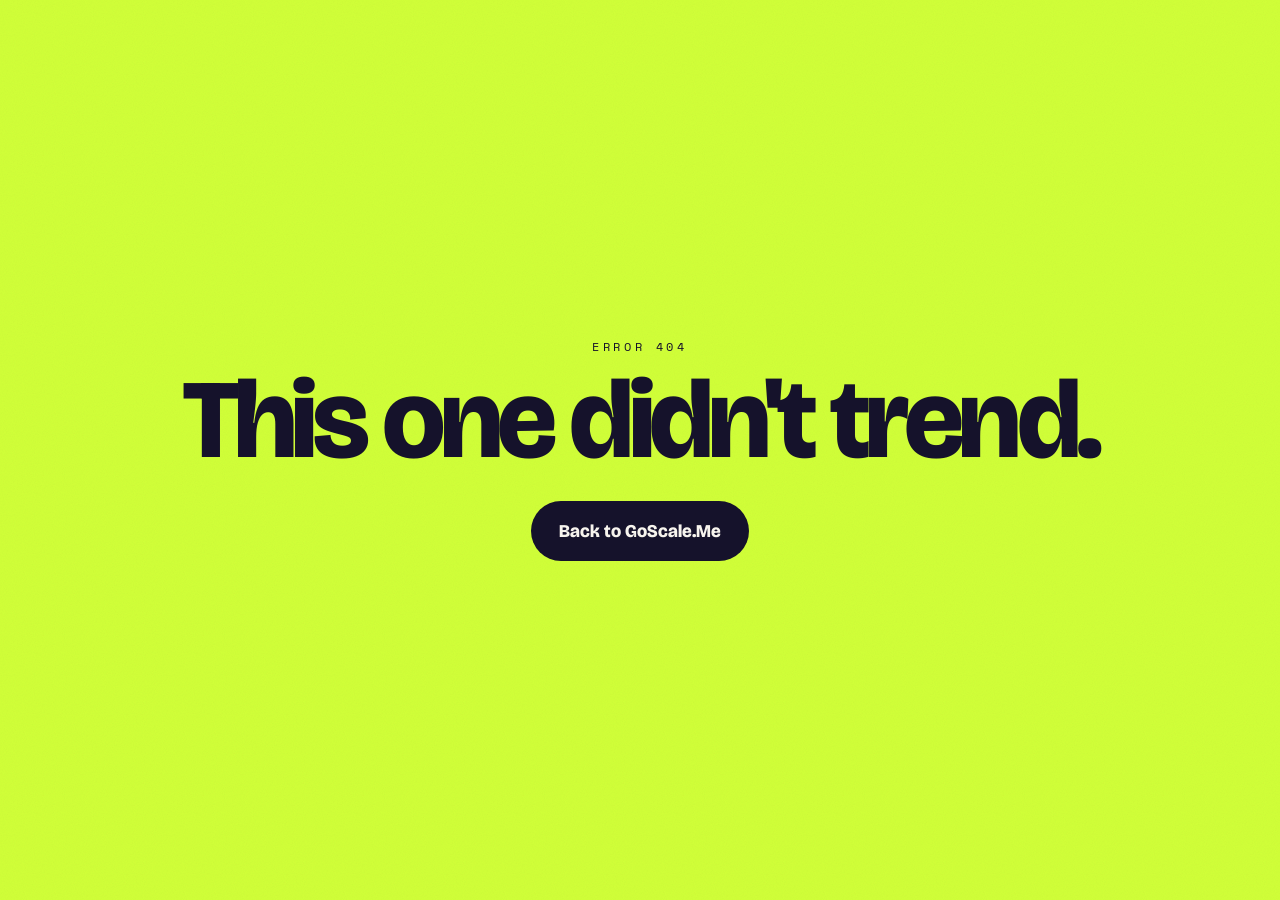
<file: index.html>
<!DOCTYPE html>
<html lang="en">
  <head>
    <meta charset="UTF-8" />
    <meta name="viewport" content="width=device-width, initial-scale=1.0" />
    <title>TikTok Shop Growth &amp; Sales Agency | GoScale.Me</title>
<meta name="description" content="We turn TikTok buzz into TikTok Shop sales with native content, creators who want to rep you, and a Shop managed like a P&amp;L—from views to orders.">
<meta name="robots" content="index, follow, max-image-preview:large">
<link rel="canonical" href="https://goscale.me/">
<meta property="og:type" content="website">
<meta property="og:site_name" content="GoScale.Me">
<meta property="og:locale" content="en_US">
<meta property="og:title" content="TikTok Shop Growth &amp; Sales Agency | GoScale.Me">
<meta property="og:description" content="We turn TikTok buzz into TikTok Shop sales with native content, creators who want to rep you, and a Shop managed like a P&amp;L—from views to orders.">
<meta property="og:url" content="https://goscale.me/">
<meta property="og:image" content="https://goscale.me/images/share-goscale.png">
<meta property="og:image:secure_url" content="https://goscale.me/images/share-goscale.png">
<meta property="og:image:type" content="image/png">
<meta property="og:image:width" content="1200">
<meta property="og:image:height" content="630">
<meta property="og:image:alt" content="GoScale.Me — We turn TikTok buzz into TikTok Shop sales.">
<meta name="twitter:card" content="summary_large_image">
<meta name="twitter:title" content="TikTok Shop Growth &amp; Sales Agency | GoScale.Me">
<meta name="twitter:description" content="We turn TikTok buzz into TikTok Shop sales with native content, creators who want to rep you, and a Shop managed like a P&amp;L—from views to orders.">
<meta name="twitter:image" content="https://goscale.me/images/share-goscale.png">
<meta name="twitter:image:alt" content="GoScale.Me — We turn TikTok buzz into TikTok Shop sales.">
<script id="structured-data" type="application/ld+json">{"@context":"https://schema.org","@graph":[{"@type":"Organization","@id":"https://goscale.me/#organization","name":"GoScale.Me","legalName":"Go Scale Me","url":"https://goscale.me/","logo":"https://goscale.me/favicon.svg","email":"rex@goscale.me","description":"Organic TikTok growth, TikTok Shop management, quality-first creator outreach and podcast production enquiries."},{"@type":"WebSite","@id":"https://goscale.me/#website","name":"GoScale.Me","url":"https://goscale.me/","publisher":{"@id":"https://goscale.me/#organization"}},{"@type":"WebPage","@id":"https://goscale.me/","name":"TikTok Shop Growth & Sales Agency | GoScale.Me","description":"We turn TikTok buzz into TikTok Shop sales with native content, creators who want to rep you, and a Shop managed like a P&L—from views to orders.","url":"https://goscale.me/","isPartOf":{"@id":"https://goscale.me/#website"}},{"@type":"Service","name":"Organic TikTok Growth","provider":{"@id":"https://goscale.me/#organization"},"url":"https://goscale.me/"},{"@type":"Service","name":"TikTok Shop Management","provider":{"@id":"https://goscale.me/#organization"},"url":"https://goscale.me/"},{"@type":"Service","name":"Quality-First Influencer Outreach","provider":{"@id":"https://goscale.me/#organization"},"url":"https://goscale.me/"},{"@type":"Service","name":"Social Media Management","provider":{"@id":"https://goscale.me/#organization"},"url":"https://goscale.me/"}]}</script>
    <meta name="theme-color" content="#14122b" />
    <link rel="icon" type="image/svg+xml" href="/favicon.svg" />
    <link rel="preconnect" href="https://fonts.googleapis.com">
    <link rel="preconnect" href="https://fonts.gstatic.com" crossorigin>
    <link href="https://fonts.googleapis.com/css2?family=Bricolage+Grotesque:opsz,wght@12..96,400;12..96,600;12..96,800&family=DM+Sans:wght@400;500;700&family=Space+Mono:wght@400;700&display=swap" rel="stylesheet">
    <script type="module" crossorigin src="/assets/index-BU3T6k9c.js"></script>
    <link rel="stylesheet" crossorigin href="/assets/index-IHw9y2sL.css">
  </head>
  <body>
    <div id="root"><link rel="preload" as="image" href="/images/hero-creator.jpg" fetchPriority="high"/><header class="fixed inset-x-0 top-0 z-50 transition-all py-4"><a href="#main" class="sr-only focus:not-sr-only focus:absolute focus:left-4 focus:top-4 focus:rounded-full focus:bg-accent focus:px-4 focus:py-2">Skip to content</a><div class="mx-auto flex max-w-7xl items-center justify-between rounded-full px-4 py-2 transition-all sm:px-5 "><a data-testid="link-home" href="/" class="group flex items-center gap-2"><svg viewBox="0 0 64 64" class="h-9 w-9 transition-transform group-hover:-rotate-6" aria-hidden="true"><rect width="64" height="64" rx="16" fill="hsl(246 40% 12%)"></rect><path d="M18 40 L30 24 L38 34 L46 20" stroke="hsl(10 100% 60%)" stroke-width="7" fill="none" stroke-linecap="round" stroke-linejoin="round"></path><circle cx="46" cy="20" r="5" fill="hsl(74 100% 61%)"></circle></svg><span class="font-display text-xl font-extrabold tracking-tight ">GoScale<span class="text-primary">.Me</span></span></a><nav class="hidden items-center gap-8 md:flex" aria-label="Primary"><a href="/#services" class="relative font-semibold after:absolute after:-bottom-1 after:left-0 after:h-[3px] after:w-full after:origin-left after:scale-x-0 after:bg-primary after:transition-transform hover:after:scale-x-100" data-testid="link-nav-services">Services</a><a href="/#approach" class="relative font-semibold after:absolute after:-bottom-1 after:left-0 after:h-[3px] after:w-full after:origin-left after:scale-x-0 after:bg-primary after:transition-transform hover:after:scale-x-100" data-testid="link-nav-approach">Approach</a><a href="/#team" class="relative font-semibold after:absolute after:-bottom-1 after:left-0 after:h-[3px] after:w-full after:origin-left after:scale-x-0 after:bg-primary after:transition-transform hover:after:scale-x-100" data-testid="link-nav-team">Team</a><a href="/podcast-studio" class="relative font-semibold after:absolute after:-bottom-1 after:left-0 after:h-[3px] after:w-full after:origin-left after:scale-x-0 after:bg-primary after:transition-transform hover:after:scale-x-100" data-testid="link-nav-rent a studio">Rent A Studio</a><a href="/#faq" class="relative font-semibold after:absolute after:-bottom-1 after:left-0 after:h-[3px] after:w-full after:origin-left after:scale-x-0 after:bg-primary after:transition-transform hover:after:scale-x-100" data-testid="link-nav-faq">FAQ</a></nav><div class="flex items-center gap-2"><button class="hidden rounded-full bg-secondary px-5 py-2.5 font-bold text-secondary-foreground transition hover:bg-primary sm:inline-flex" data-testid="button-nav-talk">Talk to us</button><button class="rounded-full border-2 border-secondary p-2 md:hidden" aria-label="Open menu" aria-expanded="false" aria-controls="mobile-menu" data-testid="button-menu-open"><svg xmlns="http://www.w3.org/2000/svg" width="24" height="24" viewBox="0 0 24 24" fill="none" stroke="currentColor" stroke-width="2" stroke-linecap="round" stroke-linejoin="round" class="lucide lucide-menu h-5 w-5" aria-hidden="true"><path d="M4 5h16"></path><path d="M4 12h16"></path><path d="M4 19h16"></path></svg></button></div></div></header><main id="main"><section class="relative overflow-hidden pb-20 pt-32 md:pt-40"><div class="absolute -right-40 top-20 h-[520px] w-[520px] rounded-full bg-accent/50 blur-3xl" aria-hidden="true"></div><div class="absolute -left-40 bottom-0 h-[400px] w-[400px] rounded-full bg-primary/25 blur-3xl" aria-hidden="true"></div><div class="relative mx-auto grid max-w-7xl items-center gap-12 px-5 lg:grid-cols-[1.25fr_1fr]"><div><div class="mb-6 inline-flex items-center gap-2 rounded-full border-2 border-secondary bg-background px-4 py-1.5 font-mono text-xs uppercase tracking-widest" style="opacity:1;transform:none"><span class="blink h-2 w-2 rounded-full bg-primary"></span> Organic TikTok growth studio</div><h1 class="font-display text-[clamp(3.2rem,9vw,7.6rem)] font-extrabold leading-[0.86] tracking-tighter"><span class="inline-block overflow-hidden pb-2 align-bottom"><span class="inline-block whitespace-pre  " style="transform:none">We<!-- --> </span></span><span class="inline-block overflow-hidden pb-2 align-bottom"><span class="inline-block whitespace-pre  " style="transform:none">turn<!-- --> </span></span><span class="inline-block overflow-hidden pb-2 align-bottom"><span class="inline-block whitespace-pre text-primary " style="transform:none">TikTok<!-- --> </span></span><span class="inline-block overflow-hidden pb-2 align-bottom"><span class="inline-block whitespace-pre  " style="transform:none">buzz<!-- --> </span></span><span class="inline-block overflow-hidden pb-2 align-bottom"><span class="inline-block whitespace-pre  " style="transform:none">into<!-- --> </span></span><span class="inline-block overflow-hidden pb-2 align-bottom"><span class="inline-block whitespace-pre text-primary " style="transform:none">TikTok<!-- --> </span></span><span class="inline-block overflow-hidden pb-2 align-bottom"><span class="inline-block whitespace-pre text-primary " style="transform:none">Shop<!-- --> </span></span><span class="inline-block overflow-hidden pb-2 align-bottom"><span class="inline-block whitespace-pre  italic" style="transform:none">sales.</span></span></h1><div class=""><p class="mt-6 max-w-xl text-lg text-muted-foreground md:text-xl">Most agencies sell one piece: ads, creators, or shop setup. We run all three as one system: native content, creators who want to rep you, and a TikTok Shop managed like a P&amp;L. So your views turn into orders instead of stopping at views.</p></div><div class="mt-8"><div class="flex flex-wrap gap-3"><button class="group inline-flex items-center gap-2 rounded-full bg-primary px-7 py-4 font-display text-lg font-extrabold text-primary-foreground shadow-[5px_5px_0_hsl(var(--secondary))] transition hover:-translate-y-1 hover:shadow-[7px_9px_0_hsl(var(--secondary))] active:translate-y-0 active:shadow-none" data-testid="button-talk">Talk to us <svg xmlns="http://www.w3.org/2000/svg" width="24" height="24" viewBox="0 0 24 24" fill="none" stroke="currentColor" stroke-width="2" stroke-linecap="round" stroke-linejoin="round" class="lucide lucide-arrow-up-right h-5 w-5 transition group-hover:rotate-45" aria-hidden="true"><path d="M7 7h10v10"></path><path d="M7 17 17 7"></path></svg></button><button class="inline-flex items-center gap-2 rounded-full border-2 px-7 py-4 font-display text-lg font-extrabold transition hover:-translate-y-1 border-secondary hover:bg-secondary hover:text-secondary-foreground" data-testid="button-meeting">Request a meeting</button></div></div><div class=""><p class="mt-6 font-mono text-xs text-muted-foreground">Or email <a href="mailto:rex@goscale.me" class="font-bold text-foreground underline decoration-primary decoration-2 underline-offset-4" data-testid="link-hero-email">rex@goscale.me</a></p></div></div><div class="relative mx-auto w-full max-w-sm" style="transform:none"><div class="relative aspect-[9/16] overflow-hidden rounded-[2.5rem] border-[6px] border-secondary bg-secondary shadow-[14px_14px_0_hsl(var(--primary))]" style="transform:rotate(-4deg)"><img src="/images/hero-creator.jpg" alt="A creator filming herself with a phone and ring light" width="768" height="1365" fetchPriority="high" class="h-full w-full object-cover"/><div class="absolute inset-x-0 bottom-0 bg-gradient-to-t from-secondary/90 to-transparent p-5 text-background"><p class="font-mono text-[10px] uppercase tracking-widest text-accent">For you</p><p class="font-display text-xl font-extrabold leading-tight">The post people send to their group chat.</p></div></div><div class="floaty absolute -left-8 top-16 rounded-2xl border-2 border-secondary bg-accent px-4 py-3 shadow-[4px_4px_0_hsl(var(--secondary))]"><p class="font-mono text-[10px] uppercase">Signal spotted</p><p class="flex items-center gap-1 font-display font-extrabold"><svg xmlns="http://www.w3.org/2000/svg" width="24" height="24" viewBox="0 0 24 24" fill="none" stroke="currentColor" stroke-width="2" stroke-linecap="round" stroke-linejoin="round" class="lucide lucide-trending-up h-4 w-4" aria-hidden="true"><path d="M16 7h6v6"></path><path d="m22 7-8.5 8.5-5-5L2 17"></path></svg> Sound rising</p></div><div class="floaty absolute -right-6 bottom-28 rounded-2xl border-2 border-secondary bg-background px-4 py-3 shadow-[4px_4px_0_hsl(var(--secondary))] [animation-delay:-3s]"><p class="font-mono text-[10px] uppercase text-muted-foreground">Creator fit</p><p class="font-display font-extrabold">Hand-picked, not bulk</p></div><svg viewBox="0 0 200 200" class="spin-slow absolute -right-10 -top-10 h-32 w-32" aria-hidden="true"><defs><path id="c" d="M100,100 m-75,0 a75,75 0 1,1 150,0 a75,75 0 1,1 -150,0"></path></defs><text class="fill-secondary font-mono text-[17px] font-bold uppercase tracking-[0.2em]"><textPath href="#c">Talk to us · Go scale · Talk to us · Go scale ·</textPath></text></svg></div></div><a href="#manifesto" class="mx-auto mt-16 flex w-fit items-center gap-2 font-mono text-xs uppercase tracking-widest text-muted-foreground hover:text-primary" data-testid="link-scroll">Scroll <svg xmlns="http://www.w3.org/2000/svg" width="24" height="24" viewBox="0 0 24 24" fill="none" stroke="currentColor" stroke-width="2" stroke-linecap="round" stroke-linejoin="round" class="lucide lucide-arrow-down h-4 w-4 animate-bounce" aria-hidden="true"><path d="M12 5v14"></path><path d="m19 12-7 7-7-7"></path></svg></a></section><div class="relative -rotate-2 overflow-hidden border-y-2 border-secondary bg-secondary py-5 text-secondary-foreground"><div class="marquee flex w-max gap-10 whitespace-nowrap"><span class="flex items-center gap-10 font-display text-3xl font-extrabold md:text-5xl">Organic growth<svg xmlns="http://www.w3.org/2000/svg" width="24" height="24" viewBox="0 0 24 24" fill="none" stroke="currentColor" stroke-width="2" stroke-linecap="round" stroke-linejoin="round" class="lucide lucide-sparkles h-7 w-7 text-accent" aria-hidden="true"><path d="M11.017 2.814a1 1 0 0 1 1.966 0l1.051 5.558a2 2 0 0 0 1.594 1.594l5.558 1.051a1 1 0 0 1 0 1.966l-5.558 1.051a2 2 0 0 0-1.594 1.594l-1.051 5.558a1 1 0 0 1-1.966 0l-1.051-5.558a2 2 0 0 0-1.594-1.594l-5.558-1.051a1 1 0 0 1 0-1.966l5.558-1.051a2 2 0 0 0 1.594-1.594z"></path><path d="M20 2v4"></path><path d="M22 4h-4"></path><circle cx="4" cy="20" r="2"></circle></svg></span><span class="flex items-center gap-10 font-display text-3xl font-extrabold md:text-5xl">TikTok Shop<svg xmlns="http://www.w3.org/2000/svg" width="24" height="24" viewBox="0 0 24 24" fill="none" stroke="currentColor" stroke-width="2" stroke-linecap="round" stroke-linejoin="round" class="lucide lucide-sparkles h-7 w-7 text-accent" aria-hidden="true"><path d="M11.017 2.814a1 1 0 0 1 1.966 0l1.051 5.558a2 2 0 0 0 1.594 1.594l5.558 1.051a1 1 0 0 1 0 1.966l-5.558 1.051a2 2 0 0 0-1.594 1.594l-1.051 5.558a1 1 0 0 1-1.966 0l-1.051-5.558a2 2 0 0 0-1.594-1.594l-5.558-1.051a1 1 0 0 1 0-1.966l5.558-1.051a2 2 0 0 0 1.594-1.594z"></path><path d="M20 2v4"></path><path d="M22 4h-4"></path><circle cx="4" cy="20" r="2"></circle></svg></span><span class="flex items-center gap-10 font-display text-3xl font-extrabold md:text-5xl">Creator partnerships<svg xmlns="http://www.w3.org/2000/svg" width="24" height="24" viewBox="0 0 24 24" fill="none" stroke="currentColor" stroke-width="2" stroke-linecap="round" stroke-linejoin="round" class="lucide lucide-sparkles h-7 w-7 text-accent" aria-hidden="true"><path d="M11.017 2.814a1 1 0 0 1 1.966 0l1.051 5.558a2 2 0 0 0 1.594 1.594l5.558 1.051a1 1 0 0 1 0 1.966l-5.558 1.051a2 2 0 0 0-1.594 1.594l-1.051 5.558a1 1 0 0 1-1.966 0l-1.051-5.558a2 2 0 0 0-1.594-1.594l-5.558-1.051a1 1 0 0 1 0-1.966l5.558-1.051a2 2 0 0 0 1.594-1.594z"></path><path d="M20 2v4"></path><path d="M22 4h-4"></path><circle cx="4" cy="20" r="2"></circle></svg></span><span class="flex items-center gap-10 font-display text-3xl font-extrabold md:text-5xl">Social management<svg xmlns="http://www.w3.org/2000/svg" width="24" height="24" viewBox="0 0 24 24" fill="none" stroke="currentColor" stroke-width="2" stroke-linecap="round" stroke-linejoin="round" class="lucide lucide-sparkles h-7 w-7 text-accent" aria-hidden="true"><path d="M11.017 2.814a1 1 0 0 1 1.966 0l1.051 5.558a2 2 0 0 0 1.594 1.594l5.558 1.051a1 1 0 0 1 0 1.966l-5.558 1.051a2 2 0 0 0-1.594 1.594l-1.051 5.558a1 1 0 0 1-1.966 0l-1.051-5.558a2 2 0 0 0-1.594-1.594l-5.558-1.051a1 1 0 0 1 0-1.966l5.558-1.051a2 2 0 0 0 1.594-1.594z"></path><path d="M20 2v4"></path><path d="M22 4h-4"></path><circle cx="4" cy="20" r="2"></circle></svg></span><span class="flex items-center gap-10 font-display text-3xl font-extrabold md:text-5xl">Trend intelligence<svg xmlns="http://www.w3.org/2000/svg" width="24" height="24" viewBox="0 0 24 24" fill="none" stroke="currentColor" stroke-width="2" stroke-linecap="round" stroke-linejoin="round" class="lucide lucide-sparkles h-7 w-7 text-accent" aria-hidden="true"><path d="M11.017 2.814a1 1 0 0 1 1.966 0l1.051 5.558a2 2 0 0 0 1.594 1.594l5.558 1.051a1 1 0 0 1 0 1.966l-5.558 1.051a2 2 0 0 0-1.594 1.594l-1.051 5.558a1 1 0 0 1-1.966 0l-1.051-5.558a2 2 0 0 0-1.594-1.594l-5.558-1.051a1 1 0 0 1 0-1.966l5.558-1.051a2 2 0 0 0 1.594-1.594z"></path><path d="M20 2v4"></path><path d="M22 4h-4"></path><circle cx="4" cy="20" r="2"></circle></svg></span><span class="flex items-center gap-10 font-display text-3xl font-extrabold md:text-5xl">Culturally fluent content<svg xmlns="http://www.w3.org/2000/svg" width="24" height="24" viewBox="0 0 24 24" fill="none" stroke="currentColor" stroke-width="2" stroke-linecap="round" stroke-linejoin="round" class="lucide lucide-sparkles h-7 w-7 text-accent" aria-hidden="true"><path d="M11.017 2.814a1 1 0 0 1 1.966 0l1.051 5.558a2 2 0 0 0 1.594 1.594l5.558 1.051a1 1 0 0 1 0 1.966l-5.558 1.051a2 2 0 0 0-1.594 1.594l-1.051 5.558a1 1 0 0 1-1.966 0l-1.051-5.558a2 2 0 0 0-1.594-1.594l-5.558-1.051a1 1 0 0 1 0-1.966l5.558-1.051a2 2 0 0 0 1.594-1.594z"></path><path d="M20 2v4"></path><path d="M22 4h-4"></path><circle cx="4" cy="20" r="2"></circle></svg></span><span class="flex items-center gap-10 font-display text-3xl font-extrabold md:text-5xl">Organic growth<svg xmlns="http://www.w3.org/2000/svg" width="24" height="24" viewBox="0 0 24 24" fill="none" stroke="currentColor" stroke-width="2" stroke-linecap="round" stroke-linejoin="round" class="lucide lucide-sparkles h-7 w-7 text-accent" aria-hidden="true"><path d="M11.017 2.814a1 1 0 0 1 1.966 0l1.051 5.558a2 2 0 0 0 1.594 1.594l5.558 1.051a1 1 0 0 1 0 1.966l-5.558 1.051a2 2 0 0 0-1.594 1.594l-1.051 5.558a1 1 0 0 1-1.966 0l-1.051-5.558a2 2 0 0 0-1.594-1.594l-5.558-1.051a1 1 0 0 1 0-1.966l5.558-1.051a2 2 0 0 0 1.594-1.594z"></path><path d="M20 2v4"></path><path d="M22 4h-4"></path><circle cx="4" cy="20" r="2"></circle></svg></span><span class="flex items-center gap-10 font-display text-3xl font-extrabold md:text-5xl">TikTok Shop<svg xmlns="http://www.w3.org/2000/svg" width="24" height="24" viewBox="0 0 24 24" fill="none" stroke="currentColor" stroke-width="2" stroke-linecap="round" stroke-linejoin="round" class="lucide lucide-sparkles h-7 w-7 text-accent" aria-hidden="true"><path d="M11.017 2.814a1 1 0 0 1 1.966 0l1.051 5.558a2 2 0 0 0 1.594 1.594l5.558 1.051a1 1 0 0 1 0 1.966l-5.558 1.051a2 2 0 0 0-1.594 1.594l-1.051 5.558a1 1 0 0 1-1.966 0l-1.051-5.558a2 2 0 0 0-1.594-1.594l-5.558-1.051a1 1 0 0 1 0-1.966l5.558-1.051a2 2 0 0 0 1.594-1.594z"></path><path d="M20 2v4"></path><path d="M22 4h-4"></path><circle cx="4" cy="20" r="2"></circle></svg></span><span class="flex items-center gap-10 font-display text-3xl font-extrabold md:text-5xl">Creator partnerships<svg xmlns="http://www.w3.org/2000/svg" width="24" height="24" viewBox="0 0 24 24" fill="none" stroke="currentColor" stroke-width="2" stroke-linecap="round" stroke-linejoin="round" class="lucide lucide-sparkles h-7 w-7 text-accent" aria-hidden="true"><path d="M11.017 2.814a1 1 0 0 1 1.966 0l1.051 5.558a2 2 0 0 0 1.594 1.594l5.558 1.051a1 1 0 0 1 0 1.966l-5.558 1.051a2 2 0 0 0-1.594 1.594l-1.051 5.558a1 1 0 0 1-1.966 0l-1.051-5.558a2 2 0 0 0-1.594-1.594l-5.558-1.051a1 1 0 0 1 0-1.966l5.558-1.051a2 2 0 0 0 1.594-1.594z"></path><path d="M20 2v4"></path><path d="M22 4h-4"></path><circle cx="4" cy="20" r="2"></circle></svg></span><span class="flex items-center gap-10 font-display text-3xl font-extrabold md:text-5xl">Social management<svg xmlns="http://www.w3.org/2000/svg" width="24" height="24" viewBox="0 0 24 24" fill="none" stroke="currentColor" stroke-width="2" stroke-linecap="round" stroke-linejoin="round" class="lucide lucide-sparkles h-7 w-7 text-accent" aria-hidden="true"><path d="M11.017 2.814a1 1 0 0 1 1.966 0l1.051 5.558a2 2 0 0 0 1.594 1.594l5.558 1.051a1 1 0 0 1 0 1.966l-5.558 1.051a2 2 0 0 0-1.594 1.594l-1.051 5.558a1 1 0 0 1-1.966 0l-1.051-5.558a2 2 0 0 0-1.594-1.594l-5.558-1.051a1 1 0 0 1 0-1.966l5.558-1.051a2 2 0 0 0 1.594-1.594z"></path><path d="M20 2v4"></path><path d="M22 4h-4"></path><circle cx="4" cy="20" r="2"></circle></svg></span><span class="flex items-center gap-10 font-display text-3xl font-extrabold md:text-5xl">Trend intelligence<svg xmlns="http://www.w3.org/2000/svg" width="24" height="24" viewBox="0 0 24 24" fill="none" stroke="currentColor" stroke-width="2" stroke-linecap="round" stroke-linejoin="round" class="lucide lucide-sparkles h-7 w-7 text-accent" aria-hidden="true"><path d="M11.017 2.814a1 1 0 0 1 1.966 0l1.051 5.558a2 2 0 0 0 1.594 1.594l5.558 1.051a1 1 0 0 1 0 1.966l-5.558 1.051a2 2 0 0 0-1.594 1.594l-1.051 5.558a1 1 0 0 1-1.966 0l-1.051-5.558a2 2 0 0 0-1.594-1.594l-5.558-1.051a1 1 0 0 1 0-1.966l5.558-1.051a2 2 0 0 0 1.594-1.594z"></path><path d="M20 2v4"></path><path d="M22 4h-4"></path><circle cx="4" cy="20" r="2"></circle></svg></span><span class="flex items-center gap-10 font-display text-3xl font-extrabold md:text-5xl">Culturally fluent content<svg xmlns="http://www.w3.org/2000/svg" width="24" height="24" viewBox="0 0 24 24" fill="none" stroke="currentColor" stroke-width="2" stroke-linecap="round" stroke-linejoin="round" class="lucide lucide-sparkles h-7 w-7 text-accent" aria-hidden="true"><path d="M11.017 2.814a1 1 0 0 1 1.966 0l1.051 5.558a2 2 0 0 0 1.594 1.594l5.558 1.051a1 1 0 0 1 0 1.966l-5.558 1.051a2 2 0 0 0-1.594 1.594l-1.051 5.558a1 1 0 0 1-1.966 0l-1.051-5.558a2 2 0 0 0-1.594-1.594l-5.558-1.051a1 1 0 0 1 0-1.966l5.558-1.051a2 2 0 0 0 1.594-1.594z"></path><path d="M20 2v4"></path><path d="M22 4h-4"></path><circle cx="4" cy="20" r="2"></circle></svg></span><span class="flex items-center gap-10 font-display text-3xl font-extrabold md:text-5xl">Organic growth<svg xmlns="http://www.w3.org/2000/svg" width="24" height="24" viewBox="0 0 24 24" fill="none" stroke="currentColor" stroke-width="2" stroke-linecap="round" stroke-linejoin="round" class="lucide lucide-sparkles h-7 w-7 text-accent" aria-hidden="true"><path d="M11.017 2.814a1 1 0 0 1 1.966 0l1.051 5.558a2 2 0 0 0 1.594 1.594l5.558 1.051a1 1 0 0 1 0 1.966l-5.558 1.051a2 2 0 0 0-1.594 1.594l-1.051 5.558a1 1 0 0 1-1.966 0l-1.051-5.558a2 2 0 0 0-1.594-1.594l-5.558-1.051a1 1 0 0 1 0-1.966l5.558-1.051a2 2 0 0 0 1.594-1.594z"></path><path d="M20 2v4"></path><path d="M22 4h-4"></path><circle cx="4" cy="20" r="2"></circle></svg></span><span class="flex items-center gap-10 font-display text-3xl font-extrabold md:text-5xl">TikTok Shop<svg xmlns="http://www.w3.org/2000/svg" width="24" height="24" viewBox="0 0 24 24" fill="none" stroke="currentColor" stroke-width="2" stroke-linecap="round" stroke-linejoin="round" class="lucide lucide-sparkles h-7 w-7 text-accent" aria-hidden="true"><path d="M11.017 2.814a1 1 0 0 1 1.966 0l1.051 5.558a2 2 0 0 0 1.594 1.594l5.558 1.051a1 1 0 0 1 0 1.966l-5.558 1.051a2 2 0 0 0-1.594 1.594l-1.051 5.558a1 1 0 0 1-1.966 0l-1.051-5.558a2 2 0 0 0-1.594-1.594l-5.558-1.051a1 1 0 0 1 0-1.966l5.558-1.051a2 2 0 0 0 1.594-1.594z"></path><path d="M20 2v4"></path><path d="M22 4h-4"></path><circle cx="4" cy="20" r="2"></circle></svg></span><span class="flex items-center gap-10 font-display text-3xl font-extrabold md:text-5xl">Creator partnerships<svg xmlns="http://www.w3.org/2000/svg" width="24" height="24" viewBox="0 0 24 24" fill="none" stroke="currentColor" stroke-width="2" stroke-linecap="round" stroke-linejoin="round" class="lucide lucide-sparkles h-7 w-7 text-accent" aria-hidden="true"><path d="M11.017 2.814a1 1 0 0 1 1.966 0l1.051 5.558a2 2 0 0 0 1.594 1.594l5.558 1.051a1 1 0 0 1 0 1.966l-5.558 1.051a2 2 0 0 0-1.594 1.594l-1.051 5.558a1 1 0 0 1-1.966 0l-1.051-5.558a2 2 0 0 0-1.594-1.594l-5.558-1.051a1 1 0 0 1 0-1.966l5.558-1.051a2 2 0 0 0 1.594-1.594z"></path><path d="M20 2v4"></path><path d="M22 4h-4"></path><circle cx="4" cy="20" r="2"></circle></svg></span><span class="flex items-center gap-10 font-display text-3xl font-extrabold md:text-5xl">Social management<svg xmlns="http://www.w3.org/2000/svg" width="24" height="24" viewBox="0 0 24 24" fill="none" stroke="currentColor" stroke-width="2" stroke-linecap="round" stroke-linejoin="round" class="lucide lucide-sparkles h-7 w-7 text-accent" aria-hidden="true"><path d="M11.017 2.814a1 1 0 0 1 1.966 0l1.051 5.558a2 2 0 0 0 1.594 1.594l5.558 1.051a1 1 0 0 1 0 1.966l-5.558 1.051a2 2 0 0 0-1.594 1.594l-1.051 5.558a1 1 0 0 1-1.966 0l-1.051-5.558a2 2 0 0 0-1.594-1.594l-5.558-1.051a1 1 0 0 1 0-1.966l5.558-1.051a2 2 0 0 0 1.594-1.594z"></path><path d="M20 2v4"></path><path d="M22 4h-4"></path><circle cx="4" cy="20" r="2"></circle></svg></span><span class="flex items-center gap-10 font-display text-3xl font-extrabold md:text-5xl">Trend intelligence<svg xmlns="http://www.w3.org/2000/svg" width="24" height="24" viewBox="0 0 24 24" fill="none" stroke="currentColor" stroke-width="2" stroke-linecap="round" stroke-linejoin="round" class="lucide lucide-sparkles h-7 w-7 text-accent" aria-hidden="true"><path d="M11.017 2.814a1 1 0 0 1 1.966 0l1.051 5.558a2 2 0 0 0 1.594 1.594l5.558 1.051a1 1 0 0 1 0 1.966l-5.558 1.051a2 2 0 0 0-1.594 1.594l-1.051 5.558a1 1 0 0 1-1.966 0l-1.051-5.558a2 2 0 0 0-1.594-1.594l-5.558-1.051a1 1 0 0 1 0-1.966l5.558-1.051a2 2 0 0 0 1.594-1.594z"></path><path d="M20 2v4"></path><path d="M22 4h-4"></path><circle cx="4" cy="20" r="2"></circle></svg></span><span class="flex items-center gap-10 font-display text-3xl font-extrabold md:text-5xl">Culturally fluent content<svg xmlns="http://www.w3.org/2000/svg" width="24" height="24" viewBox="0 0 24 24" fill="none" stroke="currentColor" stroke-width="2" stroke-linecap="round" stroke-linejoin="round" class="lucide lucide-sparkles h-7 w-7 text-accent" aria-hidden="true"><path d="M11.017 2.814a1 1 0 0 1 1.966 0l1.051 5.558a2 2 0 0 0 1.594 1.594l5.558 1.051a1 1 0 0 1 0 1.966l-5.558 1.051a2 2 0 0 0-1.594 1.594l-1.051 5.558a1 1 0 0 1-1.966 0l-1.051-5.558a2 2 0 0 0-1.594-1.594l-5.558-1.051a1 1 0 0 1 0-1.966l5.558-1.051a2 2 0 0 0 1.594-1.594z"></path><path d="M20 2v4"></path><path d="M22 4h-4"></path><circle cx="4" cy="20" r="2"></circle></svg></span><span class="flex items-center gap-10 font-display text-3xl font-extrabold md:text-5xl">Organic growth<svg xmlns="http://www.w3.org/2000/svg" width="24" height="24" viewBox="0 0 24 24" fill="none" stroke="currentColor" stroke-width="2" stroke-linecap="round" stroke-linejoin="round" class="lucide lucide-sparkles h-7 w-7 text-accent" aria-hidden="true"><path d="M11.017 2.814a1 1 0 0 1 1.966 0l1.051 5.558a2 2 0 0 0 1.594 1.594l5.558 1.051a1 1 0 0 1 0 1.966l-5.558 1.051a2 2 0 0 0-1.594 1.594l-1.051 5.558a1 1 0 0 1-1.966 0l-1.051-5.558a2 2 0 0 0-1.594-1.594l-5.558-1.051a1 1 0 0 1 0-1.966l5.558-1.051a2 2 0 0 0 1.594-1.594z"></path><path d="M20 2v4"></path><path d="M22 4h-4"></path><circle cx="4" cy="20" r="2"></circle></svg></span><span class="flex items-center gap-10 font-display text-3xl font-extrabold md:text-5xl">TikTok Shop<svg xmlns="http://www.w3.org/2000/svg" width="24" height="24" viewBox="0 0 24 24" fill="none" stroke="currentColor" stroke-width="2" stroke-linecap="round" stroke-linejoin="round" class="lucide lucide-sparkles h-7 w-7 text-accent" aria-hidden="true"><path d="M11.017 2.814a1 1 0 0 1 1.966 0l1.051 5.558a2 2 0 0 0 1.594 1.594l5.558 1.051a1 1 0 0 1 0 1.966l-5.558 1.051a2 2 0 0 0-1.594 1.594l-1.051 5.558a1 1 0 0 1-1.966 0l-1.051-5.558a2 2 0 0 0-1.594-1.594l-5.558-1.051a1 1 0 0 1 0-1.966l5.558-1.051a2 2 0 0 0 1.594-1.594z"></path><path d="M20 2v4"></path><path d="M22 4h-4"></path><circle cx="4" cy="20" r="2"></circle></svg></span><span class="flex items-center gap-10 font-display text-3xl font-extrabold md:text-5xl">Creator partnerships<svg xmlns="http://www.w3.org/2000/svg" width="24" height="24" viewBox="0 0 24 24" fill="none" stroke="currentColor" stroke-width="2" stroke-linecap="round" stroke-linejoin="round" class="lucide lucide-sparkles h-7 w-7 text-accent" aria-hidden="true"><path d="M11.017 2.814a1 1 0 0 1 1.966 0l1.051 5.558a2 2 0 0 0 1.594 1.594l5.558 1.051a1 1 0 0 1 0 1.966l-5.558 1.051a2 2 0 0 0-1.594 1.594l-1.051 5.558a1 1 0 0 1-1.966 0l-1.051-5.558a2 2 0 0 0-1.594-1.594l-5.558-1.051a1 1 0 0 1 0-1.966l5.558-1.051a2 2 0 0 0 1.594-1.594z"></path><path d="M20 2v4"></path><path d="M22 4h-4"></path><circle cx="4" cy="20" r="2"></circle></svg></span><span class="flex items-center gap-10 font-display text-3xl font-extrabold md:text-5xl">Social management<svg xmlns="http://www.w3.org/2000/svg" width="24" height="24" viewBox="0 0 24 24" fill="none" stroke="currentColor" stroke-width="2" stroke-linecap="round" stroke-linejoin="round" class="lucide lucide-sparkles h-7 w-7 text-accent" aria-hidden="true"><path d="M11.017 2.814a1 1 0 0 1 1.966 0l1.051 5.558a2 2 0 0 0 1.594 1.594l5.558 1.051a1 1 0 0 1 0 1.966l-5.558 1.051a2 2 0 0 0-1.594 1.594l-1.051 5.558a1 1 0 0 1-1.966 0l-1.051-5.558a2 2 0 0 0-1.594-1.594l-5.558-1.051a1 1 0 0 1 0-1.966l5.558-1.051a2 2 0 0 0 1.594-1.594z"></path><path d="M20 2v4"></path><path d="M22 4h-4"></path><circle cx="4" cy="20" r="2"></circle></svg></span><span class="flex items-center gap-10 font-display text-3xl font-extrabold md:text-5xl">Trend intelligence<svg xmlns="http://www.w3.org/2000/svg" width="24" height="24" viewBox="0 0 24 24" fill="none" stroke="currentColor" stroke-width="2" stroke-linecap="round" stroke-linejoin="round" class="lucide lucide-sparkles h-7 w-7 text-accent" aria-hidden="true"><path d="M11.017 2.814a1 1 0 0 1 1.966 0l1.051 5.558a2 2 0 0 0 1.594 1.594l5.558 1.051a1 1 0 0 1 0 1.966l-5.558 1.051a2 2 0 0 0-1.594 1.594l-1.051 5.558a1 1 0 0 1-1.966 0l-1.051-5.558a2 2 0 0 0-1.594-1.594l-5.558-1.051a1 1 0 0 1 0-1.966l5.558-1.051a2 2 0 0 0 1.594-1.594z"></path><path d="M20 2v4"></path><path d="M22 4h-4"></path><circle cx="4" cy="20" r="2"></circle></svg></span><span class="flex items-center gap-10 font-display text-3xl font-extrabold md:text-5xl">Culturally fluent content<svg xmlns="http://www.w3.org/2000/svg" width="24" height="24" viewBox="0 0 24 24" fill="none" stroke="currentColor" stroke-width="2" stroke-linecap="round" stroke-linejoin="round" class="lucide lucide-sparkles h-7 w-7 text-accent" aria-hidden="true"><path d="M11.017 2.814a1 1 0 0 1 1.966 0l1.051 5.558a2 2 0 0 0 1.594 1.594l5.558 1.051a1 1 0 0 1 0 1.966l-5.558 1.051a2 2 0 0 0-1.594 1.594l-1.051 5.558a1 1 0 0 1-1.966 0l-1.051-5.558a2 2 0 0 0-1.594-1.594l-5.558-1.051a1 1 0 0 1 0-1.966l5.558-1.051a2 2 0 0 0 1.594-1.594z"></path><path d="M20 2v4"></path><path d="M22 4h-4"></path><circle cx="4" cy="20" r="2"></circle></svg></span></div></div><section id="manifesto" class="mx-auto max-w-6xl px-5 py-28 md:py-40"><p class="mb-8 font-mono text-xs uppercase tracking-[0.3em] text-primary">01 / The belief</p><div class="font-display text-[clamp(2rem,5.2vw,4.4rem)] font-extrabold leading-[1.02] tracking-tight"><span class="mr-[0.25em] inline-block" style="opacity:0.15">Attention</span><span class="mr-[0.25em] inline-block" style="opacity:0.15">is</span><span class="mr-[0.25em] inline-block" style="opacity:0.15">cheap.</span><span class="mr-[0.25em] inline-block" style="opacity:0.15">Trust</span><span class="mr-[0.25em] inline-block" style="opacity:0.15">is</span><span class="mr-[0.25em] inline-block" style="opacity:0.15">the</span><span class="mr-[0.25em] inline-block" style="opacity:0.15">thing</span><span class="mr-[0.25em] inline-block" style="opacity:0.15">that</span><span class="mr-[0.25em] inline-block" style="opacity:0.15">compounds.</span><span class="mr-[0.25em] inline-block" style="opacity:0.15">The</span><span class="mr-[0.25em] inline-block" style="opacity:0.15">brands</span><span class="mr-[0.25em] inline-block" style="opacity:0.15">that</span><span class="mr-[0.25em] inline-block" style="opacity:0.15">win</span><span class="mr-[0.25em] inline-block" style="opacity:0.15">on</span><span class="mr-[0.25em] inline-block" style="opacity:0.15">TikTok</span><span class="mr-[0.25em] inline-block" style="opacity:0.15">don&#x27;t</span><span class="mr-[0.25em] inline-block" style="opacity:0.15">shout</span><span class="mr-[0.25em] inline-block" style="opacity:0.15">at</span><span class="mr-[0.25em] inline-block" style="opacity:0.15">the</span><span class="mr-[0.25em] inline-block" style="opacity:0.15">feed</span><span class="mr-[0.25em] inline-block" style="opacity:0.15">—</span><span class="mr-[0.25em] inline-block" style="opacity:0.15">they</span><span class="mr-[0.25em] inline-block" style="opacity:0.15">become</span><span class="mr-[0.25em] inline-block" style="opacity:0.15">part</span><span class="mr-[0.25em] inline-block" style="opacity:0.15">of</span><span class="mr-[0.25em] inline-block" style="opacity:0.15">it.</span><span class="mr-[0.25em] inline-block" style="opacity:0.15">That&#x27;s</span><span class="mr-[0.25em] inline-block" style="opacity:0.15">the</span><span class="mr-[0.25em] inline-block" style="opacity:0.15">work</span><span class="mr-[0.25em] inline-block" style="opacity:0.15">we</span><span class="mr-[0.25em] inline-block" style="opacity:0.15">do.</span></div></section><section id="services" class="bg-accent py-24 md:py-32"><div class="mx-auto max-w-7xl px-5"><div class=""><p class="font-mono text-xs uppercase tracking-[0.3em]">02 / What we do</p><h2 class="mt-4 max-w-4xl font-display text-[clamp(2.6rem,6.5vw,5.6rem)] font-extrabold leading-[0.9] tracking-tighter">Five engines. One goal: <span class="italic">be the obvious choice.</span></h2></div><div class="mt-14 grid gap-8 lg:grid-cols-[1fr_1.1fr]"><div role="tablist" aria-label="Services" class="flex flex-col"><button role="tab" aria-selected="true" aria-controls="service-panel" id="tab-growth" class="group flex items-center gap-5 border-t-2 border-secondary py-5 text-left transition last:border-b-2 pl-3" data-testid="tab-service-growth"><span class="font-mono text-sm">0<!-- -->1</span><span class="grid h-12 w-12 shrink-0 place-items-center rounded-full border-2 border-secondary transition bg-secondary text-accent"><svg xmlns="http://www.w3.org/2000/svg" width="24" height="24" viewBox="0 0 24 24" fill="none" stroke="currentColor" stroke-width="2" stroke-linecap="round" stroke-linejoin="round" class="lucide lucide-flame h-5 w-5" aria-hidden="true"><path d="M12 3q1 4 4 6.5t3 5.5a1 1 0 0 1-14 0 5 5 0 0 1 1-3 1 1 0 0 0 5 0c0-2-1.5-3-1.5-5q0-2 2.5-4"></path></svg></span><span class="font-display text-xl font-extrabold leading-tight md:text-2xl">Organic growth &amp; viral content</span><svg xmlns="http://www.w3.org/2000/svg" width="24" height="24" viewBox="0 0 24 24" fill="none" stroke="currentColor" stroke-width="2" stroke-linecap="round" stroke-linejoin="round" class="lucide lucide-arrow-up-right ml-auto h-6 w-6 shrink-0 transition rotate-45 text-primary" aria-hidden="true"><path d="M7 7h10v10"></path><path d="M7 17 17 7"></path></svg></button><button role="tab" aria-selected="false" aria-controls="service-panel" id="tab-shop" class="group flex items-center gap-5 border-t-2 border-secondary py-5 text-left transition last:border-b-2 opacity-70 hover:opacity-100" data-testid="tab-service-shop"><span class="font-mono text-sm">0<!-- -->2</span><span class="grid h-12 w-12 shrink-0 place-items-center rounded-full border-2 border-secondary transition "><svg xmlns="http://www.w3.org/2000/svg" width="24" height="24" viewBox="0 0 24 24" fill="none" stroke="currentColor" stroke-width="2" stroke-linecap="round" stroke-linejoin="round" class="lucide lucide-shopping-bag h-5 w-5" aria-hidden="true"><path d="M16 10a4 4 0 0 1-8 0"></path><path d="M3.103 6.034h17.794"></path><path d="M3.4 5.467a2 2 0 0 0-.4 1.2V20a2 2 0 0 0 2 2h14a2 2 0 0 0 2-2V6.667a2 2 0 0 0-.4-1.2l-2-2.667A2 2 0 0 0 17 2H7a2 2 0 0 0-1.6.8z"></path></svg></span><span class="font-display text-xl font-extrabold leading-tight md:text-2xl">TikTok Shop management &amp; cashflow</span><svg xmlns="http://www.w3.org/2000/svg" width="24" height="24" viewBox="0 0 24 24" fill="none" stroke="currentColor" stroke-width="2" stroke-linecap="round" stroke-linejoin="round" class="lucide lucide-arrow-up-right ml-auto h-6 w-6 shrink-0 transition" aria-hidden="true"><path d="M7 7h10v10"></path><path d="M7 17 17 7"></path></svg></button><button role="tab" aria-selected="false" aria-controls="service-panel" id="tab-creators" class="group flex items-center gap-5 border-t-2 border-secondary py-5 text-left transition last:border-b-2 opacity-70 hover:opacity-100" data-testid="tab-service-creators"><span class="font-mono text-sm">0<!-- -->3</span><span class="grid h-12 w-12 shrink-0 place-items-center rounded-full border-2 border-secondary transition "><svg xmlns="http://www.w3.org/2000/svg" width="24" height="24" viewBox="0 0 24 24" fill="none" stroke="currentColor" stroke-width="2" stroke-linecap="round" stroke-linejoin="round" class="lucide lucide-handshake h-5 w-5" aria-hidden="true"><path d="m11 17 2 2a1 1 0 1 0 3-3"></path><path d="m14 14 2.5 2.5a1 1 0 1 0 3-3l-3.88-3.88a3 3 0 0 0-4.24 0l-.88.88a1 1 0 1 1-3-3l2.81-2.81a5.79 5.79 0 0 1 7.06-.87l.47.28a2 2 0 0 0 1.42.25L21 4"></path><path d="m21 3 1 11h-2"></path><path d="M3 3 2 14l6.5 6.5a1 1 0 1 0 3-3"></path><path d="M3 4h8"></path></svg></span><span class="font-display text-xl font-extrabold leading-tight md:text-2xl">Quality-centric influencer outreach</span><svg xmlns="http://www.w3.org/2000/svg" width="24" height="24" viewBox="0 0 24 24" fill="none" stroke="currentColor" stroke-width="2" stroke-linecap="round" stroke-linejoin="round" class="lucide lucide-arrow-up-right ml-auto h-6 w-6 shrink-0 transition" aria-hidden="true"><path d="M7 7h10v10"></path><path d="M7 17 17 7"></path></svg></button><button role="tab" aria-selected="false" aria-controls="service-panel" id="tab-social" class="group flex items-center gap-5 border-t-2 border-secondary py-5 text-left transition last:border-b-2 opacity-70 hover:opacity-100" data-testid="tab-service-social"><span class="font-mono text-sm">0<!-- -->4</span><span class="grid h-12 w-12 shrink-0 place-items-center rounded-full border-2 border-secondary transition "><svg xmlns="http://www.w3.org/2000/svg" width="24" height="24" viewBox="0 0 24 24" fill="none" stroke="currentColor" stroke-width="2" stroke-linecap="round" stroke-linejoin="round" class="lucide lucide-layout-grid h-5 w-5" aria-hidden="true"><rect width="7" height="7" x="3" y="3" rx="1"></rect><rect width="7" height="7" x="14" y="3" rx="1"></rect><rect width="7" height="7" x="14" y="14" rx="1"></rect><rect width="7" height="7" x="3" y="14" rx="1"></rect></svg></span><span class="font-display text-xl font-extrabold leading-tight md:text-2xl">Complete social media management</span><svg xmlns="http://www.w3.org/2000/svg" width="24" height="24" viewBox="0 0 24 24" fill="none" stroke="currentColor" stroke-width="2" stroke-linecap="round" stroke-linejoin="round" class="lucide lucide-arrow-up-right ml-auto h-6 w-6 shrink-0 transition" aria-hidden="true"><path d="M7 7h10v10"></path><path d="M7 17 17 7"></path></svg></button><button role="tab" aria-selected="false" aria-controls="service-panel" id="tab-intel" class="group flex items-center gap-5 border-t-2 border-secondary py-5 text-left transition last:border-b-2 opacity-70 hover:opacity-100" data-testid="tab-service-intel"><span class="font-mono text-sm">0<!-- -->5</span><span class="grid h-12 w-12 shrink-0 place-items-center rounded-full border-2 border-secondary transition "><svg xmlns="http://www.w3.org/2000/svg" width="24" height="24" viewBox="0 0 24 24" fill="none" stroke="currentColor" stroke-width="2" stroke-linecap="round" stroke-linejoin="round" class="lucide lucide-radar h-5 w-5" aria-hidden="true"><path d="M19.07 4.93A10 10 0 0 0 6.99 3.34"></path><path d="M4 6h.01"></path><path d="M2.29 9.62A10 10 0 1 0 21.31 8.35"></path><path d="M16.24 7.76A6 6 0 1 0 8.23 16.67"></path><path d="M12 18h.01"></path><path d="M17.99 11.66A6 6 0 0 1 15.77 16.67"></path><circle cx="12" cy="12" r="2"></circle><path d="m13.41 10.59 5.66-5.66"></path></svg></span><span class="font-display text-xl font-extrabold leading-tight md:text-2xl">Proprietary intelligence &amp; trend-spotting</span><svg xmlns="http://www.w3.org/2000/svg" width="24" height="24" viewBox="0 0 24 24" fill="none" stroke="currentColor" stroke-width="2" stroke-linecap="round" stroke-linejoin="round" class="lucide lucide-arrow-up-right ml-auto h-6 w-6 shrink-0 transition" aria-hidden="true"><path d="M7 7h10v10"></path><path d="M7 17 17 7"></path></svg></button></div><div id="service-panel" role="tabpanel" aria-labelledby="tab-growth" class="relative min-h-[520px] overflow-hidden rounded-[2rem] border-2 border-secondary bg-secondary text-secondary-foreground shadow-[10px_10px_0_hsl(var(--primary))]"><div class="flex h-full flex-col" style="opacity:0;transform:scale(0.97)"><div class="relative h-56 overflow-hidden md:h-64"><img src="/images/creator-street.jpg" alt="Organic growth &amp; viral content" width="1200" height="800" loading="lazy" decoding="async" class="h-full w-full object-cover"/><div class="absolute inset-0 bg-gradient-to-t from-secondary to-transparent"></div><p class="absolute bottom-4 left-6 rounded-full bg-primary px-3 py-1 font-mono text-xs uppercase tracking-widest">Content the feed wants to keep.</p></div><div class="p-6 md:p-8"><h3 class="font-display text-3xl font-extrabold">Organic growth &amp; viral content</h3><p class="mt-3 text-secondary-foreground/80">Native-first concepts, hooks and formats built for how TikTok actually gets watched. We script, shoot, edit and iterate fast — testing ideas, reading the signals, and doubling down on what earns attention without paying for it.</p><ul class="mt-5 space-y-2"><li class="flex items-center gap-3 font-semibold"><span class="h-2 w-2 rounded-full bg-accent"></span>Concept sprints &amp; hook libraries</li><li class="flex items-center gap-3 font-semibold"><span class="h-2 w-2 rounded-full bg-accent"></span>Production, editing &amp; posting cadence</li><li class="flex items-center gap-3 font-semibold"><span class="h-2 w-2 rounded-full bg-accent"></span>Weekly read on what&#x27;s working</li></ul></div></div></div></div></div></section><section class="relative overflow-hidden bg-secondary py-24 text-secondary-foreground md:py-32"><div class="mx-auto grid max-w-7xl items-center gap-14 px-5 lg:grid-cols-2"><div class=""><p class="font-mono text-xs uppercase tracking-[0.3em] text-accent">03 / The unfair advantage</p><h2 class="mt-4 font-display text-[clamp(2.6rem,6vw,5rem)] font-extrabold leading-[0.9] tracking-tighter">Timing is a strategy. <span class="text-primary">We built tools for it.</span></h2><p class="mt-6 max-w-lg text-lg text-secondary-foreground/75">Our proprietary intelligence software helps our team spot rising formats, sounds and conversations while there&#x27;s still room to own them — then turn them into ideas that fit your brand instead of forcing it.</p><div class="mt-8"><div class="flex flex-wrap gap-3"><button class="group inline-flex items-center gap-2 rounded-full bg-primary px-7 py-4 font-display text-lg font-extrabold text-primary-foreground shadow-[5px_5px_0_hsl(var(--secondary))] transition hover:-translate-y-1 hover:shadow-[7px_9px_0_hsl(var(--secondary))] active:translate-y-0 active:shadow-none" data-testid="button-talk">Talk to us <svg xmlns="http://www.w3.org/2000/svg" width="24" height="24" viewBox="0 0 24 24" fill="none" stroke="currentColor" stroke-width="2" stroke-linecap="round" stroke-linejoin="round" class="lucide lucide-arrow-up-right h-5 w-5 transition group-hover:rotate-45" aria-hidden="true"><path d="M7 7h10v10"></path><path d="M7 17 17 7"></path></svg></button><button class="inline-flex items-center gap-2 rounded-full border-2 px-7 py-4 font-display text-lg font-extrabold transition hover:-translate-y-1 border-background text-background hover:bg-background hover:text-secondary" data-testid="button-meeting">Request a meeting</button></div></div></div><div class=""><div class="relative rounded-3xl border-2 border-background/20 bg-background/5 p-5 backdrop-blur"><div class="mb-4 flex items-center justify-between"><div class="flex gap-1.5"><span class="h-3 w-3 rounded-full bg-primary"></span><span class="h-3 w-3 rounded-full bg-accent"></span><span class="h-3 w-3 rounded-full bg-background/40"></span></div><span class="rounded-full border border-accent px-3 py-1 font-mono text-[10px] uppercase tracking-widest text-accent" data-testid="text-illustrative-label">Illustrative interface — not a live product</span></div><p class="mb-3 font-mono text-xs uppercase tracking-widest text-secondary-foreground/60">Signal board · sample data</p><div class="space-y-2"><button class="flex w-full items-center gap-4 rounded-2xl px-4 py-3 text-left transition bg-accent text-accent-foreground" data-testid="button-trend-0"><span class="w-24 shrink-0 font-mono text-[10px] uppercase tracking-widest opacity-70">Format</span><span class="flex-1 font-semibold">Get-ready-with-me, but for desks</span><span class="relative h-2 w-20 overflow-hidden rounded-full bg-current/20"><span class="absolute inset-y-0 left-0 rounded-full bg-primary" style="width:0px"></span></span></button><button class="flex w-full items-center gap-4 rounded-2xl px-4 py-3 text-left transition bg-background/5 hover:bg-background/10" data-testid="button-trend-1"><span class="w-24 shrink-0 font-mono text-[10px] uppercase tracking-widest opacity-70">Sound</span><span class="flex-1 font-semibold">Slowed acoustic cover sound</span><span class="relative h-2 w-20 overflow-hidden rounded-full bg-current/20"><span class="absolute inset-y-0 left-0 rounded-full bg-primary" style="width:0px"></span></span></button><button class="flex w-full items-center gap-4 rounded-2xl px-4 py-3 text-left transition bg-background/5 hover:bg-background/10" data-testid="button-trend-2"><span class="w-24 shrink-0 font-mono text-[10px] uppercase tracking-widest opacity-70">Conversation</span><span class="flex-1 font-semibold">&#x27;Things I&#x27;d never rebuy&#x27; honesty</span><span class="relative h-2 w-20 overflow-hidden rounded-full bg-current/20"><span class="absolute inset-y-0 left-0 rounded-full bg-primary" style="width:0px"></span></span></button><button class="flex w-full items-center gap-4 rounded-2xl px-4 py-3 text-left transition bg-background/5 hover:bg-background/10" data-testid="button-trend-3"><span class="w-24 shrink-0 font-mono text-[10px] uppercase tracking-widest opacity-70">Format</span><span class="flex-1 font-semibold">Founder-at-the-warehouse POV</span><span class="relative h-2 w-20 overflow-hidden rounded-full bg-current/20"><span class="absolute inset-y-0 left-0 rounded-full bg-primary" style="width:0px"></span></span></button></div><div class="mt-4 rounded-2xl border border-background/15 p-4" style="opacity:0;transform:translateY(8px)"><p class="font-mono text-[10px] uppercase tracking-widest text-accent">Suggested angle (example)</p><p class="mt-1">Adapt &quot;<!-- -->Get-ready-with-me, but for desks<!-- -->&quot; with a real person from your team — keep it under 20 seconds and lead with the twist.</p></div></div></div></div></section><section id="approach" class="mx-auto max-w-7xl px-5 py-24 md:py-32"><div class="grid gap-12 lg:grid-cols-[0.9fr_1.1fr]"><div class="lg:sticky lg:top-28 lg:self-start"><div class=""><p class="font-mono text-xs uppercase tracking-[0.3em] text-primary">04 / How it works</p><h2 class="mt-4 font-display text-[clamp(2.6rem,6vw,5rem)] font-extrabold leading-[0.9] tracking-tighter">From unknown to <span class="italic text-primary">unmissable.</span></h2><p class="mt-6 max-w-md text-lg text-muted-foreground">No magic switch, no guaranteed virality. Just a sharp, repeatable system that gives your brand its best possible shot at breaking through — and staying there.</p></div></div><ol class="space-y-5"><div class=""><li class="group flex gap-6 rounded-3xl border-2 border-secondary bg-card p-6 transition hover:-translate-y-1 hover:bg-primary hover:text-primary-foreground hover:shadow-[8px_8px_0_hsl(var(--secondary))] md:p-8"><span class="font-display text-5xl font-extrabold text-primary transition group-hover:text-accent">0<!-- -->1</span><div><h3 class="font-display text-3xl font-extrabold">Listen</h3><p class="mt-2 opacity-80">We study your brand, your category and the culture around it — what people already say, joke about and wish existed.</p></div></li></div><div class=""><li class="group flex gap-6 rounded-3xl border-2 border-secondary bg-card p-6 transition hover:-translate-y-1 hover:bg-primary hover:text-primary-foreground hover:shadow-[8px_8px_0_hsl(var(--secondary))] md:p-8"><span class="font-display text-5xl font-extrabold text-primary transition group-hover:text-accent">0<!-- -->2</span><div><h3 class="font-display text-3xl font-extrabold">Spot</h3><p class="mt-2 opacity-80">Our team and tooling look for the formats, sounds and creators where your brand can show up naturally.</p></div></li></div><div class=""><li class="group flex gap-6 rounded-3xl border-2 border-secondary bg-card p-6 transition hover:-translate-y-1 hover:bg-primary hover:text-primary-foreground hover:shadow-[8px_8px_0_hsl(var(--secondary))] md:p-8"><span class="font-display text-5xl font-extrabold text-primary transition group-hover:text-accent">0<!-- -->3</span><div><h3 class="font-display text-3xl font-extrabold">Make</h3><p class="mt-2 opacity-80">We produce fast, native content and brief hand-picked creators who genuinely fit your audience.</p></div></li></div><div class=""><li class="group flex gap-6 rounded-3xl border-2 border-secondary bg-card p-6 transition hover:-translate-y-1 hover:bg-primary hover:text-primary-foreground hover:shadow-[8px_8px_0_hsl(var(--secondary))] md:p-8"><span class="font-display text-5xl font-extrabold text-primary transition group-hover:text-accent">0<!-- -->4</span><div><h3 class="font-display text-3xl font-extrabold">Sell</h3><p class="mt-2 opacity-80">TikTok Shop, affiliates and live moments turn attention into orders — with cashflow kept in view.</p></div></li></div><div class=""><li class="group flex gap-6 rounded-3xl border-2 border-secondary bg-card p-6 transition hover:-translate-y-1 hover:bg-primary hover:text-primary-foreground hover:shadow-[8px_8px_0_hsl(var(--secondary))] md:p-8"><span class="font-display text-5xl font-extrabold text-primary transition group-hover:text-accent">0<!-- -->5</span><div><h3 class="font-display text-3xl font-extrabold">Compound</h3><p class="mt-2 opacity-80">We read the signals every week, cut what&#x27;s flat and scale what resonates. Momentum, built on purpose.</p></div></li></div></ol></div></section><section class="bg-muted py-24 md:py-32"><div class="mx-auto max-w-6xl px-5"><div class=""><h2 class="font-display text-[clamp(2.4rem,5.5vw,4.6rem)] font-extrabold leading-[0.92] tracking-tighter">Mass outreach is noise. <br/><span class="text-primary">We do the opposite.</span></h2></div><div class="mt-12 overflow-hidden rounded-3xl border-2 border-secondary"><div class="grid grid-cols-2 bg-secondary font-mono text-xs uppercase tracking-widest text-secondary-foreground"><p class="p-4 md:p-5">The usual playbook</p><p class="bg-primary p-4 md:p-5">The GoScale way</p></div><div class=""><div class="grid grid-cols-2 border-t-2 border-secondary bg-card"><p class="p-4 text-muted-foreground line-through decoration-primary/60 md:p-5">Templated DMs to thousands</p><p class="border-l-2 border-secondary p-4 font-bold md:p-5">Personal outreach to the right few</p></div></div><div class=""><div class="grid grid-cols-2 border-t-2 border-secondary bg-card"><p class="p-4 text-muted-foreground line-through decoration-primary/60 md:p-5">Any creator with followers</p><p class="border-l-2 border-secondary p-4 font-bold md:p-5">Creators whose audience trusts them</p></div></div><div class=""><div class="grid grid-cols-2 border-t-2 border-secondary bg-card"><p class="p-4 text-muted-foreground line-through decoration-primary/60 md:p-5">One-off posts, then silence</p><p class="border-l-2 border-secondary p-4 font-bold md:p-5">Relationships that keep producing</p></div></div><div class=""><div class="grid grid-cols-2 border-t-2 border-secondary bg-card"><p class="p-4 text-muted-foreground line-through decoration-primary/60 md:p-5">Trends copied late</p><p class="border-l-2 border-secondary p-4 font-bold md:p-5">Trends spotted early and adapted</p></div></div><div class=""><div class="grid grid-cols-2 border-t-2 border-secondary bg-card"><p class="p-4 text-muted-foreground line-through decoration-primary/60 md:p-5">Vanity metrics in a deck</p><p class="border-l-2 border-secondary p-4 font-bold md:p-5">Honest reads on what&#x27;s moving the business</p></div></div></div></div></section><section id="team" class="relative overflow-hidden py-24 md:py-32"><div class="mx-auto max-w-7xl px-5"><div class="grid items-end gap-10 lg:grid-cols-2"><div class=""><p class="font-mono text-xs uppercase tracking-[0.3em] text-primary">05 / The people</p><h2 class="mt-4 font-display text-[clamp(2.6rem,6.5vw,5.6rem)] font-extrabold leading-[0.88] tracking-tighter">20 people. 8 countries. <span class="italic">Always online somewhere.</span></h2></div><div class=""><p class="text-lg text-muted-foreground">Culture moves differently across markets. Our team spans eight countries — bringing different perspectives, cultural context and fresh ideas to your brand. Talk to Rex and the team about what comes next.</p></div></div><div class="mt-14 grid gap-6 lg:grid-cols-[1.3fr_1fr]"><div class="relative overflow-hidden rounded-[2rem] border-2 border-secondary"><img src="/images/globe.jpg" alt="Stylized world map connecting team locations" width="1200" height="800" loading="lazy" decoding="async" class="h-full min-h-[320px] w-full object-cover"/><div class="absolute left-5 top-5 rounded-full bg-background px-4 py-2 font-mono text-xs uppercase tracking-widest">Hover a location</div></div><div class="grid grid-cols-2 gap-3"><div class=""><button class="flex h-full w-full flex-col items-start rounded-2xl border-2 border-secondary p-4 text-left transition bg-card" data-testid="button-country-0"><span class="font-mono text-[10px] uppercase tracking-widest text-muted-foreground">0<!-- -->1</span><span class="mt-1 font-display text-xl font-extrabold">Israel</span><span class="text-sm text-muted-foreground">One connected team</span></button></div><div class=""><button class="flex h-full w-full flex-col items-start rounded-2xl border-2 border-secondary p-4 text-left transition bg-card" data-testid="button-country-1"><span class="font-mono text-[10px] uppercase tracking-widest text-muted-foreground">0<!-- -->2</span><span class="mt-1 font-display text-xl font-extrabold">United States</span><span class="text-sm text-muted-foreground">One connected team</span></button></div><div class=""><button class="flex h-full w-full flex-col items-start rounded-2xl border-2 border-secondary p-4 text-left transition bg-card" data-testid="button-country-2"><span class="font-mono text-[10px] uppercase tracking-widest text-muted-foreground">0<!-- -->3</span><span class="mt-1 font-display text-xl font-extrabold">Australia</span><span class="text-sm text-muted-foreground">One connected team</span></button></div><div class=""><button class="flex h-full w-full flex-col items-start rounded-2xl border-2 border-secondary p-4 text-left transition bg-card" data-testid="button-country-3"><span class="font-mono text-[10px] uppercase tracking-widest text-muted-foreground">0<!-- -->4</span><span class="mt-1 font-display text-xl font-extrabold">Denmark</span><span class="text-sm text-muted-foreground">One connected team</span></button></div><div class=""><button class="flex h-full w-full flex-col items-start rounded-2xl border-2 border-secondary p-4 text-left transition bg-card" data-testid="button-country-4"><span class="font-mono text-[10px] uppercase tracking-widest text-muted-foreground">0<!-- -->5</span><span class="mt-1 font-display text-xl font-extrabold">India</span><span class="text-sm text-muted-foreground">One connected team</span></button></div><div class=""><button class="flex h-full w-full flex-col items-start rounded-2xl border-2 border-secondary p-4 text-left transition bg-card" data-testid="button-country-5"><span class="font-mono text-[10px] uppercase tracking-widest text-muted-foreground">0<!-- -->6</span><span class="mt-1 font-display text-xl font-extrabold">Philippines</span><span class="text-sm text-muted-foreground">One connected team</span></button></div><div class=""><button class="flex h-full w-full flex-col items-start rounded-2xl border-2 border-secondary p-4 text-left transition bg-card" data-testid="button-country-6"><span class="font-mono text-[10px] uppercase tracking-widest text-muted-foreground">0<!-- -->7</span><span class="mt-1 font-display text-xl font-extrabold">Singapore</span><span class="text-sm text-muted-foreground">One connected team</span></button></div><div class=""><button class="flex h-full w-full flex-col items-start rounded-2xl border-2 border-secondary p-4 text-left transition bg-card" data-testid="button-country-7"><span class="font-mono text-[10px] uppercase tracking-widest text-muted-foreground">0<!-- -->8</span><span class="mt-1 font-display text-xl font-extrabold">Malaysia</span><span class="text-sm text-muted-foreground">One connected team</span></button></div></div></div><div class="mt-6 overflow-hidden rounded-[2rem] border-2 border-secondary"><div class="relative"><img src="/images/team.jpg" alt="Illustrative image of a creative team collaborating in a studio" width="1200" height="800" loading="lazy" decoding="async" class="h-[340px] w-full object-cover md:h-[440px]"/><p class="absolute bottom-5 left-5 max-w-md rounded-2xl bg-secondary/90 p-5 font-display text-2xl font-extrabold leading-tight text-secondary-foreground">&quot;We&#x27;d rather work with ten creators who love you than a thousand who don&#x27;t know you.&quot;</p></div></div></div></section><section class="bg-primary py-24 text-primary-foreground md:py-32"><div class="mx-auto max-w-5xl px-5"><div class="flex flex-wrap items-center justify-between gap-4"><p class="font-mono text-xs uppercase tracking-[0.3em]">06 / Word on Rex &amp; team</p></div><figure class="mt-10" style="opacity:0;transform:translateX(40px)"><svg xmlns="http://www.w3.org/2000/svg" width="24" height="24" viewBox="0 0 24 24" fill="none" stroke="currentColor" stroke-width="2" stroke-linecap="round" stroke-linejoin="round" class="lucide lucide-quote h-12 w-12 text-accent" aria-hidden="true"><path d="M16 3a2 2 0 0 0-2 2v6a2 2 0 0 0 2 2 1 1 0 0 1 1 1v1a2 2 0 0 1-2 2 1 1 0 0 0-1 1v2a1 1 0 0 0 1 1 6 6 0 0 0 6-6V5a2 2 0 0 0-2-2z"></path><path d="M5 3a2 2 0 0 0-2 2v6a2 2 0 0 0 2 2 1 1 0 0 1 1 1v1a2 2 0 0 1-2 2 1 1 0 0 0-1 1v2a1 1 0 0 0 1 1 6 6 0 0 0 6-6V5a2 2 0 0 0-2-2z"></path></svg><blockquote class="mt-4 font-display text-[clamp(1.8rem,4.4vw,3.6rem)] font-extrabold leading-[1.02] tracking-tight">Rex and the team understood our customers, and our content saw close to 3X increase after running our accounts with them.</blockquote><figcaption class="mt-8 flex items-center gap-4"><span class="grid h-12 w-12 place-items-center rounded-full bg-secondary font-display font-extrabold text-accent">KR</span><span><span class="block font-bold">Keith Richards</span><span class="text-sm opacity-80">Kelly&#x27;s Garage</span></span></figcaption></figure><div class="mt-10 flex gap-2" role="tablist" aria-label="Testimonials"><button role="tab" aria-selected="true" aria-label="Show testimonial 1" class="h-3 rounded-full transition-all w-12 bg-secondary" data-testid="button-testimonial-0"></button><button role="tab" aria-selected="false" aria-label="Show testimonial 2" class="h-3 rounded-full transition-all w-3 bg-primary-foreground/50 hover:bg-primary-foreground" data-testid="button-testimonial-1"></button><button role="tab" aria-selected="false" aria-label="Show testimonial 3" class="h-3 rounded-full transition-all w-3 bg-primary-foreground/50 hover:bg-primary-foreground" data-testid="button-testimonial-2"></button></div></div></section><section id="faq" class="mx-auto max-w-5xl px-5 py-24 md:py-32"><div class=""><p class="font-mono text-xs uppercase tracking-[0.3em] text-primary">07 / Straight answers</p><h2 class="mt-4 font-display text-[clamp(2.6rem,6vw,5rem)] font-extrabold leading-[0.9] tracking-tighter">Questions, answered honestly.</h2></div><div class="mt-12 border-t-2 border-secondary"><div class="border-b-2 border-secondary"><h3><button aria-expanded="true" aria-controls="faq-0" id="faq-btn-0" class="flex w-full items-center justify-between gap-6 py-6 text-left" data-testid="button-faq-0"><span class="font-display text-xl font-extrabold md:text-2xl">Can you guarantee we&#x27;ll go viral?</span><span class="grid h-10 w-10 shrink-0 place-items-center rounded-full border-2 border-secondary transition rotate-180 bg-primary text-primary-foreground"><svg xmlns="http://www.w3.org/2000/svg" width="24" height="24" viewBox="0 0 24 24" fill="none" stroke="currentColor" stroke-width="2" stroke-linecap="round" stroke-linejoin="round" class="lucide lucide-minus h-4 w-4" aria-hidden="true"><path d="M5 12h14"></path></svg></span></button></h3><div id="faq-0" role="region" aria-labelledby="faq-btn-0" class="overflow-hidden" style="height:auto;opacity:1"><p class="max-w-3xl pb-6 text-lg text-muted-foreground">No — and be wary of anyone who does. Platforms, audiences and markets shift constantly, and results vary. What we guarantee is the effort: sharp strategy, fast iteration and honest reporting aimed at giving you the best shot at real, lasting momentum.</p></div></div><div class="border-b-2 border-secondary"><h3><button aria-expanded="false" aria-controls="faq-1" id="faq-btn-1" class="flex w-full items-center justify-between gap-6 py-6 text-left" data-testid="button-faq-1"><span class="font-display text-xl font-extrabold md:text-2xl">Do you run paid ads?</span><span class="grid h-10 w-10 shrink-0 place-items-center rounded-full border-2 border-secondary transition "><svg xmlns="http://www.w3.org/2000/svg" width="24" height="24" viewBox="0 0 24 24" fill="none" stroke="currentColor" stroke-width="2" stroke-linecap="round" stroke-linejoin="round" class="lucide lucide-plus h-4 w-4" aria-hidden="true"><path d="M5 12h14"></path><path d="M12 5v14"></path></svg></span></button></h3></div><div class="border-b-2 border-secondary"><h3><button aria-expanded="false" aria-controls="faq-2" id="faq-btn-2" class="flex w-full items-center justify-between gap-6 py-6 text-left" data-testid="button-faq-2"><span class="font-display text-xl font-extrabold md:text-2xl">How is your influencer outreach different?</span><span class="grid h-10 w-10 shrink-0 place-items-center rounded-full border-2 border-secondary transition "><svg xmlns="http://www.w3.org/2000/svg" width="24" height="24" viewBox="0 0 24 24" fill="none" stroke="currentColor" stroke-width="2" stroke-linecap="round" stroke-linejoin="round" class="lucide lucide-plus h-4 w-4" aria-hidden="true"><path d="M5 12h14"></path><path d="M12 5v14"></path></svg></span></button></h3></div><div class="border-b-2 border-secondary"><h3><button aria-expanded="false" aria-controls="faq-3" id="faq-btn-3" class="flex w-full items-center justify-between gap-6 py-6 text-left" data-testid="button-faq-3"><span class="font-display text-xl font-extrabold md:text-2xl">Who is a good fit to work with you?</span><span class="grid h-10 w-10 shrink-0 place-items-center rounded-full border-2 border-secondary transition "><svg xmlns="http://www.w3.org/2000/svg" width="24" height="24" viewBox="0 0 24 24" fill="none" stroke="currentColor" stroke-width="2" stroke-linecap="round" stroke-linejoin="round" class="lucide lucide-plus h-4 w-4" aria-hidden="true"><path d="M5 12h14"></path><path d="M12 5v14"></path></svg></span></button></h3></div><div class="border-b-2 border-secondary"><h3><button aria-expanded="false" aria-controls="faq-4" id="faq-btn-4" class="flex w-full items-center justify-between gap-6 py-6 text-left" data-testid="button-faq-4"><span class="font-display text-xl font-extrabold md:text-2xl">Is the intelligence software something we can log into?</span><span class="grid h-10 w-10 shrink-0 place-items-center rounded-full border-2 border-secondary transition "><svg xmlns="http://www.w3.org/2000/svg" width="24" height="24" viewBox="0 0 24 24" fill="none" stroke="currentColor" stroke-width="2" stroke-linecap="round" stroke-linejoin="round" class="lucide lucide-plus h-4 w-4" aria-hidden="true"><path d="M5 12h14"></path><path d="M12 5v14"></path></svg></span></button></h3></div><div class="border-b-2 border-secondary"><h3><button aria-expanded="false" aria-controls="faq-5" id="faq-btn-5" class="flex w-full items-center justify-between gap-6 py-6 text-left" data-testid="button-faq-5"><span class="font-display text-xl font-extrabold md:text-2xl">How do we get started?</span><span class="grid h-10 w-10 shrink-0 place-items-center rounded-full border-2 border-secondary transition "><svg xmlns="http://www.w3.org/2000/svg" width="24" height="24" viewBox="0 0 24 24" fill="none" stroke="currentColor" stroke-width="2" stroke-linecap="round" stroke-linejoin="round" class="lucide lucide-plus h-4 w-4" aria-hidden="true"><path d="M5 12h14"></path><path d="M12 5v14"></path></svg></span></button></h3></div></div></section><section class="px-5 pb-24"><div class="relative mx-auto max-w-7xl overflow-hidden rounded-[2.5rem] border-2 border-secondary bg-accent p-8 md:p-16"><div class="absolute -right-20 -top-20 h-72 w-72 rounded-full bg-primary/40 blur-3xl" aria-hidden="true"></div><div class="relative grid items-center gap-10 lg:grid-cols-[1.4fr_1fr]"><div><h2 class="font-display text-[clamp(2.6rem,7vw,6rem)] font-extrabold leading-[0.86] tracking-tighter">Your next customer is scrolling right now.</h2><p class="mt-6 max-w-lg text-lg">Tell us about your brand. If we&#x27;re a fit, we&#x27;ll show you exactly where we&#x27;d start. If we&#x27;re not, we&#x27;ll tell you that too.</p><div class="mt-8"><div class="flex flex-wrap gap-3"><button class="group inline-flex items-center gap-2 rounded-full bg-primary px-7 py-4 font-display text-lg font-extrabold text-primary-foreground shadow-[5px_5px_0_hsl(var(--secondary))] transition hover:-translate-y-1 hover:shadow-[7px_9px_0_hsl(var(--secondary))] active:translate-y-0 active:shadow-none" data-testid="button-talk">Talk to us <svg xmlns="http://www.w3.org/2000/svg" width="24" height="24" viewBox="0 0 24 24" fill="none" stroke="currentColor" stroke-width="2" stroke-linecap="round" stroke-linejoin="round" class="lucide lucide-arrow-up-right h-5 w-5 transition group-hover:rotate-45" aria-hidden="true"><path d="M7 7h10v10"></path><path d="M7 17 17 7"></path></svg></button><button class="inline-flex items-center gap-2 rounded-full border-2 px-7 py-4 font-display text-lg font-extrabold transition hover:-translate-y-1 border-secondary hover:bg-secondary hover:text-secondary-foreground" data-testid="button-meeting">Request a meeting</button></div></div></div><img src="/images/shop.jpg" alt="Products and a phone showing a live shopping stream" width="900" height="900" loading="lazy" decoding="async" class="floaty aspect-square w-full rotate-3 rounded-3xl border-2 border-secondary object-cover shadow-[10px_10px_0_hsl(var(--secondary))]"/></div></div></section></main><footer class="relative overflow-hidden bg-secondary text-secondary-foreground"><div class="mx-auto max-w-7xl px-5 pb-10 pt-20"><button class="group block text-left" data-testid="button-footer-talk"><span class="font-mono text-xs uppercase tracking-[0.3em] text-accent">Your move</span><span class="mt-3 flex items-center gap-4 font-display text-[clamp(3rem,11vw,10rem)] font-extrabold leading-[0.85] tracking-tighter">Talk to us <svg xmlns="http://www.w3.org/2000/svg" width="24" height="24" viewBox="0 0 24 24" fill="none" stroke="currentColor" stroke-width="2" stroke-linecap="round" stroke-linejoin="round" class="lucide lucide-arrow-up-right h-[0.7em] w-[0.7em] text-primary transition-transform duration-500 group-hover:-translate-y-3 group-hover:translate-x-3 group-hover:rotate-12" aria-hidden="true"><path d="M7 7h10v10"></path><path d="M7 17 17 7"></path></svg></span></button><div class="mt-16 grid gap-10 border-t border-background/15 pt-10 md:grid-cols-5"><div class="md:col-span-2"><a data-testid="link-home" href="/" class="group flex items-center gap-2"><svg viewBox="0 0 64 64" class="h-9 w-9 transition-transform group-hover:-rotate-6" aria-hidden="true"><rect width="64" height="64" rx="16" fill="hsl(40 45% 96%)"></rect><path d="M18 40 L30 24 L38 34 L46 20" stroke="hsl(10 100% 60%)" stroke-width="7" fill="none" stroke-linecap="round" stroke-linejoin="round"></path><circle cx="46" cy="20" r="5" fill="hsl(74 100% 61%)"></circle></svg><span class="font-display text-xl font-extrabold tracking-tight text-background">GoScale<span class="text-primary">.Me</span></span></a><p class="mt-4 max-w-sm text-secondary-foreground/70">A global team building brands TikTok actually talks about. Twenty people, eight countries, one obsession.</p></div><div><h3 class="font-mono text-xs uppercase tracking-widest text-accent">Contact</h3><a href="mailto:rex@goscale.me" class="mt-3 block font-bold hover:text-primary" data-testid="link-footer-email">rex@goscale.me</a><button class="mt-2 font-semibold text-secondary-foreground/70 hover:text-primary" data-testid="button-footer-meeting">Request a meeting</button></div><div><h3 class="font-mono text-xs uppercase tracking-widest text-accent">Studio</h3><a data-testid="link-footer-studio" href="/podcast-studio" class="mt-3 block font-bold hover:text-primary">Rent A Studio</a></div><div><h3 class="font-mono text-xs uppercase tracking-widest text-accent">Legal</h3><a data-testid="link-privacy" href="/privacy" class="mt-3 block font-semibold hover:text-primary">Privacy Policy</a><a data-testid="link-terms" href="/terms" class="mt-2 block font-semibold hover:text-primary">Terms of Use</a></div></div><div class="mt-12 flex flex-col justify-between gap-2 text-sm text-secondary-foreground/55 sm:flex-row"><p>© <!-- -->2026<!-- --> Go Scale Me. All rights reserved.</p><p>Not affiliated with or endorsed by TikTok or ByteDance.</p></div></div></footer><div role="region" aria-label="Notifications (F8)" tabindex="-1" style="pointer-events:none"><ol tabindex="-1" class="fixed top-0 z-[100] flex max-h-screen w-full flex-col-reverse p-4 sm:bottom-0 sm:right-0 sm:top-auto sm:flex-col md:max-w-[420px]"></ol></div></div>
  </body>
</html>
</file>
<file: assets/index-IHw9y2sL.css>
@layer properties{@supports (((-webkit-hyphens:none)) and (not (margin-trim:inline))) or ((-moz-orient:inline) and (not (color:rgb(from red r g b)))){*,:before,:after,::backdrop{--tw-translate-x:0;--tw-translate-y:0;--tw-translate-z:0;--tw-rotate-x:initial;--tw-rotate-y:initial;--tw-rotate-z:initial;--tw-skew-x:initial;--tw-skew-y:initial;--tw-space-y-reverse:0;--tw-space-x-reverse:0;--tw-border-style:solid;--tw-gradient-position:initial;--tw-gradient-from:#0000;--tw-gradient-via:#0000;--tw-gradient-to:#0000;--tw-gradient-stops:initial;--tw-gradient-via-stops:initial;--tw-gradient-from-position:0%;--tw-gradient-via-position:50%;--tw-gradient-to-position:100%;--tw-leading:initial;--tw-font-weight:initial;--tw-tracking:initial;--tw-ordinal:initial;--tw-slashed-zero:initial;--tw-numeric-figure:initial;--tw-numeric-spacing:initial;--tw-numeric-fraction:initial;--tw-shadow:0 0 #0000;--tw-shadow-color:initial;--tw-shadow-alpha:100%;--tw-inset-shadow:0 0 #0000;--tw-inset-shadow-color:initial;--tw-inset-shadow-alpha:100%;--tw-ring-color:initial;--tw-ring-shadow:0 0 #0000;--tw-inset-ring-color:initial;--tw-inset-ring-shadow:0 0 #0000;--tw-ring-inset:initial;--tw-ring-offset-width:0px;--tw-ring-offset-color:#fff;--tw-ring-offset-shadow:0 0 #0000;--tw-outline-style:solid;--tw-blur:initial;--tw-brightness:initial;--tw-contrast:initial;--tw-grayscale:initial;--tw-hue-rotate:initial;--tw-invert:initial;--tw-opacity:initial;--tw-saturate:initial;--tw-sepia:initial;--tw-drop-shadow:initial;--tw-drop-shadow-color:initial;--tw-drop-shadow-alpha:100%;--tw-drop-shadow-size:initial;--tw-backdrop-blur:initial;--tw-backdrop-brightness:initial;--tw-backdrop-contrast:initial;--tw-backdrop-grayscale:initial;--tw-backdrop-hue-rotate:initial;--tw-backdrop-invert:initial;--tw-backdrop-opacity:initial;--tw-backdrop-saturate:initial;--tw-backdrop-sepia:initial;--tw-duration:initial;--tw-ease:initial;--tw-content:"";--tw-scale-x:1;--tw-scale-y:1;--tw-scale-z:1;--tw-animation-delay:0s;--tw-animation-direction:normal;--tw-animation-duration:initial;--tw-animation-fill-mode:none;--tw-animation-iteration-count:1;--tw-enter-blur:0;--tw-enter-opacity:1;--tw-enter-rotate:0;--tw-enter-scale:1;--tw-enter-translate-x:0;--tw-enter-translate-y:0;--tw-exit-blur:0;--tw-exit-opacity:1;--tw-exit-rotate:0;--tw-exit-scale:1;--tw-exit-translate-x:0;--tw-exit-translate-y:0}}}@layer theme{:root,:host{--color-red-50:oklch(97.1% .013 17.38);--color-red-300:oklch(80.8% .114 19.571);--color-red-400:oklch(70.4% .191 22.216);--color-red-600:oklch(57.7% .245 27.325);--color-gray-50:oklch(98.5% .002 247.839);--color-gray-100:oklch(96.7% .003 264.542);--color-gray-600:oklch(44.6% .03 256.802);--color-gray-700:oklch(37.3% .034 259.733);--color-gray-800:oklch(27.8% .033 256.848);--color-gray-900:oklch(21% .034 264.665);--color-black:#000;--color-white:#fff;--spacing:.25rem;--container-sm:24rem;--container-md:28rem;--container-lg:32rem;--container-xl:36rem;--container-2xl:42rem;--container-3xl:48rem;--container-4xl:56rem;--container-5xl:64rem;--container-6xl:72rem;--container-7xl:80rem;--text-xs:.75rem;--text-xs--line-height:calc(1 / .75);--text-sm:.875rem;--text-sm--line-height:calc(1.25 / .875);--text-base:1rem;--text-base--line-height: 1.5 ;--text-lg:1.125rem;--text-lg--line-height:calc(1.75 / 1.125);--text-xl:1.25rem;--text-xl--line-height:calc(1.75 / 1.25);--text-2xl:1.5rem;--text-2xl--line-height:calc(2 / 1.5);--text-3xl:1.875rem;--text-3xl--line-height: 1.2 ;--text-4xl:2.25rem;--text-4xl--line-height:calc(2.5 / 2.25);--text-5xl:3rem;--text-5xl--line-height:1;--text-6xl:3.75rem;--text-6xl--line-height:1;--font-weight-normal:400;--font-weight-medium:500;--font-weight-semibold:600;--font-weight-bold:700;--font-weight-extrabold:800;--tracking-tighter:-.05em;--tracking-tight:-.025em;--tracking-widest:.1em;--leading-tight:1.25;--leading-snug:1.375;--leading-normal:1.5;--leading-relaxed:1.625;--radius-2xl:1rem;--radius-3xl:1.5rem;--ease-in-out:cubic-bezier(.4, 0, .2, 1);--animate-spin:spin 1s linear infinite;--animate-pulse:pulse 2s cubic-bezier(.4, 0, .6, 1) infinite;--animate-bounce:bounce 1s infinite;--blur-3xl:64px;--aspect-video:16 / 9;--default-transition-duration:.15s;--default-transition-timing-function:cubic-bezier(.4, 0, .2, 1);--default-font-family:var(--app-font-sans);--default-mono-font-family:var(--app-font-mono);--color-border:hsl(var(--border))}}@layer base{*,:after,:before,::backdrop{box-sizing:border-box;border:0 solid;margin:0;padding:0}::file-selector-button{box-sizing:border-box;border:0 solid;margin:0;padding:0}html,:host{-webkit-text-size-adjust:100%;tab-size:4;line-height:1.5;font-family:var(--default-font-family,-apple-system, BlinkMacSystemFont, "Segoe UI", Roboto, "Helvetica Neue", "Noto Sans", Arial, sans-serif, "Apple Color Emoji", "Segoe UI Emoji", "Segoe UI Symbol", "Noto Color Emoji");font-feature-settings:var(--default-font-feature-settings,normal);font-variation-settings:var(--default-font-variation-settings,normal);-webkit-tap-highlight-color:transparent}hr{height:0;color:inherit;border-top-width:1px}abbr:where([title]){-webkit-text-decoration:underline dotted;text-decoration:underline dotted}h1,h2,h3,h4,h5,h6{font-size:inherit;font-weight:inherit}a{color:inherit;-webkit-text-decoration:inherit;text-decoration:inherit}b,strong{font-weight:bolder}code,kbd,samp,pre{font-family:var(--default-mono-font-family,ui-monospace, SFMono-Regular, Menlo, Monaco, Consolas, "Liberation Mono", "Courier New", monospace);font-feature-settings:var(--default-mono-font-feature-settings,normal);font-variation-settings:var(--default-mono-font-variation-settings,normal);font-size:1em}small{font-size:80%}sub,sup{vertical-align:baseline;font-size:75%;line-height:0;position:relative}sub{bottom:-.25em}sup{top:-.5em}table{text-indent:0;border-color:inherit;border-collapse:collapse}:-moz-focusring:where(:not(iframe)){outline:auto}progress{vertical-align:baseline}summary{display:list-item}ol,ul,menu{list-style:none}img,svg,video,canvas,audio,iframe,embed,object{vertical-align:middle;display:block}img,video{max-width:100%;height:auto}button,input,select,optgroup,textarea{font:inherit;font-feature-settings:inherit;font-variation-settings:inherit;letter-spacing:inherit;color:inherit;opacity:1;background-color:#0000;border-radius:0}::file-selector-button{font:inherit;font-feature-settings:inherit;font-variation-settings:inherit;letter-spacing:inherit;color:inherit;opacity:1;background-color:#0000;border-radius:0}:where(select:is([multiple],[size])) optgroup{font-weight:bolder}:where(select:is([multiple],[size])) optgroup option{padding-inline-start:20px}::file-selector-button{margin-inline-end:4px}::placeholder{opacity:1}@supports (not ((-webkit-appearance:-apple-pay-button))) or (contain-intrinsic-size:1px){::placeholder{color:currentColor}@supports (color:color-mix(in lab,red,red)){::placeholder{color:color-mix(in oklab,currentcolor 50%,transparent)}}}textarea{resize:vertical}::-webkit-search-decoration{-webkit-appearance:none}::-webkit-date-and-time-value{min-height:1lh;text-align:inherit}::-webkit-datetime-edit{display:inline-flex}::-webkit-datetime-edit-fields-wrapper{padding:0}::-webkit-datetime-edit{padding-block:0}::-webkit-datetime-edit-year-field{padding-block:0}::-webkit-datetime-edit-month-field{padding-block:0}::-webkit-datetime-edit-day-field{padding-block:0}::-webkit-datetime-edit-hour-field{padding-block:0}::-webkit-datetime-edit-minute-field{padding-block:0}::-webkit-datetime-edit-second-field{padding-block:0}::-webkit-datetime-edit-millisecond-field{padding-block:0}::-webkit-datetime-edit-meridiem-field{padding-block:0}::-webkit-calendar-picker-indicator{line-height:1}:-moz-ui-invalid{box-shadow:none}button,input:where([type=button],[type=reset],[type=submit]){appearance:button}::file-selector-button{appearance:button}::-webkit-inner-spin-button{height:auto}::-webkit-outer-spin-button{height:auto}[hidden]:where(:not([hidden=until-found])){display:none!important}*{border-color:hsl(var(--border))}body{background-color:hsl(var(--background));font-family:var(--app-font-sans);color:hsl(var(--foreground));-webkit-font-smoothing:antialiased;-moz-osx-font-smoothing:grayscale}}@layer components;@layer utilities{.\@container\/field-group{container:field-group/inline-size}.pointer-events-auto{pointer-events:auto}.pointer-events-none{pointer-events:none}.invisible{visibility:hidden}.sr-only{clip-path:inset(50%);white-space:nowrap;border-width:0;width:1px;height:1px;margin:-1px;padding:0;position:absolute;overflow:hidden}.absolute{position:absolute}.fixed{position:fixed}.relative{position:relative}.static{position:static}.inset-0{inset:0}.inset-x-0{inset-inline:0}.inset-y-0{inset-block:0}.-top-3{top:calc(var(--spacing) * -3)}.-top-10{top:calc(var(--spacing) * -10)}.-top-12{top:calc(var(--spacing) * -12)}.-top-20{top:calc(var(--spacing) * -20)}.top-0{top:0}.top-1\.5{top:calc(var(--spacing) * 1.5)}.top-1\/2{top:50%}.top-2{top:calc(var(--spacing) * 2)}.top-3\.5{top:calc(var(--spacing) * 3.5)}.top-4{top:calc(var(--spacing) * 4)}.top-5{top:calc(var(--spacing) * 5)}.top-10{top:calc(var(--spacing) * 10)}.top-16{top:calc(var(--spacing) * 16)}.top-20{top:calc(var(--spacing) * 20)}.top-\[1px\]{top:1px}.top-\[50\%\]{top:50%}.top-\[60\%\]{top:60%}.top-full{top:100%}.-right-4{right:calc(var(--spacing) * -4)}.-right-6{right:calc(var(--spacing) * -6)}.-right-10{right:calc(var(--spacing) * -10)}.-right-12{right:calc(var(--spacing) * -12)}.-right-20{right:calc(var(--spacing) * -20)}.-right-40{right:calc(var(--spacing) * -40)}.right-0{right:0}.right-1{right:var(--spacing)}.right-2{right:calc(var(--spacing) * 2)}.right-3{right:calc(var(--spacing) * 3)}.right-4{right:calc(var(--spacing) * 4)}.right-6{right:calc(var(--spacing) * 6)}.-bottom-12{bottom:calc(var(--spacing) * -12)}.bottom-0{bottom:0}.bottom-4{bottom:calc(var(--spacing) * 4)}.bottom-5{bottom:calc(var(--spacing) * 5)}.bottom-24{bottom:calc(var(--spacing) * 24)}.bottom-28{bottom:calc(var(--spacing) * 28)}.-left-6{left:calc(var(--spacing) * -6)}.-left-8{left:calc(var(--spacing) * -8)}.-left-12{left:calc(var(--spacing) * -12)}.-left-40{left:calc(var(--spacing) * -40)}.left-0{left:0}.left-1\/2{left:50%}.left-2{left:calc(var(--spacing) * 2)}.left-5{left:calc(var(--spacing) * 5)}.left-6{left:calc(var(--spacing) * 6)}.left-\[50\%\]{left:50%}.z-10{z-index:10}.z-20{z-index:20}.z-50{z-index:50}.z-\[1\]{z-index:1}.z-\[100\]{z-index:100}.order-first{order:-9999}.order-last{order:9999}.\!m-0{margin:0!important}.-mx-1{margin-inline:calc(var(--spacing) * -1)}.mx-2{margin-inline:calc(var(--spacing) * 2)}.mx-3{margin-inline:calc(var(--spacing) * 3)}.mx-3\.5{margin-inline:calc(var(--spacing) * 3.5)}.mx-auto{margin-inline:auto}.-my-2{margin-block:calc(var(--spacing) * -2)}.my-0{margin-block:0}.my-0\.5{margin-block:calc(var(--spacing) * .5)}.my-1{margin-block:var(--spacing)}.prose{color:var(--tw-prose-body);max-width:65ch}.prose :where(p):not(:where([class~=not-prose],[class~=not-prose] *)){margin-top:1.25em;margin-bottom:1.25em}.prose :where([class~=lead]):not(:where([class~=not-prose],[class~=not-prose] *)){color:var(--tw-prose-lead);margin-top:1.2em;margin-bottom:1.2em;font-size:1.25em;line-height:1.6}.prose :where(a):not(:where([class~=not-prose],[class~=not-prose] *)){color:var(--tw-prose-links);font-weight:500;text-decoration:underline}.prose :where(strong):not(:where([class~=not-prose],[class~=not-prose] *)){color:var(--tw-prose-bold);font-weight:600}.prose :where(a strong):not(:where([class~=not-prose],[class~=not-prose] *)),.prose :where(blockquote strong):not(:where([class~=not-prose],[class~=not-prose] *)),.prose :where(thead th strong):not(:where([class~=not-prose],[class~=not-prose] *)){color:inherit}.prose :where(ol):not(:where([class~=not-prose],[class~=not-prose] *)){margin-top:1.25em;margin-bottom:1.25em;padding-inline-start:1.625em;list-style-type:decimal}.prose :where(ol[type=A]):not(:where([class~=not-prose],[class~=not-prose] *)){list-style-type:upper-alpha}.prose :where(ol[type=a]):not(:where([class~=not-prose],[class~=not-prose] *)){list-style-type:lower-alpha}.prose :where(ol[type=A s]):not(:where([class~=not-prose],[class~=not-prose] *)){list-style-type:upper-alpha}.prose :where(ol[type=a s]):not(:where([class~=not-prose],[class~=not-prose] *)){list-style-type:lower-alpha}.prose :where(ol[type=I]):not(:where([class~=not-prose],[class~=not-prose] *)){list-style-type:upper-roman}.prose :where(ol[type=i]):not(:where([class~=not-prose],[class~=not-prose] *)){list-style-type:lower-roman}.prose :where(ol[type=I s]):not(:where([class~=not-prose],[class~=not-prose] *)){list-style-type:upper-roman}.prose :where(ol[type=i s]):not(:where([class~=not-prose],[class~=not-prose] *)){list-style-type:lower-roman}.prose :where(ol[type="1"]):not(:where([class~=not-prose],[class~=not-prose] *)){list-style-type:decimal}.prose :where(ul):not(:where([class~=not-prose],[class~=not-prose] *)){margin-top:1.25em;margin-bottom:1.25em;padding-inline-start:1.625em;list-style-type:disc}.prose :where(ol>li):not(:where([class~=not-prose],[class~=not-prose] *))::marker{color:var(--tw-prose-counters);font-weight:400}.prose :where(ul>li):not(:where([class~=not-prose],[class~=not-prose] *))::marker{color:var(--tw-prose-bullets)}.prose :where(dt):not(:where([class~=not-prose],[class~=not-prose] *)){color:var(--tw-prose-headings);margin-top:1.25em;font-weight:600}.prose :where(hr):not(:where([class~=not-prose],[class~=not-prose] *)){border-color:var(--tw-prose-hr);border-top-width:1px;margin-top:3em;margin-bottom:3em}.prose :where(blockquote):not(:where([class~=not-prose],[class~=not-prose] *)){color:var(--tw-prose-quotes);border-inline-start-width:.25rem;border-inline-start-color:var(--tw-prose-quote-borders);quotes:"“""”""‘""’";margin-top:1.6em;margin-bottom:1.6em;padding-inline-start:1em;font-style:italic;font-weight:500}.prose :where(blockquote p:first-of-type):not(:where([class~=not-prose],[class~=not-prose] *)):before{content:open-quote}.prose :where(blockquote p:last-of-type):not(:where([class~=not-prose],[class~=not-prose] *)):after{content:close-quote}.prose :where(h1):not(:where([class~=not-prose],[class~=not-prose] *)){color:var(--tw-prose-headings);margin-top:0;margin-bottom:.888889em;font-size:2.25em;font-weight:800;line-height:1.11111}.prose :where(h1 strong):not(:where([class~=not-prose],[class~=not-prose] *)){color:inherit;font-weight:900}.prose :where(h2):not(:where([class~=not-prose],[class~=not-prose] *)){color:var(--tw-prose-headings);margin-top:2em;margin-bottom:1em;font-size:1.5em;font-weight:700;line-height:1.33333}.prose :where(h2 strong):not(:where([class~=not-prose],[class~=not-prose] *)){color:inherit;font-weight:800}.prose :where(h3):not(:where([class~=not-prose],[class~=not-prose] *)){color:var(--tw-prose-headings);margin-top:1.6em;margin-bottom:.6em;font-size:1.25em;font-weight:600;line-height:1.6}.prose :where(h3 strong):not(:where([class~=not-prose],[class~=not-prose] *)){color:inherit;font-weight:700}.prose :where(h4):not(:where([class~=not-prose],[class~=not-prose] *)){color:var(--tw-prose-headings);margin-top:1.5em;margin-bottom:.5em;font-weight:600;line-height:1.5}.prose :where(h4 strong):not(:where([class~=not-prose],[class~=not-prose] *)){color:inherit;font-weight:700}.prose :where(img):not(:where([class~=not-prose],[class~=not-prose] *)){margin-top:2em;margin-bottom:2em}.prose :where(picture):not(:where([class~=not-prose],[class~=not-prose] *)){margin-top:2em;margin-bottom:2em;display:block}.prose :where(video):not(:where([class~=not-prose],[class~=not-prose] *)){margin-top:2em;margin-bottom:2em}.prose :where(kbd):not(:where([class~=not-prose],[class~=not-prose] *)){color:var(--tw-prose-kbd);box-shadow:0 0 0 1px var(--tw-prose-kbd-shadows),0 3px 0 var(--tw-prose-kbd-shadows);padding-top:.1875em;padding-inline-end:.375em;padding-bottom:.1875em;border-radius:.3125rem;padding-inline-start:.375em;font-family:inherit;font-size:.875em;font-weight:500}.prose :where(code):not(:where([class~=not-prose],[class~=not-prose] *)){color:var(--tw-prose-code);font-size:.875em;font-weight:600}.prose :where(code):not(:where([class~=not-prose],[class~=not-prose] *)):before,.prose :where(code):not(:where([class~=not-prose],[class~=not-prose] *)):after{content:"`"}.prose :where(a code):not(:where([class~=not-prose],[class~=not-prose] *)),.prose :where(h1 code):not(:where([class~=not-prose],[class~=not-prose] *)){color:inherit}.prose :where(h2 code):not(:where([class~=not-prose],[class~=not-prose] *)){color:inherit;font-size:.875em}.prose :where(h3 code):not(:where([class~=not-prose],[class~=not-prose] *)){color:inherit;font-size:.9em}.prose :where(h4 code):not(:where([class~=not-prose],[class~=not-prose] *)),.prose :where(blockquote code):not(:where([class~=not-prose],[class~=not-prose] *)),.prose :where(thead th code):not(:where([class~=not-prose],[class~=not-prose] *)){color:inherit}.prose :where(pre):not(:where([class~=not-prose],[class~=not-prose] *)){color:var(--tw-prose-pre-code);background-color:var(--tw-prose-pre-bg);padding-top:.857143em;padding-inline-end:1.14286em;padding-bottom:.857143em;border-radius:.375rem;margin-top:1.71429em;margin-bottom:1.71429em;padding-inline-start:1.14286em;font-size:.875em;font-weight:400;line-height:1.71429;overflow-x:auto}.prose :where(pre code):not(:where([class~=not-prose],[class~=not-prose] *)){font-weight:inherit;color:inherit;font-size:inherit;font-family:inherit;line-height:inherit;background-color:#0000;border-width:0;border-radius:0;padding:0}.prose :where(pre code):not(:where([class~=not-prose],[class~=not-prose] *)):before,.prose :where(pre code):not(:where([class~=not-prose],[class~=not-prose] *)):after{content:none}.prose :where(table):not(:where([class~=not-prose],[class~=not-prose] *)){table-layout:auto;width:100%;margin-top:2em;margin-bottom:2em;font-size:.875em;line-height:1.71429}.prose :where(thead):not(:where([class~=not-prose],[class~=not-prose] *)){border-bottom-width:1px;border-bottom-color:var(--tw-prose-th-borders)}.prose :where(thead th):not(:where([class~=not-prose],[class~=not-prose] *)){color:var(--tw-prose-headings);vertical-align:bottom;padding-inline-end:.571429em;padding-bottom:.571429em;padding-inline-start:.571429em;font-weight:600}.prose :where(tbody tr):not(:where([class~=not-prose],[class~=not-prose] *)){border-bottom-width:1px;border-bottom-color:var(--tw-prose-td-borders)}.prose :where(tbody tr:last-child):not(:where([class~=not-prose],[class~=not-prose] *)){border-bottom-width:0}.prose :where(tbody td):not(:where([class~=not-prose],[class~=not-prose] *)){vertical-align:baseline}.prose :where(tfoot):not(:where([class~=not-prose],[class~=not-prose] *)){border-top-width:1px;border-top-color:var(--tw-prose-th-borders)}.prose :where(tfoot td):not(:where([class~=not-prose],[class~=not-prose] *)){vertical-align:top}.prose :where(th,td):not(:where([class~=not-prose],[class~=not-prose] *)){text-align:start}.prose :where(figure>*):not(:where([class~=not-prose],[class~=not-prose] *)){margin-top:0;margin-bottom:0}.prose :where(figcaption):not(:where([class~=not-prose],[class~=not-prose] *)){color:var(--tw-prose-captions);margin-top:.857143em;font-size:.875em;line-height:1.42857}.prose{--tw-prose-body:oklch(37.3% .034 259.733);--tw-prose-headings:oklch(21% .034 264.665);--tw-prose-lead:oklch(44.6% .03 256.802);--tw-prose-links:oklch(21% .034 264.665);--tw-prose-bold:oklch(21% .034 264.665);--tw-prose-counters:oklch(55.1% .027 264.364);--tw-prose-bullets:oklch(87.2% .01 258.338);--tw-prose-hr:oklch(92.8% .006 264.531);--tw-prose-quotes:oklch(21% .034 264.665);--tw-prose-quote-borders:oklch(92.8% .006 264.531);--tw-prose-captions:oklch(55.1% .027 264.364);--tw-prose-kbd:oklch(21% .034 264.665);--tw-prose-kbd-shadows:oklab(21% -.00316127 -.0338527/.1);--tw-prose-code:oklch(21% .034 264.665);--tw-prose-pre-code:oklch(92.8% .006 264.531);--tw-prose-pre-bg:oklch(27.8% .033 256.848);--tw-prose-th-borders:oklch(87.2% .01 258.338);--tw-prose-td-borders:oklch(92.8% .006 264.531);--tw-prose-invert-body:oklch(87.2% .01 258.338);--tw-prose-invert-headings:#fff;--tw-prose-invert-lead:oklch(70.7% .022 261.325);--tw-prose-invert-links:#fff;--tw-prose-invert-bold:#fff;--tw-prose-invert-counters:oklch(70.7% .022 261.325);--tw-prose-invert-bullets:oklch(44.6% .03 256.802);--tw-prose-invert-hr:oklch(37.3% .034 259.733);--tw-prose-invert-quotes:oklch(96.7% .003 264.542);--tw-prose-invert-quote-borders:oklch(37.3% .034 259.733);--tw-prose-invert-captions:oklch(70.7% .022 261.325);--tw-prose-invert-kbd:#fff;--tw-prose-invert-kbd-shadows:#ffffff1a;--tw-prose-invert-code:#fff;--tw-prose-invert-pre-code:oklch(87.2% .01 258.338);--tw-prose-invert-pre-bg:#00000080;--tw-prose-invert-th-borders:oklch(44.6% .03 256.802);--tw-prose-invert-td-borders:oklch(37.3% .034 259.733);font-size:1rem;line-height:1.75}.prose :where(picture>img):not(:where([class~=not-prose],[class~=not-prose] *)){margin-top:0;margin-bottom:0}.prose :where(li):not(:where([class~=not-prose],[class~=not-prose] *)){margin-top:.5em;margin-bottom:.5em}.prose :where(ol>li):not(:where([class~=not-prose],[class~=not-prose] *)),.prose :where(ul>li):not(:where([class~=not-prose],[class~=not-prose] *)){padding-inline-start:.375em}.prose :where(.prose>ul>li p):not(:where([class~=not-prose],[class~=not-prose] *)){margin-top:.75em;margin-bottom:.75em}.prose :where(.prose>ul>li>p:first-child):not(:where([class~=not-prose],[class~=not-prose] *)){margin-top:1.25em}.prose :where(.prose>ul>li>p:last-child):not(:where([class~=not-prose],[class~=not-prose] *)){margin-bottom:1.25em}.prose :where(.prose>ol>li>p:first-child):not(:where([class~=not-prose],[class~=not-prose] *)){margin-top:1.25em}.prose :where(.prose>ol>li>p:last-child):not(:where([class~=not-prose],[class~=not-prose] *)){margin-bottom:1.25em}.prose :where(ul ul,ul ol,ol ul,ol ol):not(:where([class~=not-prose],[class~=not-prose] *)){margin-top:.75em;margin-bottom:.75em}.prose :where(dl):not(:where([class~=not-prose],[class~=not-prose] *)){margin-top:1.25em;margin-bottom:1.25em}.prose :where(dd):not(:where([class~=not-prose],[class~=not-prose] *)){margin-top:.5em;padding-inline-start:1.625em}.prose :where(hr+*):not(:where([class~=not-prose],[class~=not-prose] *)),.prose :where(h2+*):not(:where([class~=not-prose],[class~=not-prose] *)),.prose :where(h3+*):not(:where([class~=not-prose],[class~=not-prose] *)),.prose :where(h4+*):not(:where([class~=not-prose],[class~=not-prose] *)){margin-top:0}.prose :where(thead th:first-child):not(:where([class~=not-prose],[class~=not-prose] *)){padding-inline-start:0}.prose :where(thead th:last-child):not(:where([class~=not-prose],[class~=not-prose] *)){padding-inline-end:0}.prose :where(tbody td,tfoot td):not(:where([class~=not-prose],[class~=not-prose] *)){padding-top:.571429em;padding-inline-end:.571429em;padding-bottom:.571429em;padding-inline-start:.571429em}.prose :where(tbody td:first-child,tfoot td:first-child):not(:where([class~=not-prose],[class~=not-prose] *)){padding-inline-start:0}.prose :where(tbody td:last-child,tfoot td:last-child):not(:where([class~=not-prose],[class~=not-prose] *)){padding-inline-end:0}.prose :where(figure):not(:where([class~=not-prose],[class~=not-prose] *)){margin-top:2em;margin-bottom:2em}.prose :where(.prose>:first-child):not(:where([class~=not-prose],[class~=not-prose] *)){margin-top:0}.prose :where(.prose>:last-child):not(:where([class~=not-prose],[class~=not-prose] *)){margin-bottom:0}.prose-lg{font-size:1.125rem;line-height:1.77778}.prose-lg :where(p):not(:where([class~=not-prose],[class~=not-prose] *)){margin-top:1.33333em;margin-bottom:1.33333em}.prose-lg :where([class~=lead]):not(:where([class~=not-prose],[class~=not-prose] *)){margin-top:1.09091em;margin-bottom:1.09091em;font-size:1.22222em;line-height:1.45455}.prose-lg :where(blockquote):not(:where([class~=not-prose],[class~=not-prose] *)){margin-top:1.66667em;margin-bottom:1.66667em;padding-inline-start:1em}.prose-lg :where(h1):not(:where([class~=not-prose],[class~=not-prose] *)){margin-top:0;margin-bottom:.833333em;font-size:2.66667em;line-height:1}.prose-lg :where(h2):not(:where([class~=not-prose],[class~=not-prose] *)){margin-top:1.86667em;margin-bottom:1.06667em;font-size:1.66667em;line-height:1.33333}.prose-lg :where(h3):not(:where([class~=not-prose],[class~=not-prose] *)){margin-top:1.66667em;margin-bottom:.666667em;font-size:1.33333em;line-height:1.5}.prose-lg :where(h4):not(:where([class~=not-prose],[class~=not-prose] *)){margin-top:1.77778em;margin-bottom:.444444em;line-height:1.55556}.prose-lg :where(img):not(:where([class~=not-prose],[class~=not-prose] *)),.prose-lg :where(picture):not(:where([class~=not-prose],[class~=not-prose] *)){margin-top:1.77778em;margin-bottom:1.77778em}.prose-lg :where(picture>img):not(:where([class~=not-prose],[class~=not-prose] *)){margin-top:0;margin-bottom:0}.prose-lg :where(video):not(:where([class~=not-prose],[class~=not-prose] *)){margin-top:1.77778em;margin-bottom:1.77778em}.prose-lg :where(kbd):not(:where([class~=not-prose],[class~=not-prose] *)){padding-top:.222222em;padding-inline-end:.444444em;padding-bottom:.222222em;border-radius:.3125rem;padding-inline-start:.444444em;font-size:.888889em}.prose-lg :where(code):not(:where([class~=not-prose],[class~=not-prose] *)){font-size:.888889em}.prose-lg :where(h2 code):not(:where([class~=not-prose],[class~=not-prose] *)){font-size:.866667em}.prose-lg :where(h3 code):not(:where([class~=not-prose],[class~=not-prose] *)){font-size:.875em}.prose-lg :where(pre):not(:where([class~=not-prose],[class~=not-prose] *)){padding-top:1em;padding-inline-end:1.5em;padding-bottom:1em;border-radius:.375rem;margin-top:2em;margin-bottom:2em;padding-inline-start:1.5em;font-size:.888889em;line-height:1.75}.prose-lg :where(ol):not(:where([class~=not-prose],[class~=not-prose] *)),.prose-lg :where(ul):not(:where([class~=not-prose],[class~=not-prose] *)){margin-top:1.33333em;margin-bottom:1.33333em;padding-inline-start:1.55556em}.prose-lg :where(li):not(:where([class~=not-prose],[class~=not-prose] *)){margin-top:.666667em;margin-bottom:.666667em}.prose-lg :where(ol>li):not(:where([class~=not-prose],[class~=not-prose] *)),.prose-lg :where(ul>li):not(:where([class~=not-prose],[class~=not-prose] *)){padding-inline-start:.444444em}.prose-lg :where(.prose-lg>ul>li p):not(:where([class~=not-prose],[class~=not-prose] *)){margin-top:.888889em;margin-bottom:.888889em}.prose-lg :where(.prose-lg>ul>li>p:first-child):not(:where([class~=not-prose],[class~=not-prose] *)){margin-top:1.33333em}.prose-lg :where(.prose-lg>ul>li>p:last-child):not(:where([class~=not-prose],[class~=not-prose] *)){margin-bottom:1.33333em}.prose-lg :where(.prose-lg>ol>li>p:first-child):not(:where([class~=not-prose],[class~=not-prose] *)){margin-top:1.33333em}.prose-lg :where(.prose-lg>ol>li>p:last-child):not(:where([class~=not-prose],[class~=not-prose] *)){margin-bottom:1.33333em}.prose-lg :where(ul ul,ul ol,ol ul,ol ol):not(:where([class~=not-prose],[class~=not-prose] *)){margin-top:.888889em;margin-bottom:.888889em}.prose-lg :where(dl):not(:where([class~=not-prose],[class~=not-prose] *)){margin-top:1.33333em;margin-bottom:1.33333em}.prose-lg :where(dt):not(:where([class~=not-prose],[class~=not-prose] *)){margin-top:1.33333em}.prose-lg :where(dd):not(:where([class~=not-prose],[class~=not-prose] *)){margin-top:.666667em;padding-inline-start:1.55556em}.prose-lg :where(hr):not(:where([class~=not-prose],[class~=not-prose] *)){margin-top:3.11111em;margin-bottom:3.11111em}.prose-lg :where(hr+*):not(:where([class~=not-prose],[class~=not-prose] *)),.prose-lg :where(h2+*):not(:where([class~=not-prose],[class~=not-prose] *)),.prose-lg :where(h3+*):not(:where([class~=not-prose],[class~=not-prose] *)),.prose-lg :where(h4+*):not(:where([class~=not-prose],[class~=not-prose] *)){margin-top:0}.prose-lg :where(table):not(:where([class~=not-prose],[class~=not-prose] *)){font-size:.888889em;line-height:1.5}.prose-lg :where(thead th):not(:where([class~=not-prose],[class~=not-prose] *)){padding-inline-end:.75em;padding-bottom:.75em;padding-inline-start:.75em}.prose-lg :where(thead th:first-child):not(:where([class~=not-prose],[class~=not-prose] *)){padding-inline-start:0}.prose-lg :where(thead th:last-child):not(:where([class~=not-prose],[class~=not-prose] *)){padding-inline-end:0}.prose-lg :where(tbody td,tfoot td):not(:where([class~=not-prose],[class~=not-prose] *)){padding-top:.75em;padding-inline-end:.75em;padding-bottom:.75em;padding-inline-start:.75em}.prose-lg :where(tbody td:first-child,tfoot td:first-child):not(:where([class~=not-prose],[class~=not-prose] *)){padding-inline-start:0}.prose-lg :where(tbody td:last-child,tfoot td:last-child):not(:where([class~=not-prose],[class~=not-prose] *)){padding-inline-end:0}.prose-lg :where(figure):not(:where([class~=not-prose],[class~=not-prose] *)){margin-top:1.77778em;margin-bottom:1.77778em}.prose-lg :where(figure>*):not(:where([class~=not-prose],[class~=not-prose] *)){margin-top:0;margin-bottom:0}.prose-lg :where(figcaption):not(:where([class~=not-prose],[class~=not-prose] *)){margin-top:1em;font-size:.888889em;line-height:1.5}.prose-lg :where(.prose-lg>:first-child):not(:where([class~=not-prose],[class~=not-prose] *)){margin-top:0}.prose-lg :where(.prose-lg>:last-child):not(:where([class~=not-prose],[class~=not-prose] *)){margin-bottom:0}.-mt-4{margin-top:calc(var(--spacing) * -4)}.mt-0\.5{margin-top:calc(var(--spacing) * .5)}.mt-1{margin-top:var(--spacing)}.mt-1\.5{margin-top:calc(var(--spacing) * 1.5)}.mt-2{margin-top:calc(var(--spacing) * 2)}.mt-3{margin-top:calc(var(--spacing) * 3)}.mt-4{margin-top:calc(var(--spacing) * 4)}.mt-5{margin-top:calc(var(--spacing) * 5)}.mt-6{margin-top:calc(var(--spacing) * 6)}.mt-7{margin-top:calc(var(--spacing) * 7)}.mt-8{margin-top:calc(var(--spacing) * 8)}.mt-10{margin-top:calc(var(--spacing) * 10)}.mt-12{margin-top:calc(var(--spacing) * 12)}.mt-14{margin-top:calc(var(--spacing) * 14)}.mt-16{margin-top:calc(var(--spacing) * 16)}.mt-24{margin-top:calc(var(--spacing) * 24)}.mt-auto{margin-top:auto}.mr-2{margin-right:calc(var(--spacing) * 2)}.mr-\[0\.25em\]{margin-right:.25em}.mb-1{margin-bottom:var(--spacing)}.mb-1\.5{margin-bottom:calc(var(--spacing) * 1.5)}.mb-2{margin-bottom:calc(var(--spacing) * 2)}.mb-3{margin-bottom:calc(var(--spacing) * 3)}.mb-4{margin-bottom:calc(var(--spacing) * 4)}.mb-6{margin-bottom:calc(var(--spacing) * 6)}.mb-8{margin-bottom:calc(var(--spacing) * 8)}.-ml-4{margin-left:calc(var(--spacing) * -4)}.ml-1{margin-left:var(--spacing)}.ml-4{margin-left:calc(var(--spacing) * 4)}.ml-auto{margin-left:auto}.line-clamp-2{-webkit-line-clamp:2;-webkit-box-orient:vertical;display:-webkit-box;overflow:hidden}.block{display:block}.contents{display:contents}.flex{display:flex}.grid{display:grid}.hidden{display:none}.inline-block{display:inline-block}.inline-flex{display:inline-flex}.table{display:table}.aspect-\[9\/16\]{aspect-ratio:9/16}.aspect-square{aspect-ratio:1}.aspect-video{aspect-ratio:var(--aspect-video)}.size-4{width:calc(var(--spacing) * 4);height:calc(var(--spacing) * 4)}.size-6{width:calc(var(--spacing) * 6);height:calc(var(--spacing) * 6)}.size-8{width:calc(var(--spacing) * 8);height:calc(var(--spacing) * 8)}.size-10{width:calc(var(--spacing) * 10);height:calc(var(--spacing) * 10)}.size-\[--cell-size\]{width:--cell-size;height:--cell-size}.h-1\.5{height:calc(var(--spacing) * 1.5)}.h-2{height:calc(var(--spacing) * 2)}.h-2\.5{height:calc(var(--spacing) * 2.5)}.h-3{height:calc(var(--spacing) * 3)}.h-3\.5{height:calc(var(--spacing) * 3.5)}.h-4{height:calc(var(--spacing) * 4)}.h-5{height:calc(var(--spacing) * 5)}.h-6{height:calc(var(--spacing) * 6)}.h-7{height:calc(var(--spacing) * 7)}.h-8{height:calc(var(--spacing) * 8)}.h-9{height:calc(var(--spacing) * 9)}.h-10{height:calc(var(--spacing) * 10)}.h-12{height:calc(var(--spacing) * 12)}.h-14{height:calc(var(--spacing) * 14)}.h-16{height:calc(var(--spacing) * 16)}.h-32{height:calc(var(--spacing) * 32)}.h-56{height:calc(var(--spacing) * 56)}.h-72{height:calc(var(--spacing) * 72)}.h-\[--cell-size\]{height:--cell-size}.h-\[0\.7em\]{height:.7em}.h-\[1px\]{height:1px}.h-\[340px\]{height:340px}.h-\[380px\]{height:380px}.h-\[400px\]{height:400px}.h-\[480px\]{height:480px}.h-\[520px\]{height:520px}.h-\[var\(--radix-navigation-menu-viewport-height\)\]{height:var(--radix-navigation-menu-viewport-height)}.h-\[var\(--radix-select-trigger-height\)\]{height:var(--radix-select-trigger-height)}.h-auto{height:auto}.h-full{height:100%}.h-px{height:1px}.h-svh{height:100svh}.max-h-\[--radix-context-menu-content-available-height\]{max-height:--radix-context-menu-content-available-height}.max-h-\[--radix-select-content-available-height\]{max-height:--radix-select-content-available-height}.max-h-\[85vh\]{max-height:85vh}.max-h-\[92dvh\]{max-height:92dvh}.max-h-\[300px\]{max-height:300px}.max-h-\[var\(--radix-dropdown-menu-content-available-height\)\]{max-height:var(--radix-dropdown-menu-content-available-height)}.max-h-screen{max-height:100vh}.min-h-0{min-height:0}.min-h-8{min-height:calc(var(--spacing) * 8)}.min-h-9{min-height:calc(var(--spacing) * 9)}.min-h-10{min-height:calc(var(--spacing) * 10)}.min-h-\[60px\]{min-height:60px}.min-h-\[100dvh\]{min-height:100dvh}.min-h-\[320px\]{min-height:320px}.min-h-\[520px\]{min-height:520px}.min-h-screen{min-height:100vh}.min-h-svh{min-height:100svh}.w-0{width:0}.w-1{width:var(--spacing)}.w-2{width:calc(var(--spacing) * 2)}.w-2\.5{width:calc(var(--spacing) * 2.5)}.w-3{width:calc(var(--spacing) * 3)}.w-3\.5{width:calc(var(--spacing) * 3.5)}.w-3\/4{width:75%}.w-4{width:calc(var(--spacing) * 4)}.w-5{width:calc(var(--spacing) * 5)}.w-6{width:calc(var(--spacing) * 6)}.w-7{width:calc(var(--spacing) * 7)}.w-8{width:calc(var(--spacing) * 8)}.w-9{width:calc(var(--spacing) * 9)}.w-10{width:calc(var(--spacing) * 10)}.w-12{width:calc(var(--spacing) * 12)}.w-14{width:calc(var(--spacing) * 14)}.w-20{width:calc(var(--spacing) * 20)}.w-24{width:calc(var(--spacing) * 24)}.w-32{width:calc(var(--spacing) * 32)}.w-64{width:calc(var(--spacing) * 64)}.w-72{width:calc(var(--spacing) * 72)}.w-\[--cell-size\]{width:--cell-size}.w-\[0\.7em\]{width:.7em}.w-\[1px\]{width:1px}.w-\[100px\]{width:100px}.w-\[380px\]{width:380px}.w-\[400px\]{width:400px}.w-\[480px\]{width:480px}.w-\[520px\]{width:520px}.w-\[var\(--sidebar-width\)\]{width:var(--sidebar-width)}.w-auto{width:auto}.w-fit{width:fit-content}.w-full{width:100%}.w-max{width:max-content}.w-px{width:1px}.max-w-2xl{max-width:var(--container-2xl)}.max-w-3xl{max-width:var(--container-3xl)}.max-w-4xl{max-width:var(--container-4xl)}.max-w-5xl{max-width:var(--container-5xl)}.max-w-6xl{max-width:var(--container-6xl)}.max-w-7xl{max-width:var(--container-7xl)}.max-w-\[8px\]{max-width:8px}.max-w-\[var\(--skeleton-width\)\]{max-width:var(--skeleton-width)}.max-w-lg{max-width:var(--container-lg)}.max-w-max{max-width:max-content}.max-w-md{max-width:var(--container-md)}.max-w-sm{max-width:var(--container-sm)}.max-w-xl{max-width:var(--container-xl)}.min-w-0{min-width:0}.min-w-5{min-width:calc(var(--spacing) * 5)}.min-w-8{min-width:calc(var(--spacing) * 8)}.min-w-9{min-width:calc(var(--spacing) * 9)}.min-w-10{min-width:calc(var(--spacing) * 10)}.min-w-\[--cell-size\]{min-width:--cell-size}.min-w-\[5ch\]{min-width:5ch}.min-w-\[8rem\]{min-width:8rem}.min-w-\[12rem\]{min-width:12rem}.min-w-\[var\(--radix-select-trigger-width\)\]{min-width:var(--radix-select-trigger-width)}.flex-1{flex:1}.shrink-0{flex-shrink:0}.grow{flex-grow:1}.grow-0{flex-grow:0}.basis-full{flex-basis:100%}.caption-bottom{caption-side:bottom}.border-collapse{border-collapse:collapse}.origin-\[--radix-context-menu-content-transform-origin\]{transform-origin:--radix-context-menu-content-transform-origin}.origin-\[--radix-dropdown-menu-content-transform-origin\]{transform-origin:--radix-dropdown-menu-content-transform-origin}.origin-\[--radix-hover-card-content-transform-origin\]{transform-origin:--radix-hover-card-content-transform-origin}.origin-\[--radix-menubar-content-transform-origin\]{transform-origin:--radix-menubar-content-transform-origin}.origin-\[--radix-popover-content-transform-origin\]{transform-origin:--radix-popover-content-transform-origin}.origin-\[--radix-select-content-transform-origin\]{transform-origin:--radix-select-content-transform-origin}.origin-\[--radix-tooltip-content-transform-origin\]{transform-origin:--radix-tooltip-content-transform-origin}.origin-center{transform-origin:50%}.-translate-x-1\/2{--tw-translate-x: -50% ;translate:var(--tw-translate-x) var(--tw-translate-y)}.-translate-x-px{--tw-translate-x:-1px;translate:var(--tw-translate-x) var(--tw-translate-y)}.translate-x-\[-50\%\]{--tw-translate-x:-50%;translate:var(--tw-translate-x) var(--tw-translate-y)}.translate-x-px{--tw-translate-x:1px;translate:var(--tw-translate-x) var(--tw-translate-y)}.-translate-y-1{--tw-translate-y:calc(var(--spacing) * -1);translate:var(--tw-translate-x) var(--tw-translate-y)}.-translate-y-1\/2{--tw-translate-y: -50% ;translate:var(--tw-translate-x) var(--tw-translate-y)}.translate-y-\[-50\%\]{--tw-translate-y:-50%;translate:var(--tw-translate-x) var(--tw-translate-y)}.-rotate-2{rotate:-2deg}.rotate-3{rotate:3deg}.rotate-45{rotate:45deg}.rotate-90{rotate:90deg}.rotate-180{rotate:180deg}.transform{transform:var(--tw-rotate-x,) var(--tw-rotate-y,) var(--tw-rotate-z,) var(--tw-skew-x,) var(--tw-skew-y,)}.animate-bounce{animation:var(--animate-bounce)}.animate-caret-blink{animation:1.25s ease-out infinite caret-blink}.animate-in{animation:enter var(--tw-animation-duration,var(--tw-duration,.15s))var(--tw-ease,ease)var(--tw-animation-delay,0s)var(--tw-animation-iteration-count,1)var(--tw-animation-direction,normal)var(--tw-animation-fill-mode,none)}.animate-pulse{animation:var(--animate-pulse)}.animate-spin{animation:var(--animate-spin)}.cursor-default{cursor:default}.cursor-pointer{cursor:pointer}.cursor-text{cursor:text}.touch-none{touch-action:none}.resize-none{resize:none}.list-disc{list-style-type:disc}.list-none{list-style-type:none}.grid-cols-2{grid-template-columns:repeat(2,minmax(0,1fr))}.flex-col{flex-direction:column}.flex-col-reverse{flex-direction:column-reverse}.flex-row{flex-direction:row}.flex-wrap{flex-wrap:wrap}.place-content-center{place-content:center}.place-items-center{place-items:center}.items-baseline{align-items:baseline}.items-center{align-items:center}.items-end{align-items:flex-end}.items-start{align-items:flex-start}.items-stretch{align-items:stretch}.justify-between{justify-content:space-between}.justify-center{justify-content:center}.justify-start{justify-content:flex-start}.gap-1{gap:var(--spacing)}.gap-1\.5{gap:calc(var(--spacing) * 1.5)}.gap-2{gap:calc(var(--spacing) * 2)}.gap-2\.5{gap:calc(var(--spacing) * 2.5)}.gap-3{gap:calc(var(--spacing) * 3)}.gap-4{gap:calc(var(--spacing) * 4)}.gap-5{gap:calc(var(--spacing) * 5)}.gap-6{gap:calc(var(--spacing) * 6)}.gap-7{gap:calc(var(--spacing) * 7)}.gap-8{gap:calc(var(--spacing) * 8)}.gap-10{gap:calc(var(--spacing) * 10)}.gap-12{gap:calc(var(--spacing) * 12)}.gap-14{gap:calc(var(--spacing) * 14)}.gap-\[3px\]{gap:3px}:where(.space-y-1\.5>:not(:last-child)){--tw-space-y-reverse:0;margin-block-start:calc(calc(var(--spacing) * 1.5) * var(--tw-space-y-reverse));margin-block-end:calc(calc(var(--spacing) * 1.5) * calc(1 - var(--tw-space-y-reverse)))}:where(.space-y-2>:not(:last-child)){--tw-space-y-reverse:0;margin-block-start:calc(calc(var(--spacing) * 2) * var(--tw-space-y-reverse));margin-block-end:calc(calc(var(--spacing) * 2) * calc(1 - var(--tw-space-y-reverse)))}:where(.space-y-3>:not(:last-child)){--tw-space-y-reverse:0;margin-block-start:calc(calc(var(--spacing) * 3) * var(--tw-space-y-reverse));margin-block-end:calc(calc(var(--spacing) * 3) * calc(1 - var(--tw-space-y-reverse)))}:where(.space-y-4>:not(:last-child)){--tw-space-y-reverse:0;margin-block-start:calc(calc(var(--spacing) * 4) * var(--tw-space-y-reverse));margin-block-end:calc(calc(var(--spacing) * 4) * calc(1 - var(--tw-space-y-reverse)))}:where(.space-y-5>:not(:last-child)){--tw-space-y-reverse:0;margin-block-start:calc(calc(var(--spacing) * 5) * var(--tw-space-y-reverse));margin-block-end:calc(calc(var(--spacing) * 5) * calc(1 - var(--tw-space-y-reverse)))}:where(.space-y-8>:not(:last-child)){--tw-space-y-reverse:0;margin-block-start:calc(calc(var(--spacing) * 8) * var(--tw-space-y-reverse));margin-block-end:calc(calc(var(--spacing) * 8) * calc(1 - var(--tw-space-y-reverse)))}.gap-x-5{column-gap:calc(var(--spacing) * 5)}:where(.space-x-1>:not(:last-child)){--tw-space-x-reverse:0;margin-inline-start:calc(var(--spacing) * var(--tw-space-x-reverse));margin-inline-end:calc(var(--spacing) * calc(1 - var(--tw-space-x-reverse)))}:where(.space-x-4>:not(:last-child)){--tw-space-x-reverse:0;margin-inline-start:calc(calc(var(--spacing) * 4) * var(--tw-space-x-reverse));margin-inline-end:calc(calc(var(--spacing) * 4) * calc(1 - var(--tw-space-x-reverse)))}.gap-y-1{row-gap:var(--spacing)}.self-stretch{align-self:stretch}.overflow-auto{overflow:auto}.overflow-hidden{overflow:hidden}.overflow-x-auto{overflow-x:auto}.overflow-x-hidden{overflow-x:hidden}.overflow-y-auto{overflow-y:auto}.rounded{border-radius:.25rem}.rounded-2xl{border-radius:var(--radius-2xl)}.rounded-3xl{border-radius:var(--radius-3xl)}.rounded-\[2\.5rem\]{border-radius:2.5rem}.rounded-\[2px\]{border-radius:2px}.rounded-\[2rem\]{border-radius:2rem}.rounded-\[calc\(var\(--radius\)-5px\)\]{border-radius:calc(var(--radius) - 5px)}.rounded-\[inherit\]{border-radius:inherit}.rounded-full{border-radius:3.40282e38px}.rounded-lg{border-radius:var(--radius)}.rounded-md{border-radius:calc(var(--radius) - 2px)}.rounded-none{border-radius:0}.rounded-sm{border-radius:calc(var(--radius) - 4px)}.rounded-xl{border-radius:calc(var(--radius) + 4px)}.rounded-t-\[10px\]{border-top-left-radius:10px;border-top-right-radius:10px}.rounded-l-md{border-top-left-radius:calc(var(--radius) - 2px);border-bottom-left-radius:calc(var(--radius) - 2px)}.rounded-tl-sm{border-top-left-radius:calc(var(--radius) - 4px)}.rounded-r-md{border-top-right-radius:calc(var(--radius) - 2px);border-bottom-right-radius:calc(var(--radius) - 2px)}.border{border-style:var(--tw-border-style);border-width:1px}.border-0{border-style:var(--tw-border-style);border-width:0}.border-2{border-style:var(--tw-border-style);border-width:2px}.border-\[1\.5px\]{border-style:var(--tw-border-style);border-width:1.5px}.border-\[6px\]{border-style:var(--tw-border-style);border-width:6px}.border-y{border-block-style:var(--tw-border-style);border-block-width:1px}.border-y-2{border-block-style:var(--tw-border-style);border-block-width:2px}.border-t{border-top-style:var(--tw-border-style);border-top-width:1px}.border-t-2{border-top-style:var(--tw-border-style);border-top-width:2px}.border-r{border-right-style:var(--tw-border-style);border-right-width:1px}.border-b{border-bottom-style:var(--tw-border-style);border-bottom-width:1px}.border-b-2{border-bottom-style:var(--tw-border-style);border-bottom-width:2px}.border-l{border-left-style:var(--tw-border-style);border-left-width:1px}.border-l-2{border-left-style:var(--tw-border-style);border-left-width:2px}.border-dashed{--tw-border-style:dashed;border-style:dashed}.\[border-color\:var\(--badge-outline\)\]{border-color:var(--badge-outline)}.\[border-color\:var\(--button-outline\)\]{border-color:var(--button-outline)}.border-\[--color-border\]{border-color:--color-border}.border-accent{border-color:hsl(var(--accent))}.border-background,.border-background\/15{border-color:hsl(var(--background))}@supports (color:color-mix(in lab,red,red)){.border-background\/15{border-color:color-mix(in oklab,hsl(var(--background)) 15%,transparent)}}.border-background\/20{border-color:hsl(var(--background))}@supports (color:color-mix(in lab,red,red)){.border-background\/20{border-color:color-mix(in oklab,hsl(var(--background)) 20%,transparent)}}.border-background\/40{border-color:hsl(var(--background))}@supports (color:color-mix(in lab,red,red)){.border-background\/40{border-color:color-mix(in oklab,hsl(var(--background)) 40%,transparent)}}.border-border,.border-border\/50{border-color:hsl(var(--border))}@supports (color:color-mix(in lab,red,red)){.border-border\/50{border-color:color-mix(in oklab,hsl(var(--border)) 50%,transparent)}}.border-current\/15{border-color:currentColor}@supports (color:color-mix(in lab,red,red)){.border-current\/15{border-color:color-mix(in oklab,currentcolor 15%,transparent)}}.border-destructive{border-color:hsl(var(--destructive))}.border-destructive-border{border-color:var(--destructive-border)}.border-destructive\/50{border-color:hsl(var(--destructive))}@supports (color:color-mix(in lab,red,red)){.border-destructive\/50{border-color:color-mix(in oklab,hsl(var(--destructive)) 50%,transparent)}}.border-input{border-color:hsl(var(--input))}.border-primary{border-color:hsl(var(--primary))}.border-primary-border{border-color:var(--primary-border)}.border-primary-foreground{border-color:hsl(var(--primary-foreground))}.border-primary\/50{border-color:hsl(var(--primary))}@supports (color:color-mix(in lab,red,red)){.border-primary\/50{border-color:color-mix(in oklab,hsl(var(--primary)) 50%,transparent)}}.border-secondary{border-color:hsl(var(--secondary))}.border-secondary-border{border-color:var(--secondary-border)}.border-secondary\/15{border-color:hsl(var(--secondary))}@supports (color:color-mix(in lab,red,red)){.border-secondary\/15{border-color:color-mix(in oklab,hsl(var(--secondary)) 15%,transparent)}}.border-sidebar-border{border-color:hsl(var(--sidebar-border))}.border-transparent{border-color:#0000}.border-t-transparent{border-top-color:#0000}.border-l-transparent{border-left-color:#0000}.bg-\[--color-bg\]{background-color:--color-bg}.bg-accent,.bg-accent\/50{background-color:hsl(var(--accent))}@supports (color:color-mix(in lab,red,red)){.bg-accent\/50{background-color:color-mix(in oklab,hsl(var(--accent)) 50%,transparent)}}.bg-background,.bg-background\/5{background-color:hsl(var(--background))}@supports (color:color-mix(in lab,red,red)){.bg-background\/5{background-color:color-mix(in oklab,hsl(var(--background)) 5%,transparent)}}.bg-background\/40{background-color:hsl(var(--background))}@supports (color:color-mix(in lab,red,red)){.bg-background\/40{background-color:color-mix(in oklab,hsl(var(--background)) 40%,transparent)}}.bg-background\/90{background-color:hsl(var(--background))}@supports (color:color-mix(in lab,red,red)){.bg-background\/90{background-color:color-mix(in oklab,hsl(var(--background)) 90%,transparent)}}.bg-black\/80{background-color:#000c}@supports (color:color-mix(in lab,red,red)){.bg-black\/80{background-color:color-mix(in oklab,var(--color-black) 80%,transparent)}}.bg-border{background-color:hsl(var(--border))}.bg-card{background-color:hsl(var(--card))}.bg-current\/20{background-color:currentColor}@supports (color:color-mix(in lab,red,red)){.bg-current\/20{background-color:color-mix(in oklab,currentcolor 20%,transparent)}}.bg-destructive{background-color:hsl(var(--destructive))}.bg-foreground{background-color:hsl(var(--foreground))}.bg-gray-50{background-color:var(--color-gray-50)}.bg-gray-100{background-color:var(--color-gray-100)}.bg-gray-900{background-color:var(--color-gray-900)}.bg-input{background-color:hsl(var(--input))}.bg-muted,.bg-muted\/50{background-color:hsl(var(--muted))}@supports (color:color-mix(in lab,red,red)){.bg-muted\/50{background-color:color-mix(in oklab,hsl(var(--muted)) 50%,transparent)}}.bg-popover{background-color:hsl(var(--popover))}.bg-primary{background-color:hsl(var(--primary))}.bg-primary-foreground\/50{background-color:hsl(var(--primary-foreground))}@supports (color:color-mix(in lab,red,red)){.bg-primary-foreground\/50{background-color:color-mix(in oklab,hsl(var(--primary-foreground)) 50%,transparent)}}.bg-primary\/10{background-color:hsl(var(--primary))}@supports (color:color-mix(in lab,red,red)){.bg-primary\/10{background-color:color-mix(in oklab,hsl(var(--primary)) 10%,transparent)}}.bg-primary\/20{background-color:hsl(var(--primary))}@supports (color:color-mix(in lab,red,red)){.bg-primary\/20{background-color:color-mix(in oklab,hsl(var(--primary)) 20%,transparent)}}.bg-primary\/25{background-color:hsl(var(--primary))}@supports (color:color-mix(in lab,red,red)){.bg-primary\/25{background-color:color-mix(in oklab,hsl(var(--primary)) 25%,transparent)}}.bg-primary\/40{background-color:hsl(var(--primary))}@supports (color:color-mix(in lab,red,red)){.bg-primary\/40{background-color:color-mix(in oklab,hsl(var(--primary)) 40%,transparent)}}.bg-secondary,.bg-secondary\/90{background-color:hsl(var(--secondary))}@supports (color:color-mix(in lab,red,red)){.bg-secondary\/90{background-color:color-mix(in oklab,hsl(var(--secondary)) 90%,transparent)}}.bg-sidebar{background-color:hsl(var(--sidebar))}.bg-sidebar-border{background-color:hsl(var(--sidebar-border))}.bg-transparent{background-color:#0000}.bg-gradient-to-t{--tw-gradient-position:to top in oklab;background-image:linear-gradient(var(--tw-gradient-stops))}.from-secondary{--tw-gradient-from:hsl(var(--secondary));--tw-gradient-stops:var(--tw-gradient-via-stops,var(--tw-gradient-position), var(--tw-gradient-from) var(--tw-gradient-from-position), var(--tw-gradient-to) var(--tw-gradient-to-position))}.from-secondary\/90{--tw-gradient-from:hsl(var(--secondary))}@supports (color:color-mix(in lab,red,red)){.from-secondary\/90{--tw-gradient-from:color-mix(in oklab, hsl(var(--secondary)) 90%, transparent)}}.from-secondary\/90{--tw-gradient-stops:var(--tw-gradient-via-stops,var(--tw-gradient-position), var(--tw-gradient-from) var(--tw-gradient-from-position), var(--tw-gradient-to) var(--tw-gradient-to-position))}.from-secondary\/95{--tw-gradient-from:hsl(var(--secondary))}@supports (color:color-mix(in lab,red,red)){.from-secondary\/95{--tw-gradient-from:color-mix(in oklab, hsl(var(--secondary)) 95%, transparent)}}.from-secondary\/95{--tw-gradient-stops:var(--tw-gradient-via-stops,var(--tw-gradient-position), var(--tw-gradient-from) var(--tw-gradient-from-position), var(--tw-gradient-to) var(--tw-gradient-to-position))}.to-transparent{--tw-gradient-to:transparent;--tw-gradient-stops:var(--tw-gradient-via-stops,var(--tw-gradient-position), var(--tw-gradient-from) var(--tw-gradient-from-position), var(--tw-gradient-to) var(--tw-gradient-to-position))}.fill-current{fill:currentColor}.fill-primary{fill:hsl(var(--primary))}.fill-secondary{fill:hsl(var(--secondary))}.object-cover{object-fit:cover}.p-0{padding:0}.p-1{padding:var(--spacing)}.p-2{padding:calc(var(--spacing) * 2)}.p-3{padding:calc(var(--spacing) * 3)}.p-4{padding:calc(var(--spacing) * 4)}.p-5{padding:calc(var(--spacing) * 5)}.p-6{padding:calc(var(--spacing) * 6)}.p-7{padding:calc(var(--spacing) * 7)}.p-8{padding:calc(var(--spacing) * 8)}.p-\[1px\]{padding:1px}.px-1{padding-inline:var(--spacing)}.px-1\.5{padding-inline:calc(var(--spacing) * 1.5)}.px-2{padding-inline:calc(var(--spacing) * 2)}.px-2\.5{padding-inline:calc(var(--spacing) * 2.5)}.px-3{padding-inline:calc(var(--spacing) * 3)}.px-4{padding-inline:calc(var(--spacing) * 4)}.px-5{padding-inline:calc(var(--spacing) * 5)}.px-6{padding-inline:calc(var(--spacing) * 6)}.px-7{padding-inline:calc(var(--spacing) * 7)}.px-8{padding-inline:calc(var(--spacing) * 8)}.px-\[--cell-size\]{padding-inline:--cell-size}.py-0\.5{padding-block:calc(var(--spacing) * .5)}.py-1{padding-block:var(--spacing)}.py-1\.5{padding-block:calc(var(--spacing) * 1.5)}.py-2{padding-block:calc(var(--spacing) * 2)}.py-2\.5{padding-block:calc(var(--spacing) * 2.5)}.py-3{padding-block:calc(var(--spacing) * 3)}.py-4{padding-block:calc(var(--spacing) * 4)}.py-5{padding-block:calc(var(--spacing) * 5)}.py-6{padding-block:calc(var(--spacing) * 6)}.py-8{padding-block:calc(var(--spacing) * 8)}.py-16{padding-block:calc(var(--spacing) * 16)}.py-24{padding-block:calc(var(--spacing) * 24)}.py-28{padding-block:calc(var(--spacing) * 28)}.pt-0{padding-top:0}.pt-3{padding-top:calc(var(--spacing) * 3)}.pt-4{padding-top:calc(var(--spacing) * 4)}.pt-5{padding-top:calc(var(--spacing) * 5)}.pt-7{padding-top:calc(var(--spacing) * 7)}.pt-10{padding-top:calc(var(--spacing) * 10)}.pt-20{padding-top:calc(var(--spacing) * 20)}.pt-32{padding-top:calc(var(--spacing) * 32)}.pt-36{padding-top:calc(var(--spacing) * 36)}.pr-1{padding-right:var(--spacing)}.pr-2{padding-right:calc(var(--spacing) * 2)}.pr-2\.5{padding-right:calc(var(--spacing) * 2.5)}.pr-3{padding-right:calc(var(--spacing) * 3)}.pr-8{padding-right:calc(var(--spacing) * 8)}.pr-14{padding-right:calc(var(--spacing) * 14)}.pb-2{padding-bottom:calc(var(--spacing) * 2)}.pb-3{padding-bottom:calc(var(--spacing) * 3)}.pb-4{padding-bottom:calc(var(--spacing) * 4)}.pb-6{padding-bottom:calc(var(--spacing) * 6)}.pb-10{padding-bottom:calc(var(--spacing) * 10)}.pb-16{padding-bottom:calc(var(--spacing) * 16)}.pb-20{padding-bottom:calc(var(--spacing) * 20)}.pb-24{padding-bottom:calc(var(--spacing) * 24)}.pl-2{padding-left:calc(var(--spacing) * 2)}.pl-2\.5{padding-left:calc(var(--spacing) * 2.5)}.pl-3{padding-left:calc(var(--spacing) * 3)}.pl-4{padding-left:calc(var(--spacing) * 4)}.pl-8{padding-left:calc(var(--spacing) * 8)}.pl-9{padding-left:calc(var(--spacing) * 9)}.text-center{text-align:center}.text-left{text-align:left}.align-bottom{vertical-align:bottom}.align-middle{vertical-align:middle}.font-mono{font-family:var(--app-font-mono)}.font-sans{font-family:var(--app-font-sans)}.text-2xl{font-size:var(--text-2xl);line-height:var(--tw-leading,var(--text-2xl--line-height))}.text-3xl{font-size:var(--text-3xl);line-height:var(--tw-leading,var(--text-3xl--line-height))}.text-4xl{font-size:var(--text-4xl);line-height:var(--tw-leading,var(--text-4xl--line-height))}.text-5xl{font-size:var(--text-5xl);line-height:var(--tw-leading,var(--text-5xl--line-height))}.text-6xl{font-size:var(--text-6xl);line-height:var(--tw-leading,var(--text-6xl--line-height))}.text-base{font-size:var(--text-base);line-height:var(--tw-leading,var(--text-base--line-height))}.text-lg{font-size:var(--text-lg);line-height:var(--tw-leading,var(--text-lg--line-height))}.text-sm{font-size:var(--text-sm);line-height:var(--tw-leading,var(--text-sm--line-height))}.text-sm\/relaxed{font-size:var(--text-sm);line-height:var(--leading-relaxed)}.text-xl{font-size:var(--text-xl);line-height:var(--tw-leading,var(--text-xl--line-height))}.text-xs{font-size:var(--text-xs);line-height:var(--tw-leading,var(--text-xs--line-height))}.text-\[0\.8rem\]{font-size:.8rem}.text-\[10px\]{font-size:10px}.text-\[11px\]{font-size:11px}.text-\[17px\]{font-size:17px}.text-\[clamp\(1\.8rem\,4\.4vw\,3\.6rem\)\]{font-size:clamp(1.8rem,4.4vw,3.6rem)}.text-\[clamp\(2\.2rem\,5\.5vw\,4\.6rem\)\]{font-size:clamp(2.2rem,5.5vw,4.6rem)}.text-\[clamp\(2\.4rem\,5\.5vw\,4\.6rem\)\]{font-size:clamp(2.4rem,5.5vw,4.6rem)}.text-\[clamp\(2\.4rem\,6vw\,5rem\)\]{font-size:clamp(2.4rem,6vw,5rem)}.text-\[clamp\(2\.6rem\,6\.5vw\,5\.6rem\)\]{font-size:clamp(2.6rem,6.5vw,5.6rem)}.text-\[clamp\(2\.6rem\,6vw\,5rem\)\]{font-size:clamp(2.6rem,6vw,5rem)}.text-\[clamp\(2\.6rem\,7vw\,6rem\)\]{font-size:clamp(2.6rem,7vw,6rem)}.text-\[clamp\(2\.8rem\,8vw\,6\.6rem\)\]{font-size:clamp(2.8rem,8vw,6.6rem)}.text-\[clamp\(2rem\,5\.2vw\,4\.4rem\)\]{font-size:clamp(2rem,5.2vw,4.4rem)}.text-\[clamp\(3\.2rem\,9vw\,7\.6rem\)\]{font-size:clamp(3.2rem,9vw,7.6rem)}.text-\[clamp\(3rem\,9vw\,6\.5rem\)\]{font-size:clamp(3rem,9vw,6.5rem)}.text-\[clamp\(3rem\,10vw\,7rem\)\]{font-size:clamp(3rem,10vw,7rem)}.text-\[clamp\(3rem\,11vw\,10rem\)\]{font-size:clamp(3rem,11vw,10rem)}.leading-\[0\.9\]{--tw-leading:.9;line-height:.9}.leading-\[0\.85\]{--tw-leading:.85;line-height:.85}.leading-\[0\.86\]{--tw-leading:.86;line-height:.86}.leading-\[0\.88\]{--tw-leading:.88;line-height:.88}.leading-\[0\.92\]{--tw-leading:.92;line-height:.92}.leading-\[1\.02\]{--tw-leading:1.02;line-height:1.02}.leading-none{--tw-leading:1;line-height:1}.leading-normal{--tw-leading:var(--leading-normal);line-height:var(--leading-normal)}.leading-snug{--tw-leading:var(--leading-snug);line-height:var(--leading-snug)}.leading-tight{--tw-leading:var(--leading-tight);line-height:var(--leading-tight)}.font-bold{--tw-font-weight:var(--font-weight-bold);font-weight:var(--font-weight-bold)}.font-extrabold{--tw-font-weight:var(--font-weight-extrabold);font-weight:var(--font-weight-extrabold)}.font-medium{--tw-font-weight:var(--font-weight-medium);font-weight:var(--font-weight-medium)}.font-normal{--tw-font-weight:var(--font-weight-normal);font-weight:var(--font-weight-normal)}.font-semibold{--tw-font-weight:var(--font-weight-semibold);font-weight:var(--font-weight-semibold)}.tracking-\[0\.2em\]{--tw-tracking:.2em;letter-spacing:.2em}.tracking-\[0\.3em\]{--tw-tracking:.3em;letter-spacing:.3em}.tracking-tight{--tw-tracking:var(--tracking-tight);letter-spacing:var(--tracking-tight)}.tracking-tighter{--tw-tracking:var(--tracking-tighter);letter-spacing:var(--tracking-tighter)}.tracking-widest{--tw-tracking:var(--tracking-widest);letter-spacing:var(--tracking-widest)}.text-balance{text-wrap:balance}.break-words{overflow-wrap:break-word}.whitespace-nowrap{white-space:nowrap}.whitespace-pre{white-space:pre}.text-accent{color:hsl(var(--accent))}.text-accent-foreground{color:hsl(var(--accent-foreground))}.text-background{color:hsl(var(--background))}.text-card-foreground{color:hsl(var(--card-foreground))}.text-current{color:currentColor}.text-destructive{color:hsl(var(--destructive))}.text-destructive-foreground{color:hsl(var(--destructive-foreground))}.text-foreground,.text-foreground\/50{color:hsl(var(--foreground))}@supports (color:color-mix(in lab,red,red)){.text-foreground\/50{color:color-mix(in oklab,hsl(var(--foreground)) 50%,transparent)}}.text-gray-600{color:var(--color-gray-600)}.text-gray-800{color:var(--color-gray-800)}.text-gray-900{color:var(--color-gray-900)}.text-muted-foreground{color:hsl(var(--muted-foreground))}.text-popover-foreground{color:hsl(var(--popover-foreground))}.text-primary{color:hsl(var(--primary))}.text-primary-foreground{color:hsl(var(--primary-foreground))}.text-secondary-foreground,.text-secondary-foreground\/55{color:hsl(var(--secondary-foreground))}@supports (color:color-mix(in lab,red,red)){.text-secondary-foreground\/55{color:color-mix(in oklab,hsl(var(--secondary-foreground)) 55%,transparent)}}.text-secondary-foreground\/60{color:hsl(var(--secondary-foreground))}@supports (color:color-mix(in lab,red,red)){.text-secondary-foreground\/60{color:color-mix(in oklab,hsl(var(--secondary-foreground)) 60%,transparent)}}.text-secondary-foreground\/70{color:hsl(var(--secondary-foreground))}@supports (color:color-mix(in lab,red,red)){.text-secondary-foreground\/70{color:color-mix(in oklab,hsl(var(--secondary-foreground)) 70%,transparent)}}.text-secondary-foreground\/75{color:hsl(var(--secondary-foreground))}@supports (color:color-mix(in lab,red,red)){.text-secondary-foreground\/75{color:color-mix(in oklab,hsl(var(--secondary-foreground)) 75%,transparent)}}.text-secondary-foreground\/80{color:hsl(var(--secondary-foreground))}@supports (color:color-mix(in lab,red,red)){.text-secondary-foreground\/80{color:color-mix(in oklab,hsl(var(--secondary-foreground)) 80%,transparent)}}.text-sidebar-foreground,.text-sidebar-foreground\/70{color:hsl(var(--sidebar-foreground))}@supports (color:color-mix(in lab,red,red)){.text-sidebar-foreground\/70{color:color-mix(in oklab,hsl(var(--sidebar-foreground)) 70%,transparent)}}.text-white{color:var(--color-white)}.uppercase{text-transform:uppercase}.italic{font-style:italic}.tabular-nums{--tw-numeric-spacing:tabular-nums;font-variant-numeric:var(--tw-ordinal,) var(--tw-slashed-zero,) var(--tw-numeric-figure,) var(--tw-numeric-spacing,) var(--tw-numeric-fraction,)}.line-through{text-decoration-line:line-through}.underline{text-decoration-line:underline}.decoration-primary,.decoration-primary\/60{-webkit-text-decoration-color:hsl(var(--primary));text-decoration-color:hsl(var(--primary))}@supports (color:color-mix(in lab,red,red)){.decoration-primary\/60{-webkit-text-decoration-color:color-mix(in oklab,hsl(var(--primary)) 60%,transparent);text-decoration-color:color-mix(in oklab,hsl(var(--primary)) 60%,transparent)}}.decoration-2{text-decoration-thickness:2px}.underline-offset-4{text-underline-offset:4px}.opacity-0{opacity:0}.opacity-50{opacity:.5}.opacity-60{opacity:.6}.opacity-70{opacity:.7}.opacity-75{opacity:.75}.opacity-80{opacity:.8}.opacity-90{opacity:.9}.shadow{--tw-shadow:0 1px 3px 0 var(--tw-shadow-color,#0000001a), 0 1px 2px -1px var(--tw-shadow-color,#0000001a);box-shadow:var(--tw-inset-shadow),var(--tw-inset-ring-shadow),var(--tw-ring-offset-shadow),var(--tw-ring-shadow),var(--tw-shadow)}.shadow-\[0_0_0_1px_hsl\(var\(--sidebar-border\)\)\]{--tw-shadow:0 0 0 1px var(--tw-shadow-color,hsl(var(--sidebar-border)));box-shadow:var(--tw-inset-shadow),var(--tw-inset-ring-shadow),var(--tw-ring-offset-shadow),var(--tw-ring-shadow),var(--tw-shadow)}.shadow-\[4px_4px_0_hsl\(var\(--secondary\)\)\]{--tw-shadow:4px 4px 0 var(--tw-shadow-color,hsl(var(--secondary)));box-shadow:var(--tw-inset-shadow),var(--tw-inset-ring-shadow),var(--tw-ring-offset-shadow),var(--tw-ring-shadow),var(--tw-shadow)}.shadow-\[5px_5px_0_hsl\(var\(--secondary\)\)\]{--tw-shadow:5px 5px 0 var(--tw-shadow-color,hsl(var(--secondary)));box-shadow:var(--tw-inset-shadow),var(--tw-inset-ring-shadow),var(--tw-ring-offset-shadow),var(--tw-ring-shadow),var(--tw-shadow)}.shadow-\[8px_8px_0_hsl\(var\(--primary\)\)\]{--tw-shadow:8px 8px 0 var(--tw-shadow-color,hsl(var(--primary)));box-shadow:var(--tw-inset-shadow),var(--tw-inset-ring-shadow),var(--tw-ring-offset-shadow),var(--tw-ring-shadow),var(--tw-shadow)}.shadow-\[10px_10px_0_hsl\(var\(--primary\)\)\]{--tw-shadow:10px 10px 0 var(--tw-shadow-color,hsl(var(--primary)));box-shadow:var(--tw-inset-shadow),var(--tw-inset-ring-shadow),var(--tw-ring-offset-shadow),var(--tw-ring-shadow),var(--tw-shadow)}.shadow-\[10px_10px_0_hsl\(var\(--secondary\)\)\]{--tw-shadow:10px 10px 0 var(--tw-shadow-color,hsl(var(--secondary)));box-shadow:var(--tw-inset-shadow),var(--tw-inset-ring-shadow),var(--tw-ring-offset-shadow),var(--tw-ring-shadow),var(--tw-shadow)}.shadow-\[12px_12px_0_hsl\(var\(--secondary\)\)\]{--tw-shadow:12px 12px 0 var(--tw-shadow-color,hsl(var(--secondary)));box-shadow:var(--tw-inset-shadow),var(--tw-inset-ring-shadow),var(--tw-ring-offset-shadow),var(--tw-ring-shadow),var(--tw-shadow)}.shadow-\[14px_14px_0_hsl\(var\(--primary\)\)\]{--tw-shadow:14px 14px 0 var(--tw-shadow-color,hsl(var(--primary)));box-shadow:var(--tw-inset-shadow),var(--tw-inset-ring-shadow),var(--tw-ring-offset-shadow),var(--tw-ring-shadow),var(--tw-shadow)}.shadow-lg{--tw-shadow:0 10px 15px -3px var(--tw-shadow-color,#0000001a), 0 4px 6px -4px var(--tw-shadow-color,#0000001a);box-shadow:var(--tw-inset-shadow),var(--tw-inset-ring-shadow),var(--tw-ring-offset-shadow),var(--tw-ring-shadow),var(--tw-shadow)}.shadow-md{--tw-shadow:0 4px 6px -1px var(--tw-shadow-color,#0000001a), 0 2px 4px -2px var(--tw-shadow-color,#0000001a);box-shadow:var(--tw-inset-shadow),var(--tw-inset-ring-shadow),var(--tw-ring-offset-shadow),var(--tw-ring-shadow),var(--tw-shadow)}.shadow-none{--tw-shadow:0 0 #0000;box-shadow:var(--tw-inset-shadow),var(--tw-inset-ring-shadow),var(--tw-ring-offset-shadow),var(--tw-ring-shadow),var(--tw-shadow)}.shadow-sm{--tw-shadow:0 1px 3px 0 var(--tw-shadow-color,#0000001a), 0 1px 2px -1px var(--tw-shadow-color,#0000001a);box-shadow:var(--tw-inset-shadow),var(--tw-inset-ring-shadow),var(--tw-ring-offset-shadow),var(--tw-ring-shadow),var(--tw-shadow)}.shadow-xl{--tw-shadow:0 20px 25px -5px var(--tw-shadow-color,#0000001a), 0 8px 10px -6px var(--tw-shadow-color,#0000001a);box-shadow:var(--tw-inset-shadow),var(--tw-inset-ring-shadow),var(--tw-ring-offset-shadow),var(--tw-ring-shadow),var(--tw-shadow)}.shadow-xs{--tw-shadow:0 1px 2px 0 var(--tw-shadow-color,#0000000d);box-shadow:var(--tw-inset-shadow),var(--tw-inset-ring-shadow),var(--tw-ring-offset-shadow),var(--tw-ring-shadow),var(--tw-shadow)}.ring{--tw-ring-shadow:var(--tw-ring-inset,) 0 0 0 calc(1px + var(--tw-ring-offset-width)) var(--tw-ring-color,currentcolor);box-shadow:var(--tw-inset-shadow),var(--tw-inset-ring-shadow),var(--tw-ring-offset-shadow),var(--tw-ring-shadow),var(--tw-shadow)}.ring-0{--tw-ring-shadow:var(--tw-ring-inset,) 0 0 0 calc(0px + var(--tw-ring-offset-width)) var(--tw-ring-color,currentcolor);box-shadow:var(--tw-inset-shadow),var(--tw-inset-ring-shadow),var(--tw-ring-offset-shadow),var(--tw-ring-shadow),var(--tw-shadow)}.ring-1{--tw-ring-shadow:var(--tw-ring-inset,) 0 0 0 calc(1px + var(--tw-ring-offset-width)) var(--tw-ring-color,currentcolor);box-shadow:var(--tw-inset-shadow),var(--tw-inset-ring-shadow),var(--tw-ring-offset-shadow),var(--tw-ring-shadow),var(--tw-shadow)}.ring-ring{--tw-ring-color:hsl(var(--ring))}.ring-sidebar-ring{--tw-ring-color:hsl(var(--sidebar-ring))}.ring-offset-background{--tw-ring-offset-color:hsl(var(--background))}.outline-hidden{--tw-outline-style:none;outline-style:none}@media(forced-colors:active){.outline-hidden{outline-offset:2px;outline:2px solid #0000}}.outline{outline-style:var(--tw-outline-style);outline-width:1px}.outline-2{outline-style:var(--tw-outline-style);outline-width:2px}.outline-offset-2{outline-offset:2px}.outline-transparent{outline-color:#0000}.blur-3xl{--tw-blur:blur(var(--blur-3xl));filter:var(--tw-blur,) var(--tw-brightness,) var(--tw-contrast,) var(--tw-grayscale,) var(--tw-hue-rotate,) var(--tw-invert,) var(--tw-saturate,) var(--tw-sepia,) var(--tw-drop-shadow,)}.backdrop-blur{--tw-backdrop-blur:blur(8px);-webkit-backdrop-filter:var(--tw-backdrop-blur,) var(--tw-backdrop-brightness,) var(--tw-backdrop-contrast,) var(--tw-backdrop-grayscale,) var(--tw-backdrop-hue-rotate,) var(--tw-backdrop-invert,) var(--tw-backdrop-opacity,) var(--tw-backdrop-saturate,) var(--tw-backdrop-sepia,);backdrop-filter:var(--tw-backdrop-blur,) var(--tw-backdrop-brightness,) var(--tw-backdrop-contrast,) var(--tw-backdrop-grayscale,) var(--tw-backdrop-hue-rotate,) var(--tw-backdrop-invert,) var(--tw-backdrop-opacity,) var(--tw-backdrop-saturate,) var(--tw-backdrop-sepia,)}.transition{transition-property:color,background-color,border-color,outline-color,text-decoration-color,fill,stroke,--tw-gradient-from,--tw-gradient-via,--tw-gradient-to,opacity,box-shadow,transform,translate,scale,rotate,filter,-webkit-backdrop-filter,backdrop-filter,display,content-visibility,overlay,pointer-events;transition-timing-function:var(--tw-ease,var(--default-transition-timing-function));transition-duration:var(--tw-duration,var(--default-transition-duration))}.transition-\[color\,box-shadow\]{transition-property:color,box-shadow;transition-timing-function:var(--tw-ease,var(--default-transition-timing-function));transition-duration:var(--tw-duration,var(--default-transition-duration))}.transition-\[left\,right\,width\]{transition-property:left,right,width;transition-timing-function:var(--tw-ease,var(--default-transition-timing-function));transition-duration:var(--tw-duration,var(--default-transition-duration))}.transition-\[margin\,opacity\]{transition-property:margin,opacity;transition-timing-function:var(--tw-ease,var(--default-transition-timing-function));transition-duration:var(--tw-duration,var(--default-transition-duration))}.transition-\[width\,height\,padding\]{transition-property:width,height,padding;transition-timing-function:var(--tw-ease,var(--default-transition-timing-function));transition-duration:var(--tw-duration,var(--default-transition-duration))}.transition-\[width\]{transition-property:width;transition-timing-function:var(--tw-ease,var(--default-transition-timing-function));transition-duration:var(--tw-duration,var(--default-transition-duration))}.transition-all{transition-property:all;transition-timing-function:var(--tw-ease,var(--default-transition-timing-function));transition-duration:var(--tw-duration,var(--default-transition-duration))}.transition-colors{transition-property:color,background-color,border-color,outline-color,text-decoration-color,fill,stroke,--tw-gradient-from,--tw-gradient-via,--tw-gradient-to;transition-timing-function:var(--tw-ease,var(--default-transition-timing-function));transition-duration:var(--tw-duration,var(--default-transition-duration))}.transition-opacity{transition-property:opacity;transition-timing-function:var(--tw-ease,var(--default-transition-timing-function));transition-duration:var(--tw-duration,var(--default-transition-duration))}.transition-transform{transition-property:transform,translate,scale,rotate;transition-timing-function:var(--tw-ease,var(--default-transition-timing-function));transition-duration:var(--tw-duration,var(--default-transition-duration))}.duration-100{--tw-duration:.1s;transition-duration:.1s}.duration-200{--tw-duration:.2s;transition-duration:.2s}.duration-300{--tw-duration:.3s;transition-duration:.3s}.duration-500{--tw-duration:.5s;transition-duration:.5s}.duration-1000{--tw-duration:1s;transition-duration:1s}.ease-in-out{--tw-ease:var(--ease-in-out);transition-timing-function:var(--ease-in-out)}.ease-linear{--tw-ease:linear;transition-timing-function:linear}.fade-in-0{--tw-enter-opacity:0}.outline-none{--tw-outline-style:none;outline-style:none}.select-none{-webkit-user-select:none;user-select:none}.zoom-in-95{--tw-enter-scale:.95}.\[--cell-size\:2rem\]{--cell-size:2rem}.\[animation-delay\:-3s\]{animation-delay:-3s}.running{animation-play-state:running}.group-focus-within\/menu-item\:opacity-100:is(:where(.group\/menu-item):focus-within *){opacity:1}@media(hover:hover){.group-hover\:translate-x-0\.5:is(:where(.group):hover *){--tw-translate-x:calc(var(--spacing) * .5);translate:var(--tw-translate-x) var(--tw-translate-y)}.group-hover\:translate-x-3:is(:where(.group):hover *){--tw-translate-x:calc(var(--spacing) * 3);translate:var(--tw-translate-x) var(--tw-translate-y)}.group-hover\:-translate-y-0\.5:is(:where(.group):hover *){--tw-translate-y:calc(var(--spacing) * -.5);translate:var(--tw-translate-x) var(--tw-translate-y)}.group-hover\:-translate-y-3:is(:where(.group):hover *){--tw-translate-y:calc(var(--spacing) * -3);translate:var(--tw-translate-x) var(--tw-translate-y)}.group-hover\:-rotate-6:is(:where(.group):hover *){rotate:-6deg}.group-hover\:rotate-12:is(:where(.group):hover *){rotate:12deg}.group-hover\:rotate-45:is(:where(.group):hover *){rotate:45deg}.group-hover\:text-accent:is(:where(.group):hover *){color:hsl(var(--accent))}.group-hover\:opacity-100:is(:where(.group):hover *),.group-hover\/menu-item\:opacity-100:is(:where(.group\/menu-item):hover *){opacity:1}}.group-has-data-\[sidebar\=menu-action\]\/menu-item\:pr-8:is(:where(.group\/menu-item):has([data-sidebar=menu-action]) *){padding-right:calc(var(--spacing) * 8)}.group-has-\[\[data-orientation\=horizontal\]\]\/field\:text-balance:is(:where(.group\/field):has([data-orientation=horizontal]) *){text-wrap:balance}.group-has-\[\[data-slot\=item-description\]\]\/item\:translate-y-0\.5:is(:where(.group\/item):has([data-slot=item-description]) *){--tw-translate-y:calc(var(--spacing) * .5);translate:var(--tw-translate-x) var(--tw-translate-y)}.group-has-\[\[data-slot\=item-description\]\]\/item\:self-start:is(:where(.group\/item):has([data-slot=item-description]) *){align-self:flex-start}.group-has-\[\>input\]\/input-group\:pt-2\.5:is(:where(.group\/input-group):has(>input) *){padding-top:calc(var(--spacing) * 2.5)}.group-has-\[\>input\]\/input-group\:pb-2\.5:is(:where(.group\/input-group):has(>input) *){padding-bottom:calc(var(--spacing) * 2.5)}.group-data-\[collapsible\=icon\]\:-mt-8:is(:where(.group)[data-collapsible=icon] *){margin-top:calc(var(--spacing) * -8)}.group-data-\[collapsible\=icon\]\:hidden:is(:where(.group)[data-collapsible=icon] *){display:none}.group-data-\[collapsible\=icon\]\:h-8\!:is(:where(.group)[data-collapsible=icon] *){height:calc(var(--spacing) * 8)!important}.group-data-\[collapsible\=icon\]\:w-8\!:is(:where(.group)[data-collapsible=icon] *){width:calc(var(--spacing) * 8)!important}.group-data-\[collapsible\=icon\]\:w-\[calc\(var\(--sidebar-width-icon\)\+var\(--spacing-4\)\)\]:is(:where(.group)[data-collapsible=icon] *){width:calc(var(--sidebar-width-icon) + var(--spacing-4))}.group-data-\[collapsible\=icon\]\:w-\[calc\(var\(--sidebar-width-icon\)\+var\(--spacing-4\)\+2px\)\]:is(:where(.group)[data-collapsible=icon] *){width:calc(var(--sidebar-width-icon) + var(--spacing-4) + 2px)}.group-data-\[collapsible\=icon\]\:w-\[var\(--sidebar-width-icon\)\]:is(:where(.group)[data-collapsible=icon] *){width:var(--sidebar-width-icon)}.group-data-\[collapsible\=icon\]\:overflow-hidden:is(:where(.group)[data-collapsible=icon] *){overflow:hidden}.group-data-\[collapsible\=icon\]\:p-0\!:is(:where(.group)[data-collapsible=icon] *){padding:0!important}.group-data-\[collapsible\=icon\]\:p-2\!:is(:where(.group)[data-collapsible=icon] *){padding:calc(var(--spacing) * 2)!important}.group-data-\[collapsible\=icon\]\:opacity-0:is(:where(.group)[data-collapsible=icon] *){opacity:0}.group-data-\[collapsible\=offcanvas\]\:right-\[calc\(var\(--sidebar-width\)\*-1\)\]:is(:where(.group)[data-collapsible=offcanvas] *){right:calc(var(--sidebar-width) * -1)}.group-data-\[collapsible\=offcanvas\]\:left-\[calc\(var\(--sidebar-width\)\*-1\)\]:is(:where(.group)[data-collapsible=offcanvas] *){left:calc(var(--sidebar-width) * -1)}.group-data-\[collapsible\=offcanvas\]\:w-0:is(:where(.group)[data-collapsible=offcanvas] *){width:0}.group-data-\[collapsible\=offcanvas\]\:translate-x-0:is(:where(.group)[data-collapsible=offcanvas] *){--tw-translate-x:0px;translate:var(--tw-translate-x) var(--tw-translate-y)}.group-data-\[disabled\=true\]\/field\:opacity-50:is(:where(.group\/field)[data-disabled=true] *),.group-data-\[disabled\=true\]\/input-group\:opacity-50:is(:where(.group\/input-group)[data-disabled=true] *){opacity:.5}.group-data-\[focused\=true\]\/day\:relative:is(:where(.group\/day)[data-focused=true] *){position:relative}.group-data-\[focused\=true\]\/day\:z-10:is(:where(.group\/day)[data-focused=true] *){z-index:10}.group-data-\[focused\=true\]\/day\:border-ring:is(:where(.group\/day)[data-focused=true] *){border-color:hsl(var(--ring))}.group-data-\[focused\=true\]\/day\:ring-\[3px\]:is(:where(.group\/day)[data-focused=true] *){--tw-ring-shadow:var(--tw-ring-inset,) 0 0 0 calc(3px + var(--tw-ring-offset-width)) var(--tw-ring-color,currentcolor);box-shadow:var(--tw-inset-shadow),var(--tw-inset-ring-shadow),var(--tw-ring-offset-shadow),var(--tw-ring-shadow),var(--tw-shadow)}.group-data-\[focused\=true\]\/day\:ring-ring\/50:is(:where(.group\/day)[data-focused=true] *){--tw-ring-color:hsl(var(--ring))}@supports (color:color-mix(in lab,red,red)){.group-data-\[focused\=true\]\/day\:ring-ring\/50:is(:where(.group\/day)[data-focused=true] *){--tw-ring-color:color-mix(in oklab, hsl(var(--ring)) 50%, transparent)}}.group-data-\[side\=left\]\:-right-4:is(:where(.group)[data-side=left] *){right:calc(var(--spacing) * -4)}.group-data-\[side\=left\]\:border-r:is(:where(.group)[data-side=left] *){border-right-style:var(--tw-border-style);border-right-width:1px}.group-data-\[side\=right\]\:left-0:is(:where(.group)[data-side=right] *){left:0}.group-data-\[side\=right\]\:rotate-180:is(:where(.group)[data-side=right] *){rotate:180deg}.group-data-\[side\=right\]\:border-l:is(:where(.group)[data-side=right] *){border-left-style:var(--tw-border-style);border-left-width:1px}.group-data-\[state\=open\]\:rotate-180:is(:where(.group)[data-state=open] *){rotate:180deg}.group-data-\[variant\=floating\]\:rounded-lg:is(:where(.group)[data-variant=floating] *){border-radius:var(--radius)}.group-data-\[variant\=floating\]\:border:is(:where(.group)[data-variant=floating] *){border-style:var(--tw-border-style);border-width:1px}.group-data-\[variant\=floating\]\:border-sidebar-border:is(:where(.group)[data-variant=floating] *){border-color:hsl(var(--sidebar-border))}.group-data-\[variant\=floating\]\:shadow-sm:is(:where(.group)[data-variant=floating] *){--tw-shadow:0 1px 3px 0 var(--tw-shadow-color,#0000001a), 0 1px 2px -1px var(--tw-shadow-color,#0000001a);box-shadow:var(--tw-inset-shadow),var(--tw-inset-ring-shadow),var(--tw-ring-offset-shadow),var(--tw-ring-shadow),var(--tw-shadow)}.group-data-\[variant\=outline\]\/field-group\:-mb-2:is(:where(.group\/field-group)[data-variant=outline] *){margin-bottom:calc(var(--spacing) * -2)}.group-\[\.destructive\]\:border-muted\/40:is(:where(.group).destructive *){border-color:hsl(var(--muted))}@supports (color:color-mix(in lab,red,red)){.group-\[\.destructive\]\:border-muted\/40:is(:where(.group).destructive *){border-color:color-mix(in oklab,hsl(var(--muted)) 40%,transparent)}}.group-\[\.destructive\]\:text-red-300:is(:where(.group).destructive *){color:var(--color-red-300)}.group-\[\.toast\]\:bg-muted:is(:where(.group).toast *){background-color:hsl(var(--muted))}.group-\[\.toast\]\:bg-primary:is(:where(.group).toast *){background-color:hsl(var(--primary))}.group-\[\.toast\]\:text-muted-foreground:is(:where(.group).toast *){color:hsl(var(--muted-foreground))}.group-\[\.toast\]\:text-primary-foreground:is(:where(.group).toast *){color:hsl(var(--primary-foreground))}.group-\[\.toaster\]\:border-border:is(:where(.group).toaster *){border-color:hsl(var(--border))}.group-\[\.toaster\]\:bg-background:is(:where(.group).toaster *){background-color:hsl(var(--background))}.group-\[\.toaster\]\:text-foreground:is(:where(.group).toaster *){color:hsl(var(--foreground))}.group-\[\.toaster\]\:shadow-lg:is(:where(.group).toaster *){--tw-shadow:0 10px 15px -3px var(--tw-shadow-color,#0000001a), 0 4px 6px -4px var(--tw-shadow-color,#0000001a);box-shadow:var(--tw-inset-shadow),var(--tw-inset-ring-shadow),var(--tw-ring-offset-shadow),var(--tw-ring-shadow),var(--tw-shadow)}@media(hover:hover){.peer-hover\/menu-button\:text-sidebar-accent-foreground:is(:where(.peer\/menu-button):hover~*){color:hsl(var(--sidebar-accent-foreground))}}.peer-disabled\:cursor-not-allowed:is(:where(.peer):disabled~*){cursor:not-allowed}.peer-disabled\:opacity-70:is(:where(.peer):disabled~*){opacity:.7}.peer-data-\[active\=true\]\/menu-button\:text-sidebar-accent-foreground:is(:where(.peer\/menu-button)[data-active=true]~*){color:hsl(var(--sidebar-accent-foreground))}.peer-data-\[size\=default\]\/menu-button\:top-1\.5:is(:where(.peer\/menu-button)[data-size=default]~*){top:calc(var(--spacing) * 1.5)}.peer-data-\[size\=lg\]\/menu-button\:top-2\.5:is(:where(.peer\/menu-button)[data-size=lg]~*){top:calc(var(--spacing) * 2.5)}.peer-data-\[size\=sm\]\/menu-button\:top-1:is(:where(.peer\/menu-button)[data-size=sm]~*){top:var(--spacing)}.file\:border-0::file-selector-button{border-style:var(--tw-border-style);border-width:0}.file\:bg-transparent::file-selector-button{background-color:#0000}.file\:text-sm::file-selector-button{font-size:var(--text-sm);line-height:var(--tw-leading,var(--text-sm--line-height))}.file\:font-medium::file-selector-button{--tw-font-weight:var(--font-weight-medium);font-weight:var(--font-weight-medium)}.file\:text-foreground::file-selector-button{color:hsl(var(--foreground))}.placeholder\:text-muted-foreground::placeholder{color:hsl(var(--muted-foreground))}.after\:absolute:after{content:var(--tw-content);position:absolute}.after\:-inset-2:after{content:var(--tw-content);inset:calc(var(--spacing) * -2)}.after\:inset-y-0:after{content:var(--tw-content);inset-block:0}.after\:-bottom-1:after{content:var(--tw-content);bottom:calc(var(--spacing) * -1)}.after\:left-0:after{content:var(--tw-content);left:0}.after\:left-1\/2:after{content:var(--tw-content);left:50%}.after\:h-\[3px\]:after{content:var(--tw-content);height:3px}.after\:w-1:after{content:var(--tw-content);width:var(--spacing)}.after\:w-\[2px\]:after{content:var(--tw-content);width:2px}.after\:w-full:after{content:var(--tw-content);width:100%}.after\:origin-left:after{content:var(--tw-content);transform-origin:0}.after\:-translate-x-1\/2:after{content:var(--tw-content);--tw-translate-x: -50% ;translate:var(--tw-translate-x) var(--tw-translate-y)}.after\:scale-x-0:after{content:var(--tw-content);--tw-scale-x:0%;scale:var(--tw-scale-x) var(--tw-scale-y)}.after\:bg-primary:after{content:var(--tw-content);background-color:hsl(var(--primary))}.after\:transition-transform:after{content:var(--tw-content);transition-property:transform,translate,scale,rotate;transition-timing-function:var(--tw-ease,var(--default-transition-timing-function));transition-duration:var(--tw-duration,var(--default-transition-duration))}.group-data-\[collapsible\=offcanvas\]\:after\:left-full:is(:where(.group)[data-collapsible=offcanvas] *):after{content:var(--tw-content);left:100%}.first\:rounded-l-md:first-child{border-top-left-radius:calc(var(--radius) - 2px);border-bottom-left-radius:calc(var(--radius) - 2px)}.first\:border-l:first-child{border-left-style:var(--tw-border-style);border-left-width:1px}.last\:mt-0:last-child{margin-top:0}.last\:rounded-r-md:last-child{border-top-right-radius:calc(var(--radius) - 2px);border-bottom-right-radius:calc(var(--radius) - 2px)}.last\:border-b-2:last-child{border-bottom-style:var(--tw-border-style);border-bottom-width:2px}@media(hover:hover){.hover\:-translate-y-0\.5:hover{--tw-translate-y:calc(var(--spacing) * -.5);translate:var(--tw-translate-x) var(--tw-translate-y)}.hover\:-translate-y-1:hover{--tw-translate-y:calc(var(--spacing) * -1);translate:var(--tw-translate-x) var(--tw-translate-y)}.hover\:border-background\/40:hover{border-color:hsl(var(--background))}@supports (color:color-mix(in lab,red,red)){.hover\:border-background\/40:hover{border-color:color-mix(in oklab,hsl(var(--background)) 40%,transparent)}}.hover\:border-background\/50:hover{border-color:hsl(var(--background))}@supports (color:color-mix(in lab,red,red)){.hover\:border-background\/50:hover{border-color:color-mix(in oklab,hsl(var(--background)) 50%,transparent)}}.hover\:bg-accent:hover{background-color:hsl(var(--accent))}.hover\:bg-background:hover,.hover\:bg-background\/10:hover{background-color:hsl(var(--background))}@supports (color:color-mix(in lab,red,red)){.hover\:bg-background\/10:hover{background-color:color-mix(in oklab,hsl(var(--background)) 10%,transparent)}}.hover\:bg-gray-700:hover{background-color:var(--color-gray-700)}.hover\:bg-muted:hover,.hover\:bg-muted\/50:hover{background-color:hsl(var(--muted))}@supports (color:color-mix(in lab,red,red)){.hover\:bg-muted\/50:hover{background-color:color-mix(in oklab,hsl(var(--muted)) 50%,transparent)}}.hover\:bg-primary:hover{background-color:hsl(var(--primary))}.hover\:bg-primary-foreground:hover{background-color:hsl(var(--primary-foreground))}.hover\:bg-secondary:hover{background-color:hsl(var(--secondary))}.hover\:bg-sidebar-accent:hover{background-color:hsl(var(--sidebar-accent))}.hover\:pl-3:hover{padding-left:calc(var(--spacing) * 3)}.hover\:text-accent-foreground:hover{color:hsl(var(--accent-foreground))}.hover\:text-foreground:hover{color:hsl(var(--foreground))}.hover\:text-muted-foreground:hover{color:hsl(var(--muted-foreground))}.hover\:text-primary:hover{color:hsl(var(--primary))}.hover\:text-primary-foreground:hover{color:hsl(var(--primary-foreground))}.hover\:text-secondary:hover{color:hsl(var(--secondary))}.hover\:text-secondary-foreground:hover{color:hsl(var(--secondary-foreground))}.hover\:text-sidebar-accent-foreground:hover{color:hsl(var(--sidebar-accent-foreground))}.hover\:underline:hover{text-decoration-line:underline}.hover\:opacity-100:hover{opacity:1}.hover\:shadow-\[0_0_0_1px_hsl\(var\(--sidebar-accent\)\)\]:hover{--tw-shadow:0 0 0 1px var(--tw-shadow-color,hsl(var(--sidebar-accent)));box-shadow:var(--tw-inset-shadow),var(--tw-inset-ring-shadow),var(--tw-ring-offset-shadow),var(--tw-ring-shadow),var(--tw-shadow)}.hover\:shadow-\[5px_5px_0_hsl\(var\(--secondary\)\)\]:hover{--tw-shadow:5px 5px 0 var(--tw-shadow-color,hsl(var(--secondary)));box-shadow:var(--tw-inset-shadow),var(--tw-inset-ring-shadow),var(--tw-ring-offset-shadow),var(--tw-ring-shadow),var(--tw-shadow)}.hover\:shadow-\[7px_9px_0_hsl\(var\(--secondary\)\)\]:hover{--tw-shadow:7px 9px 0 var(--tw-shadow-color,hsl(var(--secondary)));box-shadow:var(--tw-inset-shadow),var(--tw-inset-ring-shadow),var(--tw-ring-offset-shadow),var(--tw-ring-shadow),var(--tw-shadow)}.hover\:shadow-\[8px_8px_0_hsl\(var\(--secondary\)\)\]:hover{--tw-shadow:8px 8px 0 var(--tw-shadow-color,hsl(var(--secondary)));box-shadow:var(--tw-inset-shadow),var(--tw-inset-ring-shadow),var(--tw-ring-offset-shadow),var(--tw-ring-shadow),var(--tw-shadow)}.hover\:group-data-\[collapsible\=offcanvas\]\:bg-sidebar:hover:is(:where(.group)[data-collapsible=offcanvas] *){background-color:hsl(var(--sidebar))}.group-\[\.destructive\]\:hover\:border-destructive\/30:is(:where(.group).destructive *):hover{border-color:hsl(var(--destructive))}@supports (color:color-mix(in lab,red,red)){.group-\[\.destructive\]\:hover\:border-destructive\/30:is(:where(.group).destructive *):hover{border-color:color-mix(in oklab,hsl(var(--destructive)) 30%,transparent)}}.group-\[\.destructive\]\:hover\:bg-destructive:is(:where(.group).destructive *):hover{background-color:hsl(var(--destructive))}.group-\[\.destructive\]\:hover\:text-destructive-foreground:is(:where(.group).destructive *):hover{color:hsl(var(--destructive-foreground))}.group-\[\.destructive\]\:hover\:text-red-50:is(:where(.group).destructive *):hover{color:var(--color-red-50)}.hover\:after\:scale-x-100:hover:after{content:var(--tw-content);--tw-scale-x:100%;scale:var(--tw-scale-x) var(--tw-scale-y)}.hover\:after\:bg-sidebar-border:hover:after{content:var(--tw-content);background-color:hsl(var(--sidebar-border))}}.focus\:not-sr-only:focus{clip-path:none;white-space:normal;width:auto;height:auto;margin:0;padding:0;position:static;overflow:visible}.focus\:absolute:focus{position:absolute}.focus\:top-4:focus{top:calc(var(--spacing) * 4)}.focus\:left-4:focus{left:calc(var(--spacing) * 4)}.focus\:rounded-full:focus{border-radius:3.40282e38px}.focus\:border-primary:focus{border-color:hsl(var(--primary))}.focus\:bg-accent:focus{background-color:hsl(var(--accent))}.focus\:px-4:focus{padding-inline:calc(var(--spacing) * 4)}.focus\:py-2:focus{padding-block:calc(var(--spacing) * 2)}.focus\:text-accent-foreground:focus{color:hsl(var(--accent-foreground))}.focus\:opacity-100:focus{opacity:1}.focus\:ring-1:focus{--tw-ring-shadow:var(--tw-ring-inset,) 0 0 0 calc(1px + var(--tw-ring-offset-width)) var(--tw-ring-color,currentcolor);box-shadow:var(--tw-inset-shadow),var(--tw-inset-ring-shadow),var(--tw-ring-offset-shadow),var(--tw-ring-shadow),var(--tw-shadow)}.focus\:ring-2:focus{--tw-ring-shadow:var(--tw-ring-inset,) 0 0 0 calc(2px + var(--tw-ring-offset-width)) var(--tw-ring-color,currentcolor);box-shadow:var(--tw-inset-shadow),var(--tw-inset-ring-shadow),var(--tw-ring-offset-shadow),var(--tw-ring-shadow),var(--tw-shadow)}.focus\:ring-4:focus{--tw-ring-shadow:var(--tw-ring-inset,) 0 0 0 calc(4px + var(--tw-ring-offset-width)) var(--tw-ring-color,currentcolor);box-shadow:var(--tw-inset-shadow),var(--tw-inset-ring-shadow),var(--tw-ring-offset-shadow),var(--tw-ring-shadow),var(--tw-shadow)}.focus\:ring-primary\/15:focus{--tw-ring-color:hsl(var(--primary))}@supports (color:color-mix(in lab,red,red)){.focus\:ring-primary\/15:focus{--tw-ring-color:color-mix(in oklab, hsl(var(--primary)) 15%, transparent)}}.focus\:ring-ring:focus{--tw-ring-color:hsl(var(--ring))}.focus\:ring-offset-2:focus{--tw-ring-offset-width:2px;--tw-ring-offset-shadow:var(--tw-ring-inset,) 0 0 0 var(--tw-ring-offset-width) var(--tw-ring-offset-color)}.focus\:outline-none:focus{--tw-outline-style:none;outline-style:none}.group-\[\.destructive\]\:focus\:ring-destructive:is(:where(.group).destructive *):focus{--tw-ring-color:hsl(var(--destructive))}.group-\[\.destructive\]\:focus\:ring-red-400:is(:where(.group).destructive *):focus{--tw-ring-color:var(--color-red-400)}.group-\[\.destructive\]\:focus\:ring-offset-red-600:is(:where(.group).destructive *):focus{--tw-ring-offset-color:var(--color-red-600)}.focus-visible\:border-ring:focus-visible{border-color:hsl(var(--ring))}.focus-visible\:ring-0:focus-visible{--tw-ring-shadow:var(--tw-ring-inset,) 0 0 0 calc(0px + var(--tw-ring-offset-width)) var(--tw-ring-color,currentcolor);box-shadow:var(--tw-inset-shadow),var(--tw-inset-ring-shadow),var(--tw-ring-offset-shadow),var(--tw-ring-shadow),var(--tw-shadow)}.focus-visible\:ring-1:focus-visible{--tw-ring-shadow:var(--tw-ring-inset,) 0 0 0 calc(1px + var(--tw-ring-offset-width)) var(--tw-ring-color,currentcolor);box-shadow:var(--tw-inset-shadow),var(--tw-inset-ring-shadow),var(--tw-ring-offset-shadow),var(--tw-ring-shadow),var(--tw-shadow)}.focus-visible\:ring-2:focus-visible{--tw-ring-shadow:var(--tw-ring-inset,) 0 0 0 calc(2px + var(--tw-ring-offset-width)) var(--tw-ring-color,currentcolor);box-shadow:var(--tw-inset-shadow),var(--tw-inset-ring-shadow),var(--tw-ring-offset-shadow),var(--tw-ring-shadow),var(--tw-shadow)}.focus-visible\:ring-4:focus-visible{--tw-ring-shadow:var(--tw-ring-inset,) 0 0 0 calc(4px + var(--tw-ring-offset-width)) var(--tw-ring-color,currentcolor);box-shadow:var(--tw-inset-shadow),var(--tw-inset-ring-shadow),var(--tw-ring-offset-shadow),var(--tw-ring-shadow),var(--tw-shadow)}.focus-visible\:ring-\[3px\]:focus-visible{--tw-ring-shadow:var(--tw-ring-inset,) 0 0 0 calc(3px + var(--tw-ring-offset-width)) var(--tw-ring-color,currentcolor);box-shadow:var(--tw-inset-shadow),var(--tw-inset-ring-shadow),var(--tw-ring-offset-shadow),var(--tw-ring-shadow),var(--tw-shadow)}.focus-visible\:ring-primary\/40:focus-visible{--tw-ring-color:hsl(var(--primary))}@supports (color:color-mix(in lab,red,red)){.focus-visible\:ring-primary\/40:focus-visible{--tw-ring-color:color-mix(in oklab, hsl(var(--primary)) 40%, transparent)}}.focus-visible\:ring-ring:focus-visible,.focus-visible\:ring-ring\/50:focus-visible{--tw-ring-color:hsl(var(--ring))}@supports (color:color-mix(in lab,red,red)){.focus-visible\:ring-ring\/50:focus-visible{--tw-ring-color:color-mix(in oklab, hsl(var(--ring)) 50%, transparent)}}.focus-visible\:ring-offset-1:focus-visible{--tw-ring-offset-width:1px;--tw-ring-offset-shadow:var(--tw-ring-inset,) 0 0 0 var(--tw-ring-offset-width) var(--tw-ring-offset-color)}.focus-visible\:ring-offset-2:focus-visible{--tw-ring-offset-width:2px;--tw-ring-offset-shadow:var(--tw-ring-inset,) 0 0 0 var(--tw-ring-offset-width) var(--tw-ring-offset-color)}.focus-visible\:ring-offset-background:focus-visible{--tw-ring-offset-color:hsl(var(--background))}.focus-visible\:outline-none:focus-visible{--tw-outline-style:none;outline-style:none}.active\:translate-y-0:active{--tw-translate-y:0px;translate:var(--tw-translate-x) var(--tw-translate-y)}.active\:bg-sidebar-accent:active{background-color:hsl(var(--sidebar-accent))}.active\:text-sidebar-accent-foreground:active{color:hsl(var(--sidebar-accent-foreground))}.active\:shadow-none:active{--tw-shadow:0 0 #0000;box-shadow:var(--tw-inset-shadow),var(--tw-inset-ring-shadow),var(--tw-ring-offset-shadow),var(--tw-ring-shadow),var(--tw-shadow)}.disabled\:pointer-events-none:disabled{pointer-events:none}.disabled\:cursor-not-allowed:disabled{cursor:not-allowed}.disabled\:opacity-30:disabled{opacity:.3}.disabled\:opacity-50:disabled{opacity:.5}.disabled\:opacity-60:disabled{opacity:.6}:where([data-side=left]) .in-data-\[side\=left\]\:cursor-w-resize{cursor:w-resize}:where([data-side=right]) .in-data-\[side\=right\]\:cursor-e-resize{cursor:e-resize}.has-focus\:border-ring:has(:focus){border-color:hsl(var(--ring))}.has-focus\:ring-\[3px\]:has(:focus){--tw-ring-shadow:var(--tw-ring-inset,) 0 0 0 calc(3px + var(--tw-ring-offset-width)) var(--tw-ring-color,currentcolor);box-shadow:var(--tw-inset-shadow),var(--tw-inset-ring-shadow),var(--tw-ring-offset-shadow),var(--tw-ring-shadow),var(--tw-shadow)}.has-focus\:ring-ring\/50:has(:focus){--tw-ring-color:hsl(var(--ring))}@supports (color:color-mix(in lab,red,red)){.has-focus\:ring-ring\/50:has(:focus){--tw-ring-color:color-mix(in oklab, hsl(var(--ring)) 50%, transparent)}}.has-data-\[state\=checked\]\:border-primary:has([data-state=checked]){border-color:hsl(var(--primary))}.has-data-\[state\=checked\]\:bg-primary\/5:has([data-state=checked]){background-color:hsl(var(--primary))}@supports (color:color-mix(in lab,red,red)){.has-data-\[state\=checked\]\:bg-primary\/5:has([data-state=checked]){background-color:color-mix(in oklab,hsl(var(--primary)) 5%,transparent)}}.has-data-\[variant\=inset\]\:bg-sidebar:has([data-variant=inset]){background-color:hsl(var(--sidebar))}.has-\[\:disabled\]\:opacity-50:has(:disabled){opacity:.5}.has-\[\:focus-visible\]\:ring-4:has(:focus-visible){--tw-ring-shadow:var(--tw-ring-inset,) 0 0 0 calc(4px + var(--tw-ring-offset-width)) var(--tw-ring-color,currentcolor);box-shadow:var(--tw-inset-shadow),var(--tw-inset-ring-shadow),var(--tw-ring-offset-shadow),var(--tw-ring-shadow),var(--tw-shadow)}.has-\[\:focus-visible\]\:ring-primary\/50:has(:focus-visible){--tw-ring-color:hsl(var(--primary))}@supports (color:color-mix(in lab,red,red)){.has-\[\:focus-visible\]\:ring-primary\/50:has(:focus-visible){--tw-ring-color:color-mix(in oklab, hsl(var(--primary)) 50%, transparent)}}.has-\[\[data-slot\=input-group-control\]\:focus-visible\]\:ring-1:has([data-slot=input-group-control]:focus-visible){--tw-ring-shadow:var(--tw-ring-inset,) 0 0 0 calc(1px + var(--tw-ring-offset-width)) var(--tw-ring-color,currentcolor);box-shadow:var(--tw-inset-shadow),var(--tw-inset-ring-shadow),var(--tw-ring-offset-shadow),var(--tw-ring-shadow),var(--tw-shadow)}.has-\[\[data-slot\=input-group-control\]\:focus-visible\]\:ring-ring:has([data-slot=input-group-control]:focus-visible){--tw-ring-color:hsl(var(--ring))}.has-\[\[data-slot\]\[aria-invalid\=true\]\]\:border-destructive:has([data-slot][aria-invalid=true]){border-color:hsl(var(--destructive))}.has-\[\[data-slot\]\[aria-invalid\=true\]\]\:ring-destructive\/20:has([data-slot][aria-invalid=true]){--tw-ring-color:hsl(var(--destructive))}@supports (color:color-mix(in lab,red,red)){.has-\[\[data-slot\]\[aria-invalid\=true\]\]\:ring-destructive\/20:has([data-slot][aria-invalid=true]){--tw-ring-color:color-mix(in oklab, hsl(var(--destructive)) 20%, transparent)}}.has-\[\>\[data-align\=block-end\]\]\:h-auto:has(>[data-align=block-end]){height:auto}.has-\[\>\[data-align\=block-end\]\]\:flex-col:has(>[data-align=block-end]){flex-direction:column}.has-\[\>\[data-align\=block-start\]\]\:h-auto:has(>[data-align=block-start]){height:auto}.has-\[\>\[data-align\=block-start\]\]\:flex-col:has(>[data-align=block-start]){flex-direction:column}.has-\[\>\[data-slot\=button-group\]\]\:gap-2:has(>[data-slot=button-group]){gap:calc(var(--spacing) * 2)}.has-\[\>\[data-slot\=checkbox-group\]\]\:gap-3:has(>[data-slot=checkbox-group]){gap:calc(var(--spacing) * 3)}.has-\[\>\[data-slot\=field-content\]\]\:items-start:has(>[data-slot=field-content]){align-items:flex-start}.has-\[\>\[data-slot\=field\]\]\:w-full:has(>[data-slot=field]){width:100%}.has-\[\>\[data-slot\=field\]\]\:flex-col:has(>[data-slot=field]){flex-direction:column}.has-\[\>\[data-slot\=field\]\]\:rounded-md:has(>[data-slot=field]){border-radius:calc(var(--radius) - 2px)}.has-\[\>\[data-slot\=field\]\]\:border:has(>[data-slot=field]){border-style:var(--tw-border-style);border-width:1px}.has-\[\>\[data-slot\=radio-group\]\]\:gap-3:has(>[data-slot=radio-group]){gap:calc(var(--spacing) * 3)}.has-\[\>button\]\:mr-\[-0\.4rem\]:has(>button){margin-right:-.4rem}.has-\[\>button\]\:ml-\[-0\.45rem\]:has(>button){margin-left:-.45rem}.has-\[\>kbd\]\:mr-\[-0\.35rem\]:has(>kbd){margin-right:-.35rem}.has-\[\>kbd\]\:ml-\[-0\.35rem\]:has(>kbd){margin-left:-.35rem}.has-\[\>svg\]\:p-0:has(>svg){padding:0}.has-\[\>svg\]\:px-2:has(>svg){padding-inline:calc(var(--spacing) * 2)}.has-\[\>svg\]\:px-2\.5:has(>svg){padding-inline:calc(var(--spacing) * 2.5)}.has-\[\>textarea\]\:h-auto:has(>textarea){height:auto}.aria-disabled\:pointer-events-none[aria-disabled=true]{pointer-events:none}.aria-disabled\:opacity-50[aria-disabled=true]{opacity:.5}.aria-selected\:text-muted-foreground[aria-selected=true]{color:hsl(var(--muted-foreground))}.aria-\[invalid\=true\]\:border-destructive[aria-invalid=true]{border-color:hsl(var(--destructive))}.data-\[active\=true\]\:bg-sidebar-accent[data-active=true]{background-color:hsl(var(--sidebar-accent))}.data-\[active\=true\]\:font-medium[data-active=true]{--tw-font-weight:var(--font-weight-medium);font-weight:var(--font-weight-medium)}.data-\[active\=true\]\:text-sidebar-accent-foreground[data-active=true]{color:hsl(var(--sidebar-accent-foreground))}.data-\[disabled\]\:pointer-events-none[data-disabled]{pointer-events:none}.data-\[disabled\]\:opacity-50[data-disabled]{opacity:.5}.data-\[disabled\=true\]\:pointer-events-none[data-disabled=true]{pointer-events:none}.data-\[disabled\=true\]\:opacity-50[data-disabled=true]{opacity:.5}.data-\[invalid\=true\]\:text-destructive[data-invalid=true]{color:hsl(var(--destructive))}.data-\[motion\=from-end\]\:slide-in-from-right-52[data-motion=from-end]{--tw-enter-translate-x:calc(52*var(--spacing))}.data-\[motion\=from-start\]\:slide-in-from-left-52[data-motion=from-start]{--tw-enter-translate-x:calc(52*var(--spacing)*-1)}.data-\[motion\=to-end\]\:slide-out-to-right-52[data-motion=to-end]{--tw-exit-translate-x:calc(52*var(--spacing))}.data-\[motion\=to-start\]\:slide-out-to-left-52[data-motion=to-start]{--tw-exit-translate-x:calc(52*var(--spacing)*-1)}.data-\[motion\^\=from-\]\:animate-in[data-motion^=from-]{animation:enter var(--tw-animation-duration,var(--tw-duration,.15s))var(--tw-ease,ease)var(--tw-animation-delay,0s)var(--tw-animation-iteration-count,1)var(--tw-animation-direction,normal)var(--tw-animation-fill-mode,none)}.data-\[motion\^\=from-\]\:fade-in[data-motion^=from-]{--tw-enter-opacity:0}.data-\[motion\^\=to-\]\:animate-out[data-motion^=to-]{animation:exit var(--tw-animation-duration,var(--tw-duration,.15s))var(--tw-ease,ease)var(--tw-animation-delay,0s)var(--tw-animation-iteration-count,1)var(--tw-animation-direction,normal)var(--tw-animation-fill-mode,none)}.data-\[motion\^\=to-\]\:fade-out[data-motion^=to-]{--tw-exit-opacity:0}.data-\[orientation\=vertical\]\:h-auto[data-orientation=vertical]{height:auto}.data-\[panel-group-direction\=vertical\]\:h-px[data-panel-group-direction=vertical]{height:1px}.data-\[panel-group-direction\=vertical\]\:w-full[data-panel-group-direction=vertical]{width:100%}.data-\[panel-group-direction\=vertical\]\:flex-col[data-panel-group-direction=vertical]{flex-direction:column}.data-\[panel-group-direction\=vertical\]\:after\:left-0[data-panel-group-direction=vertical]:after{content:var(--tw-content);left:0}.data-\[panel-group-direction\=vertical\]\:after\:h-1[data-panel-group-direction=vertical]:after{content:var(--tw-content);height:var(--spacing)}.data-\[panel-group-direction\=vertical\]\:after\:w-full[data-panel-group-direction=vertical]:after{content:var(--tw-content);width:100%}.data-\[panel-group-direction\=vertical\]\:after\:translate-x-0[data-panel-group-direction=vertical]:after{content:var(--tw-content);--tw-translate-x:0px;translate:var(--tw-translate-x) var(--tw-translate-y)}.data-\[panel-group-direction\=vertical\]\:after\:-translate-y-1\/2[data-panel-group-direction=vertical]:after{content:var(--tw-content);--tw-translate-y: -50% ;translate:var(--tw-translate-x) var(--tw-translate-y)}.data-\[placeholder\]\:text-muted-foreground[data-placeholder]{color:hsl(var(--muted-foreground))}.data-\[range-end\=true\]\:rounded-md[data-range-end=true]{border-radius:calc(var(--radius) - 2px)}.data-\[range-end\=true\]\:bg-primary[data-range-end=true]{background-color:hsl(var(--primary))}.data-\[range-end\=true\]\:text-primary-foreground[data-range-end=true]{color:hsl(var(--primary-foreground))}.data-\[range-middle\=true\]\:rounded-none[data-range-middle=true]{border-radius:0}.data-\[range-middle\=true\]\:bg-accent[data-range-middle=true]{background-color:hsl(var(--accent))}.data-\[range-middle\=true\]\:text-accent-foreground[data-range-middle=true]{color:hsl(var(--accent-foreground))}.data-\[range-start\=true\]\:rounded-md[data-range-start=true]{border-radius:calc(var(--radius) - 2px)}.data-\[range-start\=true\]\:bg-primary[data-range-start=true]{background-color:hsl(var(--primary))}.data-\[range-start\=true\]\:text-primary-foreground[data-range-start=true]{color:hsl(var(--primary-foreground))}.data-\[selected-single\=true\]\:bg-primary[data-selected-single=true]{background-color:hsl(var(--primary))}.data-\[selected-single\=true\]\:text-primary-foreground[data-selected-single=true]{color:hsl(var(--primary-foreground))}.data-\[selected\=true\]\:rounded-none[data-selected=true]{border-radius:0}.data-\[selected\=true\]\:bg-accent[data-selected=true]{background-color:hsl(var(--accent))}.data-\[selected\=true\]\:text-accent-foreground[data-selected=true]{color:hsl(var(--accent-foreground))}.data-\[side\=bottom\]\:translate-y-1[data-side=bottom]{--tw-translate-y:var(--spacing);translate:var(--tw-translate-x) var(--tw-translate-y)}.data-\[side\=bottom\]\:slide-in-from-top-2[data-side=bottom]{--tw-enter-translate-y:calc(2*var(--spacing)*-1)}.data-\[side\=left\]\:-translate-x-1[data-side=left]{--tw-translate-x:calc(var(--spacing) * -1);translate:var(--tw-translate-x) var(--tw-translate-y)}.data-\[side\=left\]\:slide-in-from-right-2[data-side=left]{--tw-enter-translate-x:calc(2*var(--spacing))}.data-\[side\=right\]\:translate-x-1[data-side=right]{--tw-translate-x:var(--spacing);translate:var(--tw-translate-x) var(--tw-translate-y)}.data-\[side\=right\]\:slide-in-from-left-2[data-side=right]{--tw-enter-translate-x:calc(2*var(--spacing)*-1)}.data-\[side\=top\]\:-translate-y-1[data-side=top]{--tw-translate-y:calc(var(--spacing) * -1);translate:var(--tw-translate-x) var(--tw-translate-y)}.data-\[side\=top\]\:slide-in-from-bottom-2[data-side=top]{--tw-enter-translate-y:calc(2*var(--spacing))}.data-\[slot\=checkbox-group\]\:gap-3[data-slot=checkbox-group]{gap:calc(var(--spacing) * 3)}.data-\[state\=active\]\:bg-background[data-state=active]{background-color:hsl(var(--background))}.data-\[state\=active\]\:text-foreground[data-state=active]{color:hsl(var(--foreground))}.data-\[state\=active\]\:shadow[data-state=active]{--tw-shadow:0 1px 3px 0 var(--tw-shadow-color,#0000001a), 0 1px 2px -1px var(--tw-shadow-color,#0000001a);box-shadow:var(--tw-inset-shadow),var(--tw-inset-ring-shadow),var(--tw-ring-offset-shadow),var(--tw-ring-shadow),var(--tw-shadow)}.data-\[state\=checked\]\:translate-x-4[data-state=checked]{--tw-translate-x:calc(var(--spacing) * 4);translate:var(--tw-translate-x) var(--tw-translate-y)}.data-\[state\=checked\]\:bg-primary[data-state=checked]{background-color:hsl(var(--primary))}.data-\[state\=checked\]\:text-primary-foreground[data-state=checked]{color:hsl(var(--primary-foreground))}.data-\[state\=closed\]\:animate-accordion-up[data-state=closed]{animation:accordion-up var(--tw-animation-duration,var(--tw-duration,.2s))var(--tw-ease,ease-out)var(--tw-animation-delay,0s)var(--tw-animation-iteration-count,1)var(--tw-animation-direction,normal)var(--tw-animation-fill-mode,none)}.data-\[state\=closed\]\:animate-out[data-state=closed]{animation:exit var(--tw-animation-duration,var(--tw-duration,.15s))var(--tw-ease,ease)var(--tw-animation-delay,0s)var(--tw-animation-iteration-count,1)var(--tw-animation-direction,normal)var(--tw-animation-fill-mode,none)}.data-\[state\=closed\]\:duration-300[data-state=closed]{--tw-duration:.3s;transition-duration:.3s}.data-\[state\=closed\]\:fade-out-0[data-state=closed]{--tw-exit-opacity:0}.data-\[state\=closed\]\:fade-out-80[data-state=closed]{--tw-exit-opacity:.8}.data-\[state\=closed\]\:zoom-out-95[data-state=closed]{--tw-exit-scale:.95}.data-\[state\=closed\]\:slide-out-to-bottom[data-state=closed]{--tw-exit-translate-y:100%}.data-\[state\=closed\]\:slide-out-to-left[data-state=closed]{--tw-exit-translate-x:-100%}.data-\[state\=closed\]\:slide-out-to-left-1\/2[data-state=closed]{--tw-exit-translate-x: -50% }.data-\[state\=closed\]\:slide-out-to-right[data-state=closed]{--tw-exit-translate-x:100%}.data-\[state\=closed\]\:slide-out-to-right-full[data-state=closed]{--tw-exit-translate-x: 100% }.data-\[state\=closed\]\:slide-out-to-top[data-state=closed]{--tw-exit-translate-y:-100%}.data-\[state\=closed\]\:slide-out-to-top-\[48\%\][data-state=closed]{--tw-exit-translate-y: -48% }.data-\[state\=hidden\]\:animate-out[data-state=hidden]{animation:exit var(--tw-animation-duration,var(--tw-duration,.15s))var(--tw-ease,ease)var(--tw-animation-delay,0s)var(--tw-animation-iteration-count,1)var(--tw-animation-direction,normal)var(--tw-animation-fill-mode,none)}.data-\[state\=hidden\]\:fade-out[data-state=hidden]{--tw-exit-opacity:0}.data-\[state\=on\]\:bg-accent[data-state=on]{background-color:hsl(var(--accent))}.data-\[state\=on\]\:text-accent-foreground[data-state=on]{color:hsl(var(--accent-foreground))}.data-\[state\=open\]\:animate-accordion-down[data-state=open]{animation:accordion-down var(--tw-animation-duration,var(--tw-duration,.2s))var(--tw-ease,ease-out)var(--tw-animation-delay,0s)var(--tw-animation-iteration-count,1)var(--tw-animation-direction,normal)var(--tw-animation-fill-mode,none)}.data-\[state\=open\]\:animate-in[data-state=open]{animation:enter var(--tw-animation-duration,var(--tw-duration,.15s))var(--tw-ease,ease)var(--tw-animation-delay,0s)var(--tw-animation-iteration-count,1)var(--tw-animation-direction,normal)var(--tw-animation-fill-mode,none)}.data-\[state\=open\]\:bg-accent[data-state=open],.data-\[state\=open\]\:bg-accent\/50[data-state=open]{background-color:hsl(var(--accent))}@supports (color:color-mix(in lab,red,red)){.data-\[state\=open\]\:bg-accent\/50[data-state=open]{background-color:color-mix(in oklab,hsl(var(--accent)) 50%,transparent)}}.data-\[state\=open\]\:bg-secondary[data-state=open]{background-color:hsl(var(--secondary))}.data-\[state\=open\]\:text-accent-foreground[data-state=open]{color:hsl(var(--accent-foreground))}.data-\[state\=open\]\:text-muted-foreground[data-state=open]{color:hsl(var(--muted-foreground))}.data-\[state\=open\]\:opacity-100[data-state=open]{opacity:1}.data-\[state\=open\]\:duration-500[data-state=open]{--tw-duration:.5s;transition-duration:.5s}.data-\[state\=open\]\:fade-in-0[data-state=open]{--tw-enter-opacity:0}.data-\[state\=open\]\:zoom-in-90[data-state=open]{--tw-enter-scale:.9}.data-\[state\=open\]\:zoom-in-95[data-state=open]{--tw-enter-scale:.95}.data-\[state\=open\]\:slide-in-from-bottom[data-state=open]{--tw-enter-translate-y:100%}.data-\[state\=open\]\:slide-in-from-left[data-state=open]{--tw-enter-translate-x:-100%}.data-\[state\=open\]\:slide-in-from-left-1\/2[data-state=open]{--tw-enter-translate-x: -50% }.data-\[state\=open\]\:slide-in-from-right[data-state=open]{--tw-enter-translate-x:100%}.data-\[state\=open\]\:slide-in-from-top[data-state=open]{--tw-enter-translate-y:-100%}.data-\[state\=open\]\:slide-in-from-top-\[48\%\][data-state=open]{--tw-enter-translate-y: -48% }.data-\[state\=open\]\:slide-in-from-top-full[data-state=open]{--tw-enter-translate-y: -100% }@media(hover:hover){.data-\[state\=open\]\:hover\:bg-accent[data-state=open]:hover{background-color:hsl(var(--accent))}.data-\[state\=open\]\:hover\:bg-sidebar-accent[data-state=open]:hover{background-color:hsl(var(--sidebar-accent))}.data-\[state\=open\]\:hover\:text-sidebar-accent-foreground[data-state=open]:hover{color:hsl(var(--sidebar-accent-foreground))}}.data-\[state\=open\]\:focus\:bg-accent[data-state=open]:focus{background-color:hsl(var(--accent))}.data-\[state\=selected\]\:bg-muted[data-state=selected]{background-color:hsl(var(--muted))}.data-\[state\=unchecked\]\:translate-x-0[data-state=unchecked]{--tw-translate-x:0px;translate:var(--tw-translate-x) var(--tw-translate-y)}.data-\[state\=unchecked\]\:bg-input[data-state=unchecked]{background-color:hsl(var(--input))}.data-\[state\=visible\]\:animate-in[data-state=visible]{animation:enter var(--tw-animation-duration,var(--tw-duration,.15s))var(--tw-ease,ease)var(--tw-animation-delay,0s)var(--tw-animation-iteration-count,1)var(--tw-animation-direction,normal)var(--tw-animation-fill-mode,none)}.data-\[state\=visible\]\:fade-in[data-state=visible]{--tw-enter-opacity:0}.data-\[swipe\=cancel\]\:translate-x-0[data-swipe=cancel]{--tw-translate-x:0px;translate:var(--tw-translate-x) var(--tw-translate-y)}.data-\[swipe\=end\]\:translate-x-\[var\(--radix-toast-swipe-end-x\)\][data-swipe=end]{--tw-translate-x:var(--radix-toast-swipe-end-x);translate:var(--tw-translate-x) var(--tw-translate-y)}.data-\[swipe\=end\]\:animate-out[data-swipe=end]{animation:exit var(--tw-animation-duration,var(--tw-duration,.15s))var(--tw-ease,ease)var(--tw-animation-delay,0s)var(--tw-animation-iteration-count,1)var(--tw-animation-direction,normal)var(--tw-animation-fill-mode,none)}.data-\[swipe\=move\]\:translate-x-\[var\(--radix-toast-swipe-move-x\)\][data-swipe=move]{--tw-translate-x:var(--radix-toast-swipe-move-x);translate:var(--tw-translate-x) var(--tw-translate-y)}.data-\[swipe\=move\]\:transition-none[data-swipe=move]{transition-property:none}.data-\[variant\=label\]\:text-sm[data-variant=label]{font-size:var(--text-sm);line-height:var(--tw-leading,var(--text-sm--line-height))}.data-\[variant\=legend\]\:text-base[data-variant=legend]{font-size:var(--text-base);line-height:var(--tw-leading,var(--text-base--line-height))}.nth-last-2\:-mt-1:nth-last-child(2){margin-top:calc(var(--spacing) * -1)}@media(min-width:40rem){.sm\:top-auto{top:auto}.sm\:right-0{right:0}.sm\:bottom-0{bottom:0}.sm\:col-span-2{grid-column:span 2/span 2}.sm\:mt-0{margin-top:0}.sm\:flex{display:flex}.sm\:inline-flex{display:inline-flex}.sm\:max-w-sm{max-width:var(--container-sm)}.sm\:max-w-xl{max-width:var(--container-xl)}.sm\:grid-cols-2{grid-template-columns:repeat(2,minmax(0,1fr))}.sm\:flex-col{flex-direction:column}.sm\:flex-row{flex-direction:row}.sm\:justify-end{justify-content:flex-end}.sm\:gap-2\.5{gap:calc(var(--spacing) * 2.5)}:where(.sm\:space-x-2>:not(:last-child)){--tw-space-x-reverse:0;margin-inline-start:calc(calc(var(--spacing) * 2) * var(--tw-space-x-reverse));margin-inline-end:calc(calc(var(--spacing) * 2) * calc(1 - var(--tw-space-x-reverse)))}.sm\:rounded-lg{border-radius:var(--radius)}.sm\:px-5{padding-inline:calc(var(--spacing) * 5)}.sm\:px-8{padding-inline:calc(var(--spacing) * 8)}.sm\:text-left{text-align:left}.sm\:text-4xl{font-size:var(--text-4xl);line-height:var(--tw-leading,var(--text-4xl--line-height))}.data-\[state\=open\]\:sm\:slide-in-from-bottom-full[data-state=open]{--tw-enter-translate-y: 100% }}@media(min-width:48rem){.md\:absolute{position:absolute}.md\:col-span-2{grid-column:span 2/span 2}.md\:mx-auto{margin-inline:auto}.md\:block{display:block}.md\:flex{display:flex}.md\:hidden{display:none}.md\:h-64{height:calc(var(--spacing) * 64)}.md\:h-\[440px\]{height:440px}.md\:w-\[var\(--radix-navigation-menu-viewport-width\)\]{width:var(--radix-navigation-menu-viewport-width)}.md\:w-auto{width:auto}.md\:max-w-\[420px\]{max-width:420px}.md\:-rotate-2{rotate:-2deg}.md\:grid-cols-2{grid-template-columns:repeat(2,minmax(0,1fr))}.md\:grid-cols-5{grid-template-columns:repeat(5,minmax(0,1fr))}.md\:grid-cols-\[1\.2fr_1fr_1fr\]{grid-template-columns:1.2fr 1fr 1fr}.md\:grid-cols-\[1fr_auto\]{grid-template-columns:1fr auto}.md\:flex-row{flex-direction:row}.md\:p-5{padding:calc(var(--spacing) * 5)}.md\:p-8{padding:calc(var(--spacing) * 8)}.md\:p-10{padding:calc(var(--spacing) * 10)}.md\:p-12{padding:calc(var(--spacing) * 12)}.md\:p-14{padding:calc(var(--spacing) * 14)}.md\:p-16{padding:calc(var(--spacing) * 16)}.md\:py-32{padding-block:calc(var(--spacing) * 32)}.md\:py-40{padding-block:calc(var(--spacing) * 40)}.md\:pt-40{padding-top:calc(var(--spacing) * 40)}.md\:pb-24{padding-bottom:calc(var(--spacing) * 24)}.md\:text-right{text-align:right}.md\:text-2xl{font-size:var(--text-2xl);line-height:var(--tw-leading,var(--text-2xl--line-height))}.md\:text-3xl{font-size:var(--text-3xl);line-height:var(--tw-leading,var(--text-3xl--line-height))}.md\:text-4xl{font-size:var(--text-4xl);line-height:var(--tw-leading,var(--text-4xl--line-height))}.md\:text-5xl{font-size:var(--text-5xl);line-height:var(--tw-leading,var(--text-5xl--line-height))}.md\:text-sm{font-size:var(--text-sm);line-height:var(--tw-leading,var(--text-sm--line-height))}.md\:text-xl{font-size:var(--text-xl);line-height:var(--tw-leading,var(--text-xl--line-height))}.md\:opacity-0{opacity:0}.md\:peer-data-\[variant\=inset\]\:m-2:is(:where(.peer)[data-variant=inset]~*){margin:calc(var(--spacing) * 2)}.md\:peer-data-\[variant\=inset\]\:ml-0:is(:where(.peer)[data-variant=inset]~*){margin-left:0}.md\:peer-data-\[variant\=inset\]\:rounded-xl:is(:where(.peer)[data-variant=inset]~*){border-radius:calc(var(--radius) + 4px)}.md\:peer-data-\[variant\=inset\]\:shadow-sm:is(:where(.peer)[data-variant=inset]~*){--tw-shadow:0 1px 3px 0 var(--tw-shadow-color,#0000001a), 0 1px 2px -1px var(--tw-shadow-color,#0000001a);box-shadow:var(--tw-inset-shadow),var(--tw-inset-ring-shadow),var(--tw-ring-offset-shadow),var(--tw-ring-shadow),var(--tw-shadow)}.md\:peer-data-\[variant\=inset\]\:peer-data-\[state\=collapsed\]\:ml-2:is(:where(.peer)[data-variant=inset]~*):is(:where(.peer)[data-state=collapsed]~*){margin-left:calc(var(--spacing) * 2)}.md\:after\:hidden:after{content:var(--tw-content);display:none}}@media(min-width:64rem){.lg\:sticky{position:sticky}.lg\:top-28{top:calc(var(--spacing) * 28)}.lg\:grid-cols-2{grid-template-columns:repeat(2,minmax(0,1fr))}.lg\:grid-cols-4{grid-template-columns:repeat(4,minmax(0,1fr))}.lg\:grid-cols-\[0\.8fr_1\.2fr\]{grid-template-columns:.8fr 1.2fr}.lg\:grid-cols-\[0\.9fr_1\.1fr\]{grid-template-columns:.9fr 1.1fr}.lg\:grid-cols-\[1\.2fr_1fr\]{grid-template-columns:1.2fr 1fr}.lg\:grid-cols-\[1\.3fr_1fr\]{grid-template-columns:1.3fr 1fr}.lg\:grid-cols-\[1\.4fr_1fr\]{grid-template-columns:1.4fr 1fr}.lg\:grid-cols-\[1\.25fr_1fr\]{grid-template-columns:1.25fr 1fr}.lg\:grid-cols-\[1fr_1\.1fr\]{grid-template-columns:1fr 1.1fr}.lg\:self-start{align-self:flex-start}}@media(min-width:80rem){.xl\:grid-cols-4{grid-template-columns:repeat(4,minmax(0,1fr))}}@container field-group (min-width:28rem){.\@md\/field-group\:flex-row{flex-direction:row}.\@md\/field-group\:items-center{align-items:center}.\@md\/field-group\:has-\[\>\[data-slot\=field-content\]\]\:items-start:has(>[data-slot=field-content]){align-items:flex-start}}.dark\:border-destructive:is(.dark *){border-color:hsl(var(--destructive))}.dark\:bg-input\/30:is(.dark *){background-color:hsl(var(--input))}@supports (color:color-mix(in lab,red,red)){.dark\:bg-input\/30:is(.dark *){background-color:color-mix(in oklab,hsl(var(--input)) 30%,transparent)}}.dark\:bg-transparent:is(.dark *){background-color:#0000}.dark\:has-data-\[state\=checked\]\:bg-primary\/10:is(.dark *):has([data-state=checked]){background-color:hsl(var(--primary))}@supports (color:color-mix(in lab,red,red)){.dark\:has-data-\[state\=checked\]\:bg-primary\/10:is(.dark *):has([data-state=checked]){background-color:color-mix(in oklab,hsl(var(--primary)) 10%,transparent)}}.dark\:has-\[\[data-slot\]\[aria-invalid\=true\]\]\:ring-destructive\/40:is(.dark *):has([data-slot][aria-invalid=true]){--tw-ring-color:hsl(var(--destructive))}@supports (color:color-mix(in lab,red,red)){.dark\:has-\[\[data-slot\]\[aria-invalid\=true\]\]\:ring-destructive\/40:is(.dark *):has([data-slot][aria-invalid=true]){--tw-ring-color:color-mix(in oklab, hsl(var(--destructive)) 40%, transparent)}}.prose-headings\:font-extrabold :where(h1,h2,h3,h4,h5,h6,th):not(:where([class~=not-prose],[class~=not-prose] *)){--tw-font-weight:var(--font-weight-extrabold);font-weight:var(--font-weight-extrabold)}.prose-headings\:tracking-tight :where(h1,h2,h3,h4,h5,h6,th):not(:where([class~=not-prose],[class~=not-prose] *)){--tw-tracking:var(--tracking-tight);letter-spacing:var(--tracking-tight)}.prose-a\:text-primary :where(a):not(:where([class~=not-prose],[class~=not-prose] *)){color:hsl(var(--primary))}.prose-strong\:text-foreground :where(strong):not(:where([class~=not-prose],[class~=not-prose] *)){color:hsl(var(--foreground))}.\[\&_\.recharts-cartesian-axis-tick_text\]\:fill-muted-foreground .recharts-cartesian-axis-tick text{fill:hsl(var(--muted-foreground))}.\[\&_\.recharts-cartesian-grid_line\[stroke\=\'\#ccc\'\]\]\:stroke-border\/50 .recharts-cartesian-grid line[stroke="#ccc"]{stroke:hsl(var(--border))}@supports (color:color-mix(in lab,red,red)){.\[\&_\.recharts-cartesian-grid_line\[stroke\=\'\#ccc\'\]\]\:stroke-border\/50 .recharts-cartesian-grid line[stroke="#ccc"]{stroke:color-mix(in oklab,hsl(var(--border)) 50%,transparent)}}.\[\&_\.recharts-curve\.recharts-tooltip-cursor\]\:stroke-border .recharts-curve.recharts-tooltip-cursor{stroke:hsl(var(--border))}.\[\&_\.recharts-dot\[stroke\=\'\#fff\'\]\]\:stroke-transparent .recharts-dot[stroke="#fff"]{stroke:#0000}.\[\&_\.recharts-layer\]\:outline-none .recharts-layer{--tw-outline-style:none;outline-style:none}.\[\&_\.recharts-polar-grid_\[stroke\=\'\#ccc\'\]\]\:stroke-border .recharts-polar-grid [stroke="#ccc"]{stroke:hsl(var(--border))}.\[\&_\.recharts-radial-bar-background-sector\]\:fill-muted .recharts-radial-bar-background-sector,.\[\&_\.recharts-rectangle\.recharts-tooltip-cursor\]\:fill-muted .recharts-rectangle.recharts-tooltip-cursor{fill:hsl(var(--muted))}.\[\&_\.recharts-reference-line_\[stroke\=\'\#ccc\'\]\]\:stroke-border .recharts-reference-line [stroke="#ccc"]{stroke:hsl(var(--border))}.\[\&_\.recharts-sector\]\:outline-none .recharts-sector{--tw-outline-style:none;outline-style:none}.\[\&_\.recharts-sector\[stroke\=\'\#fff\'\]\]\:stroke-transparent .recharts-sector[stroke="#fff"]{stroke:#0000}.\[\&_\.recharts-surface\]\:outline-none .recharts-surface{--tw-outline-style:none;outline-style:none}.\[\&_\[cmdk-group-heading\]\]\:px-2 [cmdk-group-heading]{padding-inline:calc(var(--spacing) * 2)}.\[\&_\[cmdk-group-heading\]\]\:py-1\.5 [cmdk-group-heading]{padding-block:calc(var(--spacing) * 1.5)}.\[\&_\[cmdk-group-heading\]\]\:text-xs [cmdk-group-heading]{font-size:var(--text-xs);line-height:var(--tw-leading,var(--text-xs--line-height))}.\[\&_\[cmdk-group-heading\]\]\:font-medium [cmdk-group-heading]{--tw-font-weight:var(--font-weight-medium);font-weight:var(--font-weight-medium)}.\[\&_\[cmdk-group-heading\]\]\:text-muted-foreground [cmdk-group-heading]{color:hsl(var(--muted-foreground))}.\[\&_\[cmdk-group\]\]\:px-2 [cmdk-group]{padding-inline:calc(var(--spacing) * 2)}.\[\&_\[cmdk-group\]\:not\(\[hidden\]\)_\~\[cmdk-group\]\]\:pt-0 [cmdk-group]:not([hidden])~[cmdk-group]{padding-top:0}.\[\&_\[cmdk-input-wrapper\]_svg\]\:h-5 [cmdk-input-wrapper] svg{height:calc(var(--spacing) * 5)}.\[\&_\[cmdk-input-wrapper\]_svg\]\:w-5 [cmdk-input-wrapper] svg{width:calc(var(--spacing) * 5)}.\[\&_\[cmdk-input\]\]\:h-12 [cmdk-input]{height:calc(var(--spacing) * 12)}.\[\&_\[cmdk-item\]\]\:px-2 [cmdk-item]{padding-inline:calc(var(--spacing) * 2)}.\[\&_\[cmdk-item\]\]\:py-3 [cmdk-item]{padding-block:calc(var(--spacing) * 3)}.\[\&_\[cmdk-item\]_svg\]\:h-5 [cmdk-item] svg{height:calc(var(--spacing) * 5)}.\[\&_\[cmdk-item\]_svg\]\:w-5 [cmdk-item] svg{width:calc(var(--spacing) * 5)}.\[\&_img\]\:size-full img{width:100%;height:100%}.\[\&_img\]\:object-cover img{object-fit:cover}.\[\&_p\]\:leading-relaxed p{--tw-leading:var(--leading-relaxed);line-height:var(--leading-relaxed)}.\[\&_svg\]\:pointer-events-none svg{pointer-events:none}.\[\&_svg\]\:size-4 svg{width:calc(var(--spacing) * 4);height:calc(var(--spacing) * 4)}.\[\&_svg\]\:shrink-0 svg{flex-shrink:0}.\[\&_svg\:not\(\[class\*\=\'size-\'\]\)\]\:size-3 svg:not([class*=size-]){width:calc(var(--spacing) * 3);height:calc(var(--spacing) * 3)}.\[\&_svg\:not\(\[class\*\=\'size-\'\]\)\]\:size-4 svg:not([class*=size-]){width:calc(var(--spacing) * 4);height:calc(var(--spacing) * 4)}.\[\&_svg\:not\(\[class\*\=\'size-\'\]\)\]\:size-6 svg:not([class*=size-]){width:calc(var(--spacing) * 6);height:calc(var(--spacing) * 6)}.\[\&_tr\]\:border-b tr{border-bottom-style:var(--tw-border-style);border-bottom-width:1px}.\[\&_tr\:last-child\]\:border-0 tr:last-child{border-style:var(--tw-border-style);border-width:0}.\[\&\+\[data-slot\=item-content\]\]\:flex-none+[data-slot=item-content]{flex:none}.\[\&\:first-child\[data-selected\=true\]_button\]\:rounded-l-md:first-child[data-selected=true] button{border-top-left-radius:calc(var(--radius) - 2px);border-bottom-left-radius:calc(var(--radius) - 2px)}.\[\&\:has\(\[role\=checkbox\]\)\]\:pr-0:has([role=checkbox]){padding-right:0}.\[\.border-b\]\:pb-3.border-b{padding-bottom:calc(var(--spacing) * 3)}.\[\.border-t\]\:pt-3.border-t{padding-top:calc(var(--spacing) * 3)}:is(.rtl\:\*\*\:\[\.rdp-button\\_next\>svg\]\:rotate-180:where(:dir(rtl),[dir=rtl],[dir=rtl] *) *):is(.rdp-button_next>svg),:is(.rtl\:\*\*\:\[\.rdp-button\\_previous\>svg\]\:rotate-180:where(:dir(rtl),[dir=rtl],[dir=rtl] *) *):is(.rdp-button_previous>svg){rotate:180deg}.\[a\]\:transition-colors:is(a){transition-property:color,background-color,border-color,outline-color,text-decoration-color,fill,stroke,--tw-gradient-from,--tw-gradient-via,--tw-gradient-to;transition-timing-function:var(--tw-ease,var(--default-transition-timing-function));transition-duration:var(--tw-duration,var(--default-transition-duration))}@media(hover:hover){.\[a\]\:hover\:bg-accent\/50:is(a):hover{background-color:hsl(var(--accent))}@supports (color:color-mix(in lab,red,red)){.\[a\]\:hover\:bg-accent\/50:is(a):hover{background-color:color-mix(in oklab,hsl(var(--accent)) 50%,transparent)}}}.\[\&\:last-child\[data-selected\=true\]_button\]\:rounded-r-md:last-child[data-selected=true] button{border-top-right-radius:calc(var(--radius) - 2px);border-bottom-right-radius:calc(var(--radius) - 2px)}.\[\&\>\*\]\:w-full>*{width:100%}.\[\&\>\*\]\:focus-visible\:relative>:focus-visible{position:relative}.\[\&\>\*\]\:focus-visible\:z-10>:focus-visible{z-index:10}@container field-group (min-width:28rem){.\@md\/field-group\:\[\&\>\*\]\:w-auto>*{width:auto}}.\[\&\>\*\:not\(\:first-child\)\]\:rounded-t-none>:not(:first-child){border-top-left-radius:0;border-top-right-radius:0}.\[\&\>\*\:not\(\:first-child\)\]\:rounded-l-none>:not(:first-child){border-top-left-radius:0;border-bottom-left-radius:0}.\[\&\>\*\:not\(\:first-child\)\]\:border-t-0>:not(:first-child){border-top-style:var(--tw-border-style);border-top-width:0}.\[\&\>\*\:not\(\:first-child\)\]\:border-l-0>:not(:first-child){border-left-style:var(--tw-border-style);border-left-width:0}.\[\&\>\*\:not\(\:last-child\)\]\:rounded-r-none>:not(:last-child){border-top-right-radius:0;border-bottom-right-radius:0}.\[\&\>\*\:not\(\:last-child\)\]\:rounded-b-none>:not(:last-child){border-bottom-right-radius:0;border-bottom-left-radius:0}.\[\&\>\.sr-only\]\:w-auto>.sr-only{width:auto}.\[\&\>\[data-slot\=field-group\]\]\:gap-4>[data-slot=field-group]{gap:calc(var(--spacing) * 4)}.\[\&\>\[data-slot\=field-label\]\]\:flex-auto>[data-slot=field-label]{flex:auto}@container field-group (min-width:28rem){.\@md\/field-group\:\[\&\>\[data-slot\=field-label\]\]\:flex-auto>[data-slot=field-label]{flex:auto}}.\[\&\>\[data-slot\=field\]\]\:p-4>[data-slot=field]{padding:calc(var(--spacing) * 4)}.has-\[select\[aria-hidden\=true\]\:last-child\]\:\[\&\>\[data-slot\=select-trigger\]\:last-of-type\]\:rounded-r-md:has(:is(select[aria-hidden=true]:last-child))>[data-slot=select-trigger]:last-of-type{border-top-right-radius:calc(var(--radius) - 2px);border-bottom-right-radius:calc(var(--radius) - 2px)}.\[\&\>\[data-slot\=select-trigger\]\:not\(\[class\*\=\'w-\'\]\)\]\:w-fit>[data-slot=select-trigger]:not([class*=w-]){width:fit-content}.\[\&\>\[role\=checkbox\]\]\:translate-y-\[2px\]>[role=checkbox]{--tw-translate-y:2px;translate:var(--tw-translate-x) var(--tw-translate-y)}.has-\[\>\[data-slot\=field-content\]\]\:\[\&\>\[role\=checkbox\]\,\[role\=radio\]\]\:mt-px:has(>[data-slot=field-content])>[role=checkbox],.has-\[\>\[data-slot\=field-content\]\]\:\[\&\>\[role\=checkbox\]\,\[role\=radio\]\]\:mt-px:has(>[data-slot=field-content]) [role=radio]{margin-top:1px}@container field-group (min-width:28rem){.\@md\/field-group\:has-\[\>\[data-slot\=field-content\]\]\:\[\&\>\[role\=checkbox\]\,\[role\=radio\]\]\:mt-px:has(>[data-slot=field-content])>[role=checkbox],.\@md\/field-group\:has-\[\>\[data-slot\=field-content\]\]\:\[\&\>\[role\=checkbox\]\,\[role\=radio\]\]\:mt-px:has(>[data-slot=field-content]) [role=radio]{margin-top:1px}}.\[\&\>a\]\:underline>a{text-decoration-line:underline}.\[\&\>a\]\:underline-offset-4>a{text-underline-offset:4px}.\[\&\>a\:hover\]\:text-primary>a:hover{color:hsl(var(--primary))}.\[\&\>button\]\:hidden>button{display:none}.\[\&\>input\]\:flex-1>input{flex:1}.has-\[\>\[data-align\=block-end\]\]\:\[\&\>input\]\:pt-3:has(>[data-align=block-end])>input{padding-top:calc(var(--spacing) * 3)}.has-\[\>\[data-align\=block-start\]\]\:\[\&\>input\]\:pb-3:has(>[data-align=block-start])>input{padding-bottom:calc(var(--spacing) * 3)}.has-\[\>\[data-align\=inline-end\]\]\:\[\&\>input\]\:pr-2:has(>[data-align=inline-end])>input{padding-right:calc(var(--spacing) * 2)}.has-\[\>\[data-align\=inline-start\]\]\:\[\&\>input\]\:pl-2:has(>[data-align=inline-start])>input{padding-left:calc(var(--spacing) * 2)}.\[\&\>kbd\]\:rounded-\[calc\(var\(--radius\)-5px\)\]>kbd{border-radius:calc(var(--radius) - 5px)}.\[\&\>span\]\:line-clamp-1>span{-webkit-line-clamp:1;-webkit-box-orient:vertical;display:-webkit-box;overflow:hidden}.\[\&\>span\]\:text-xs>span{font-size:var(--text-xs);line-height:var(--tw-leading,var(--text-xs--line-height))}.\[\&\>span\]\:opacity-70>span{opacity:.7}.\[\&\>span\:last-child\]\:truncate>span:last-child{text-overflow:ellipsis;white-space:nowrap;overflow:hidden}.\[\&\>svg\]\:absolute>svg{position:absolute}.\[\&\>svg\]\:top-4>svg{top:calc(var(--spacing) * 4)}.\[\&\>svg\]\:left-4>svg{left:calc(var(--spacing) * 4)}.\[\&\>svg\]\:size-3\.5>svg{width:calc(var(--spacing) * 3.5);height:calc(var(--spacing) * 3.5)}.\[\&\>svg\]\:size-4>svg{width:calc(var(--spacing) * 4);height:calc(var(--spacing) * 4)}.\[\&\>svg\]\:h-2\.5>svg{height:calc(var(--spacing) * 2.5)}.\[\&\>svg\]\:h-3>svg{height:calc(var(--spacing) * 3)}.\[\&\>svg\]\:h-3\.5>svg{height:calc(var(--spacing) * 3.5)}.\[\&\>svg\]\:h-4>svg{height:calc(var(--spacing) * 4)}.\[\&\>svg\]\:w-2\.5>svg{width:calc(var(--spacing) * 2.5)}.\[\&\>svg\]\:w-3>svg{width:calc(var(--spacing) * 3)}.\[\&\>svg\]\:w-3\.5>svg{width:calc(var(--spacing) * 3.5)}.\[\&\>svg\]\:w-4>svg{width:calc(var(--spacing) * 4)}.\[\&\>svg\]\:shrink-0>svg{flex-shrink:0}.\[\&\>svg\]\:text-destructive>svg{color:hsl(var(--destructive))}.\[\&\>svg\]\:text-foreground>svg{color:hsl(var(--foreground))}.\[\&\>svg\]\:text-muted-foreground>svg{color:hsl(var(--muted-foreground))}.\[\&\>svg\]\:text-sidebar-accent-foreground>svg{color:hsl(var(--sidebar-accent-foreground))}.\[\&\>svg\+div\]\:translate-y-\[-3px\]>svg+div{--tw-translate-y:-3px;translate:var(--tw-translate-x) var(--tw-translate-y)}.\[\&\>svg\:not\(\[class\*\=\'size-\'\]\)\]\:size-3\.5>svg:not([class*=size-]){width:calc(var(--spacing) * 3.5);height:calc(var(--spacing) * 3.5)}.\[\&\>svg\:not\(\[class\*\=\'size-\'\]\)\]\:size-4>svg:not([class*=size-]){width:calc(var(--spacing) * 4);height:calc(var(--spacing) * 4)}.\[\&\>svg\~\*\]\:pl-7>svg~*{padding-left:calc(var(--spacing) * 7)}.\[\&\>tr\]\:last\:border-b-0>tr:last-child{border-bottom-style:var(--tw-border-style);border-bottom-width:0}.\[\&\[data-panel-group-direction\=vertical\]\>div\]\:rotate-90[data-panel-group-direction=vertical]>div{rotate:90deg}.\[\&\[data-state\=open\]\>svg\]\:rotate-180[data-state=open]>svg{rotate:180deg}[data-side=left][data-collapsible=offcanvas] .\[\[data-side\=left\]\[data-collapsible\=offcanvas\]_\&\]\:-right-2{right:calc(var(--spacing) * -2)}[data-side=left][data-state=collapsed] .\[\[data-side\=left\]\[data-state\=collapsed\]_\&\]\:cursor-e-resize{cursor:e-resize}[data-side=right][data-collapsible=offcanvas] .\[\[data-side\=right\]\[data-collapsible\=offcanvas\]_\&\]\:-left-2{left:calc(var(--spacing) * -2)}[data-side=right][data-state=collapsed] .\[\[data-side\=right\]\[data-state\=collapsed\]_\&\]\:cursor-w-resize{cursor:w-resize}[data-slot=card-content] .\[\[data-slot\=card-content\]_\&\]\:bg-transparent,[data-slot=popover-content] .\[\[data-slot\=popover-content\]_\&\]\:bg-transparent{background-color:#0000}[data-slot=tooltip-content] .\[\[data-slot\=tooltip-content\]_\&\]\:bg-background\/20{background-color:hsl(var(--background))}@supports (color:color-mix(in lab,red,red)){[data-slot=tooltip-content] .\[\[data-slot\=tooltip-content\]_\&\]\:bg-background\/20{background-color:color-mix(in oklab,hsl(var(--background)) 20%,transparent)}}[data-slot=tooltip-content] .\[\[data-slot\=tooltip-content\]_\&\]\:text-background{color:hsl(var(--background))}[data-slot=tooltip-content] .dark\:\[\[data-slot\=tooltip-content\]_\&\]\:bg-background\/10:is(.dark *){background-color:hsl(var(--background))}@supports (color:color-mix(in lab,red,red)){[data-slot=tooltip-content] .dark\:\[\[data-slot\=tooltip-content\]_\&\]\:bg-background\/10:is(.dark *){background-color:color-mix(in oklab,hsl(var(--background)) 10%,transparent)}}[data-variant=legend]+.\[\[data-variant\=legend\]\+\&\]\:-mt-1\.5{margin-top:calc(var(--spacing) * -1.5)}input[type=search]::-webkit-search-cancel-button{display:none}[contenteditable][data-placeholder]:empty:before{content:attr(data-placeholder);color:hsl(var(--muted-foreground));pointer-events:none}.toggle-elevate:before,.toggle-elevate-2:before{content:"";pointer-events:none;border-radius:inherit;z-index:-1;position:absolute;inset:0}.toggle-elevate.toggle-elevated:before{background-color:var(--elevate-2)}.border.toggle-elevate:before{inset:-1px}.hover-elevate:not(.no-default-hover-elevate),.active-elevate:not(.no-default-active-elevate),.hover-elevate-2:not(.no-default-hover-elevate),.active-elevate-2:not(.no-default-active-elevate){z-index:0;position:relative}.hover-elevate:not(.no-default-hover-elevate):after,.active-elevate:not(.no-default-active-elevate):after,.hover-elevate-2:not(.no-default-hover-elevate):after,.active-elevate-2:not(.no-default-active-elevate):after{content:"";pointer-events:none;border-radius:inherit;z-index:999;position:absolute;inset:0}.hover-elevate:hover:not(.no-default-hover-elevate):after,.active-elevate:active:not(.no-default-active-elevate):after{background-color:var(--elevate-1)}.hover-elevate-2:hover:not(.no-default-hover-elevate):after,.active-elevate-2:active:not(.no-default-active-elevate):after{background-color:var(--elevate-2)}.border.hover-elevate:not(.no-hover-interaction-elevate):after,.border.active-elevate:not(.no-active-interaction-elevate):after,.border.hover-elevate-2:not(.no-hover-interaction-elevate):after,.border.active-elevate-2:not(.no-active-interaction-elevate):after{inset:-1px}}@property --tw-animation-delay{syntax:"*";inherits:false;initial-value:0s}@property --tw-animation-direction{syntax:"*";inherits:false;initial-value:normal}@property --tw-animation-duration{syntax:"*";inherits:false}@property --tw-animation-fill-mode{syntax:"*";inherits:false;initial-value:none}@property --tw-animation-iteration-count{syntax:"*";inherits:false;initial-value:1}@property --tw-enter-blur{syntax:"*";inherits:false;initial-value:0}@property --tw-enter-opacity{syntax:"*";inherits:false;initial-value:1}@property --tw-enter-rotate{syntax:"*";inherits:false;initial-value:0}@property --tw-enter-scale{syntax:"*";inherits:false;initial-value:1}@property --tw-enter-translate-x{syntax:"*";inherits:false;initial-value:0}@property --tw-enter-translate-y{syntax:"*";inherits:false;initial-value:0}@property --tw-exit-blur{syntax:"*";inherits:false;initial-value:0}@property --tw-exit-opacity{syntax:"*";inherits:false;initial-value:1}@property --tw-exit-rotate{syntax:"*";inherits:false;initial-value:0}@property --tw-exit-scale{syntax:"*";inherits:false;initial-value:1}@property --tw-exit-translate-x{syntax:"*";inherits:false;initial-value:0}@property --tw-exit-translate-y{syntax:"*";inherits:false;initial-value:0}:root{--button-outline:#0000001a;--badge-outline:#0000000d;--opaque-button-border-intensity:-8;--elevate-1:#00000008;--elevate-2:#00000014;--background:40 45% 96%;--foreground:246 40% 12%;--border:246 20% 84%;--card:40 50% 98%;--card-foreground:246 40% 12%;--card-border:246 20% 86%;--sidebar:40 45% 94%;--sidebar-foreground:246 40% 12%;--sidebar-border:246 20% 84%;--sidebar-primary:10 100% 60%;--sidebar-primary-foreground:40 50% 98%;--sidebar-accent:74 100% 61%;--sidebar-accent-foreground:246 40% 12%;--sidebar-ring:10 100% 60%;--popover:40 50% 98%;--popover-foreground:246 40% 12%;--popover-border:246 20% 84%;--primary:10 100% 60%;--primary-foreground:40 50% 98%;--secondary:246 40% 12%;--secondary-foreground:40 45% 96%;--muted:40 30% 90%;--muted-foreground:246 15% 38%;--accent:74 100% 61%;--accent-foreground:246 40% 12%;--destructive:350 80% 48%;--destructive-foreground:40 50% 98%;--input:246 20% 78%;--ring:10 100% 60%;--chart-1:10 100% 60%;--chart-2:74 100% 61%;--chart-3:262 70% 62%;--chart-4:190 80% 50%;--chart-5:40 90% 60%;--app-font-sans:"DM Sans", sans-serif;--app-font-serif:"Bricolage Grotesque", sans-serif;--app-font-mono:"Space Mono", monospace;--radius:.5rem;--shadow-2xs:0px 2px 0px 0px #1da1f200;--shadow-xs:0px 2px 0px 0px #1da1f200;--shadow-sm:0px 2px 0px 0px #1da1f200, 0px 1px 2px -1px #1da1f200;--shadow:0px 2px 0px 0px #1da1f200, 0px 1px 2px -1px #1da1f200;--shadow-md:0px 2px 0px 0px #1da1f200, 0px 2px 4px -1px #1da1f200;--shadow-lg:0px 2px 0px 0px #1da1f200, 0px 4px 6px -1px #1da1f200;--shadow-xl:0px 2px 0px 0px #1da1f200, 0px 8px 10px -1px #1da1f200;--shadow-2xl:0px 2px 0px 0px #1da1f200;--tracking-normal:0em;--spacing:.25rem;--sidebar-primary-border:hsl(from hsl(var(--sidebar-primary)) h s calc(l + var(--opaque-button-border-intensity)) / alpha);--sidebar-accent-border:hsl(from hsl(var(--sidebar-accent)) h s calc(l + var(--opaque-button-border-intensity)) / alpha);--primary-border:hsl(from hsl(var(--primary)) h s calc(l + var(--opaque-button-border-intensity)) / alpha);--secondary-border:hsl(from hsl(var(--secondary)) h s calc(l + var(--opaque-button-border-intensity)) / alpha);--muted-border:hsl(from hsl(var(--muted)) h s calc(l + var(--opaque-button-border-intensity)) / alpha);--accent-border:hsl(from hsl(var(--accent)) h s calc(l + var(--opaque-button-border-intensity)) / alpha);--destructive-border:hsl(from hsl(var(--destructive)) h s calc(l + var(--opaque-button-border-intensity)) / alpha)}.dark{--button-outline:#ffffff1a;--badge-outline:#ffffff0d;--opaque-button-border-intensity:9;--elevate-1:#ffffff0a;--elevate-2:#ffffff17;--background:40 45% 96%;--foreground:246 40% 12%;--border:246 20% 84%;--card:40 50% 98%;--card-foreground:246 40% 12%;--card-border:246 20% 86%;--sidebar:40 45% 94%;--sidebar-foreground:246 40% 12%;--sidebar-border:246 20% 84%;--sidebar-primary:10 100% 60%;--sidebar-primary-foreground:40 50% 98%;--sidebar-accent:74 100% 61%;--sidebar-accent-foreground:246 40% 12%;--sidebar-ring:10 100% 60%;--popover:40 50% 98%;--popover-foreground:246 40% 12%;--popover-border:246 20% 84%;--primary:10 100% 60%;--primary-foreground:40 50% 98%;--secondary:246 40% 12%;--secondary-foreground:40 45% 96%;--muted:40 30% 90%;--muted-foreground:246 15% 38%;--accent:74 100% 61%;--accent-foreground:246 40% 12%;--destructive:350 80% 48%;--destructive-foreground:40 50% 98%;--input:246 20% 78%;--ring:10 100% 60%;--chart-1:10 100% 60%;--chart-2:74 100% 61%;--chart-3:262 70% 62%;--chart-4:190 80% 50%;--chart-5:40 90% 60%;--shadow-2xs:0px 2px 0px 0px #1da1f200;--shadow-xs:0px 2px 0px 0px #1da1f200;--shadow-sm:0px 2px 0px 0px #1da1f200, 0px 1px 2px -1px #1da1f200;--shadow:0px 2px 0px 0px #1da1f200, 0px 1px 2px -1px #1da1f200;--shadow-md:0px 2px 0px 0px #1da1f200, 0px 2px 4px -1px #1da1f200;--shadow-lg:0px 2px 0px 0px #1da1f200, 0px 4px 6px -1px #1da1f200;--shadow-xl:0px 2px 0px 0px #1da1f200, 0px 8px 10px -1px #1da1f200;--shadow-2xl:0px 2px 0px 0px #1da1f200}html{scroll-behavior:smooth}.font-display{font-variation-settings:"opsz" 96;font-family:Bricolage Grotesque,sans-serif}.font-mono{font-family:Space Mono,monospace}body:after{content:"";pointer-events:none;z-index:60;opacity:.07;mix-blend-mode:multiply;background-image:url("data:image/svg+xml,%3Csvg xmlns='http://www.w3.org/2000/svg' width='160' height='160'%3E%3Cfilter id='n'%3E%3CfeTurbulence type='fractalNoise' baseFrequency='.9' numOctaves='2'/%3E%3C/filter%3E%3Crect width='100%25' height='100%25' filter='url(%23n)'/%3E%3C/svg%3E");position:fixed;inset:0}@keyframes marquee{to{transform:translate(-50%)}}.marquee{animation:32s linear infinite marquee}@keyframes floaty{50%{transform:translateY(-12px)rotate(-2deg)}}.floaty{animation:6s ease-in-out infinite floaty}@keyframes spin-slow{to{transform:rotate(360deg)}}.spin-slow{animation:18s linear infinite spin-slow}@keyframes blink{50%{opacity:.2}}.blink{animation:1.4s steps(2,end) infinite blink}@media(prefers-reduced-motion:reduce){*,:before,:after{scroll-behavior:auto!important;transition-duration:.001ms!important;animation-duration:.001ms!important;animation-iteration-count:1!important}}@property --tw-translate-x{syntax:"*";inherits:false;initial-value:0}@property --tw-translate-y{syntax:"*";inherits:false;initial-value:0}@property --tw-translate-z{syntax:"*";inherits:false;initial-value:0}@property --tw-rotate-x{syntax:"*";inherits:false}@property --tw-rotate-y{syntax:"*";inherits:false}@property --tw-rotate-z{syntax:"*";inherits:false}@property --tw-skew-x{syntax:"*";inherits:false}@property --tw-skew-y{syntax:"*";inherits:false}@property --tw-space-y-reverse{syntax:"*";inherits:false;initial-value:0}@property --tw-space-x-reverse{syntax:"*";inherits:false;initial-value:0}@property --tw-border-style{syntax:"*";inherits:false;initial-value:solid}@property --tw-gradient-position{syntax:"*";inherits:false}@property --tw-gradient-from{syntax:"<color>";inherits:false;initial-value:#0000}@property --tw-gradient-via{syntax:"<color>";inherits:false;initial-value:#0000}@property --tw-gradient-to{syntax:"<color>";inherits:false;initial-value:#0000}@property --tw-gradient-stops{syntax:"*";inherits:false}@property --tw-gradient-via-stops{syntax:"*";inherits:false}@property --tw-gradient-from-position{syntax:"<length-percentage>";inherits:false;initial-value:0%}@property --tw-gradient-via-position{syntax:"<length-percentage>";inherits:false;initial-value:50%}@property --tw-gradient-to-position{syntax:"<length-percentage>";inherits:false;initial-value:100%}@property --tw-leading{syntax:"*";inherits:false}@property --tw-font-weight{syntax:"*";inherits:false}@property --tw-tracking{syntax:"*";inherits:false}@property --tw-ordinal{syntax:"*";inherits:false}@property --tw-slashed-zero{syntax:"*";inherits:false}@property --tw-numeric-figure{syntax:"*";inherits:false}@property --tw-numeric-spacing{syntax:"*";inherits:false}@property --tw-numeric-fraction{syntax:"*";inherits:false}@property --tw-shadow{syntax:"*";inherits:false;initial-value:0 0 #0000}@property --tw-shadow-color{syntax:"*";inherits:false}@property --tw-shadow-alpha{syntax:"<percentage>";inherits:false;initial-value:100%}@property --tw-inset-shadow{syntax:"*";inherits:false;initial-value:0 0 #0000}@property --tw-inset-shadow-color{syntax:"*";inherits:false}@property --tw-inset-shadow-alpha{syntax:"<percentage>";inherits:false;initial-value:100%}@property --tw-ring-color{syntax:"*";inherits:false}@property --tw-ring-shadow{syntax:"*";inherits:false;initial-value:0 0 #0000}@property --tw-inset-ring-color{syntax:"*";inherits:false}@property --tw-inset-ring-shadow{syntax:"*";inherits:false;initial-value:0 0 #0000}@property --tw-ring-inset{syntax:"*";inherits:false}@property --tw-ring-offset-width{syntax:"<length>";inherits:false;initial-value:0}@property --tw-ring-offset-color{syntax:"*";inherits:false;initial-value:#fff}@property --tw-ring-offset-shadow{syntax:"*";inherits:false;initial-value:0 0 #0000}@property --tw-outline-style{syntax:"*";inherits:false;initial-value:solid}@property --tw-blur{syntax:"*";inherits:false}@property --tw-brightness{syntax:"*";inherits:false}@property --tw-contrast{syntax:"*";inherits:false}@property --tw-grayscale{syntax:"*";inherits:false}@property --tw-hue-rotate{syntax:"*";inherits:false}@property --tw-invert{syntax:"*";inherits:false}@property --tw-opacity{syntax:"*";inherits:false}@property --tw-saturate{syntax:"*";inherits:false}@property --tw-sepia{syntax:"*";inherits:false}@property --tw-drop-shadow{syntax:"*";inherits:false}@property --tw-drop-shadow-color{syntax:"*";inherits:false}@property --tw-drop-shadow-alpha{syntax:"<percentage>";inherits:false;initial-value:100%}@property --tw-drop-shadow-size{syntax:"*";inherits:false}@property --tw-backdrop-blur{syntax:"*";inherits:false}@property --tw-backdrop-brightness{syntax:"*";inherits:false}@property --tw-backdrop-contrast{syntax:"*";inherits:false}@property --tw-backdrop-grayscale{syntax:"*";inherits:false}@property --tw-backdrop-hue-rotate{syntax:"*";inherits:false}@property --tw-backdrop-invert{syntax:"*";inherits:false}@property --tw-backdrop-opacity{syntax:"*";inherits:false}@property --tw-backdrop-saturate{syntax:"*";inherits:false}@property --tw-backdrop-sepia{syntax:"*";inherits:false}@property --tw-duration{syntax:"*";inherits:false}@property --tw-ease{syntax:"*";inherits:false}@property --tw-content{syntax:"*";inherits:false;initial-value:""}@property --tw-scale-x{syntax:"*";inherits:false;initial-value:1}@property --tw-scale-y{syntax:"*";inherits:false;initial-value:1}@property --tw-scale-z{syntax:"*";inherits:false;initial-value:1}@keyframes spin{to{transform:rotate(360deg)}}@keyframes pulse{50%{opacity:.5}}@keyframes bounce{0%,to{animation-timing-function:cubic-bezier(.8,0,1,1);transform:translateY(-25%)}50%{animation-timing-function:cubic-bezier(0,0,.2,1);transform:none}}@keyframes enter{0%{opacity:var(--tw-enter-opacity,1);transform:translate3d(var(--tw-enter-translate-x,0),var(--tw-enter-translate-y,0),0)scale3d(var(--tw-enter-scale,1),var(--tw-enter-scale,1),var(--tw-enter-scale,1))rotate(var(--tw-enter-rotate,0));filter:blur(var(--tw-enter-blur,0))}}@keyframes exit{to{opacity:var(--tw-exit-opacity,1);transform:translate3d(var(--tw-exit-translate-x,0),var(--tw-exit-translate-y,0),0)scale3d(var(--tw-exit-scale,1),var(--tw-exit-scale,1),var(--tw-exit-scale,1))rotate(var(--tw-exit-rotate,0));filter:blur(var(--tw-exit-blur,0))}}@keyframes accordion-down{0%{height:0}to{height:var(--radix-accordion-content-height,var(--bits-accordion-content-height,var(--reka-accordion-content-height,var(--kb-accordion-content-height,var(--ngp-accordion-content-height,auto)))))}}@keyframes accordion-up{0%{height:var(--radix-accordion-content-height,var(--bits-accordion-content-height,var(--reka-accordion-content-height,var(--kb-accordion-content-height,var(--ngp-accordion-content-height,auto)))))}to{height:0}}@keyframes caret-blink{0%,70%,to{opacity:1}20%,50%{opacity:0}}
</file>
